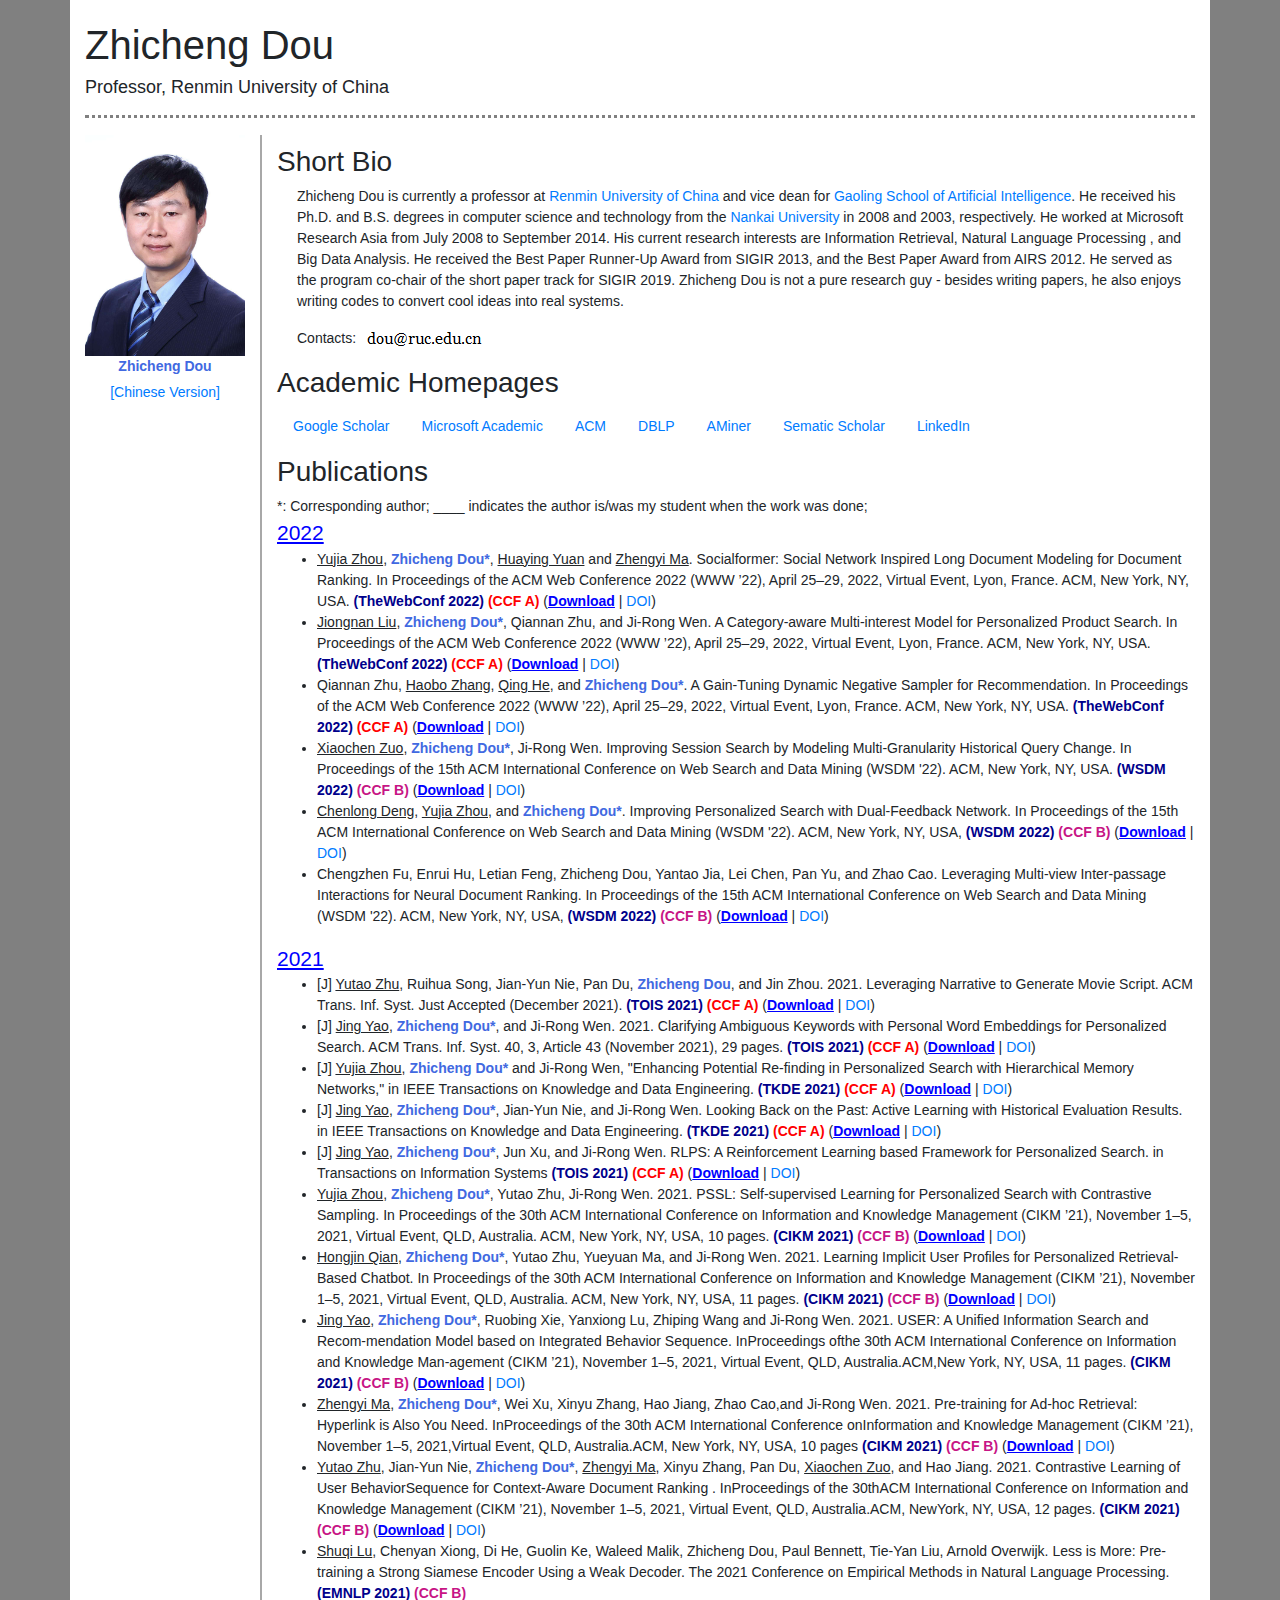
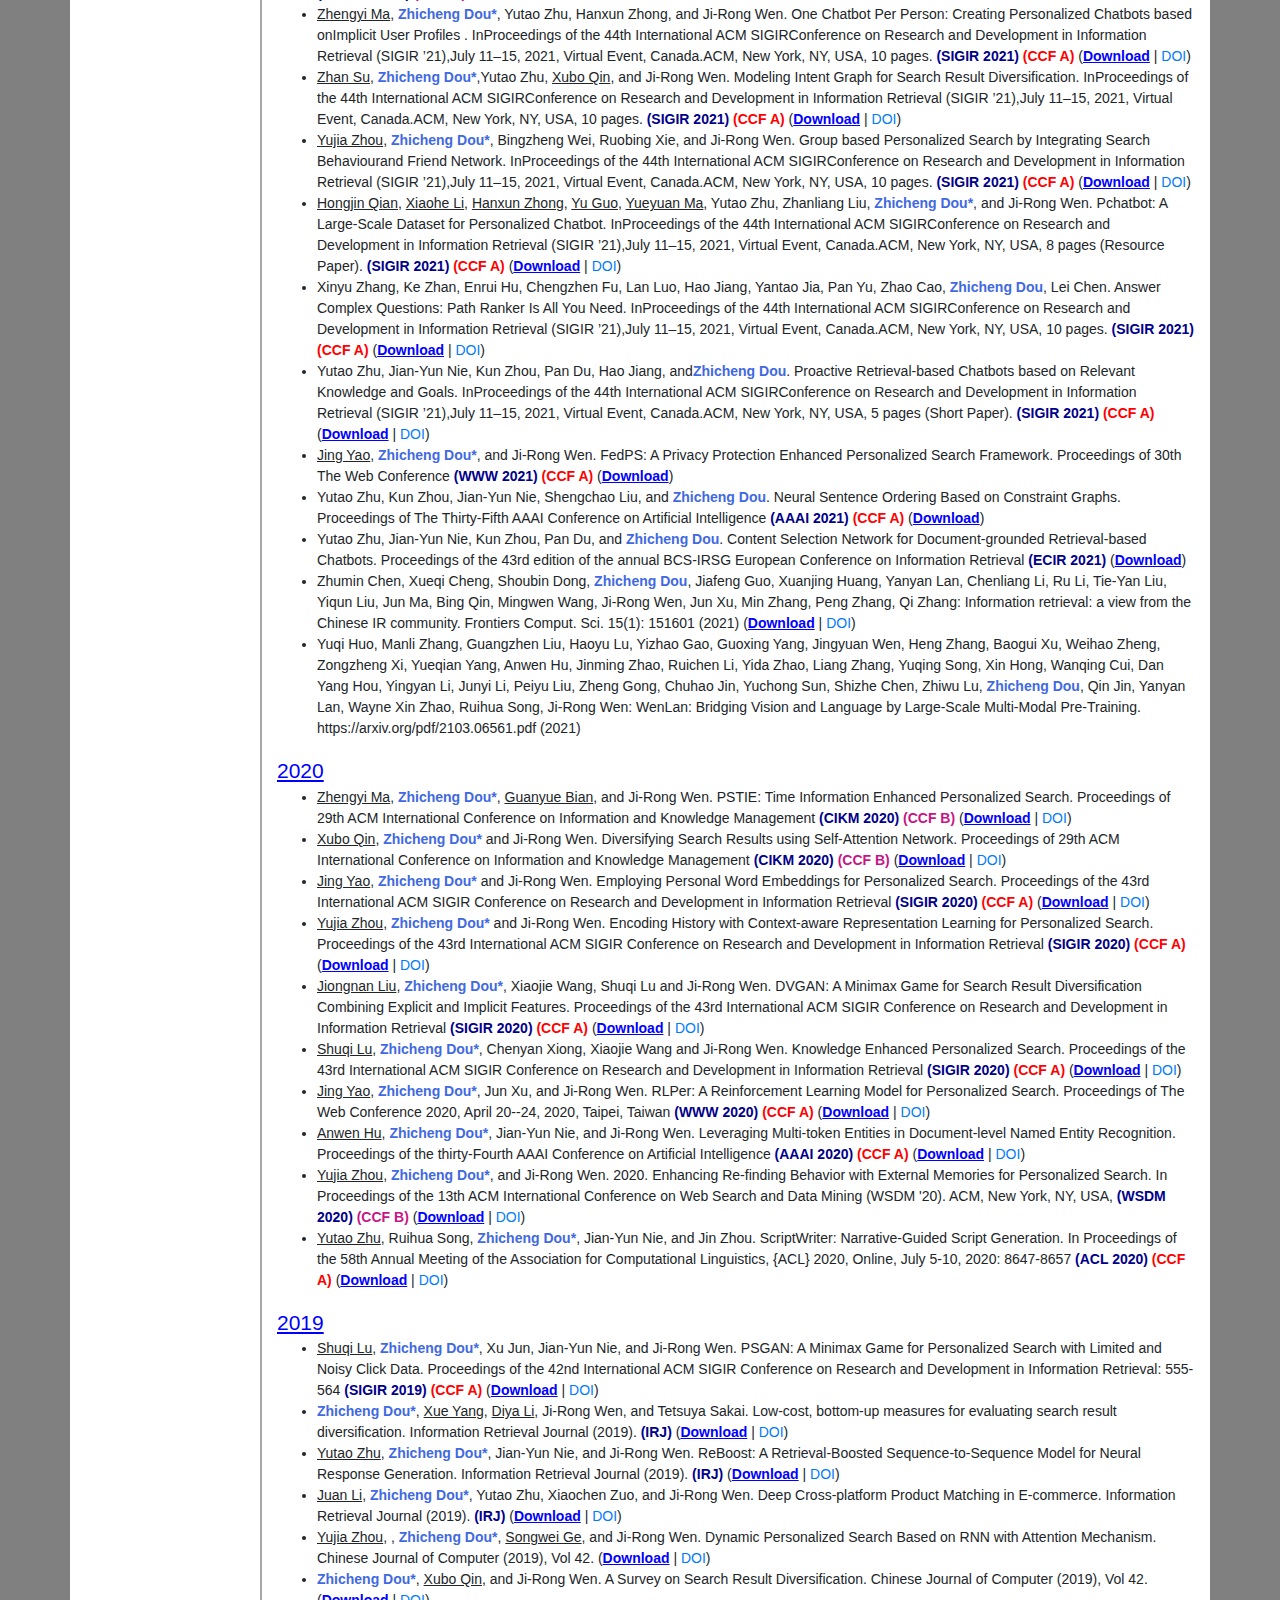
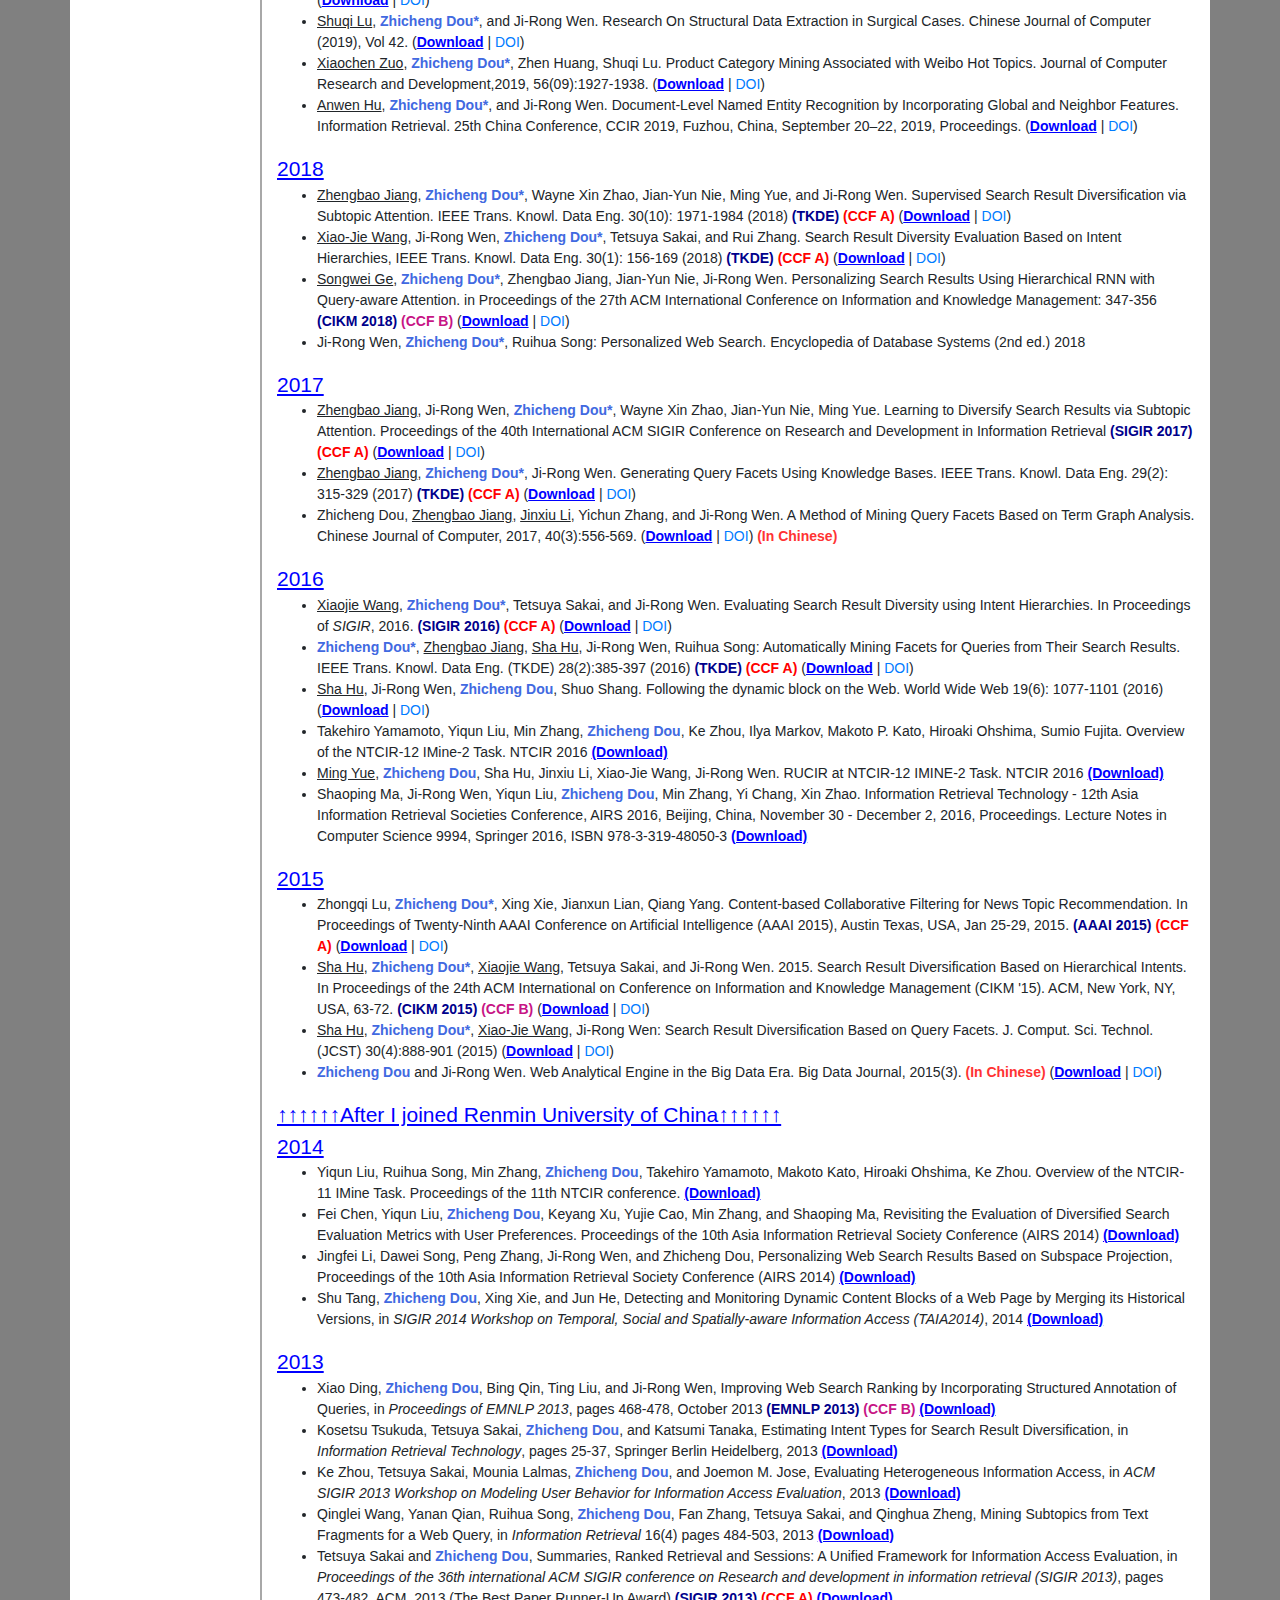
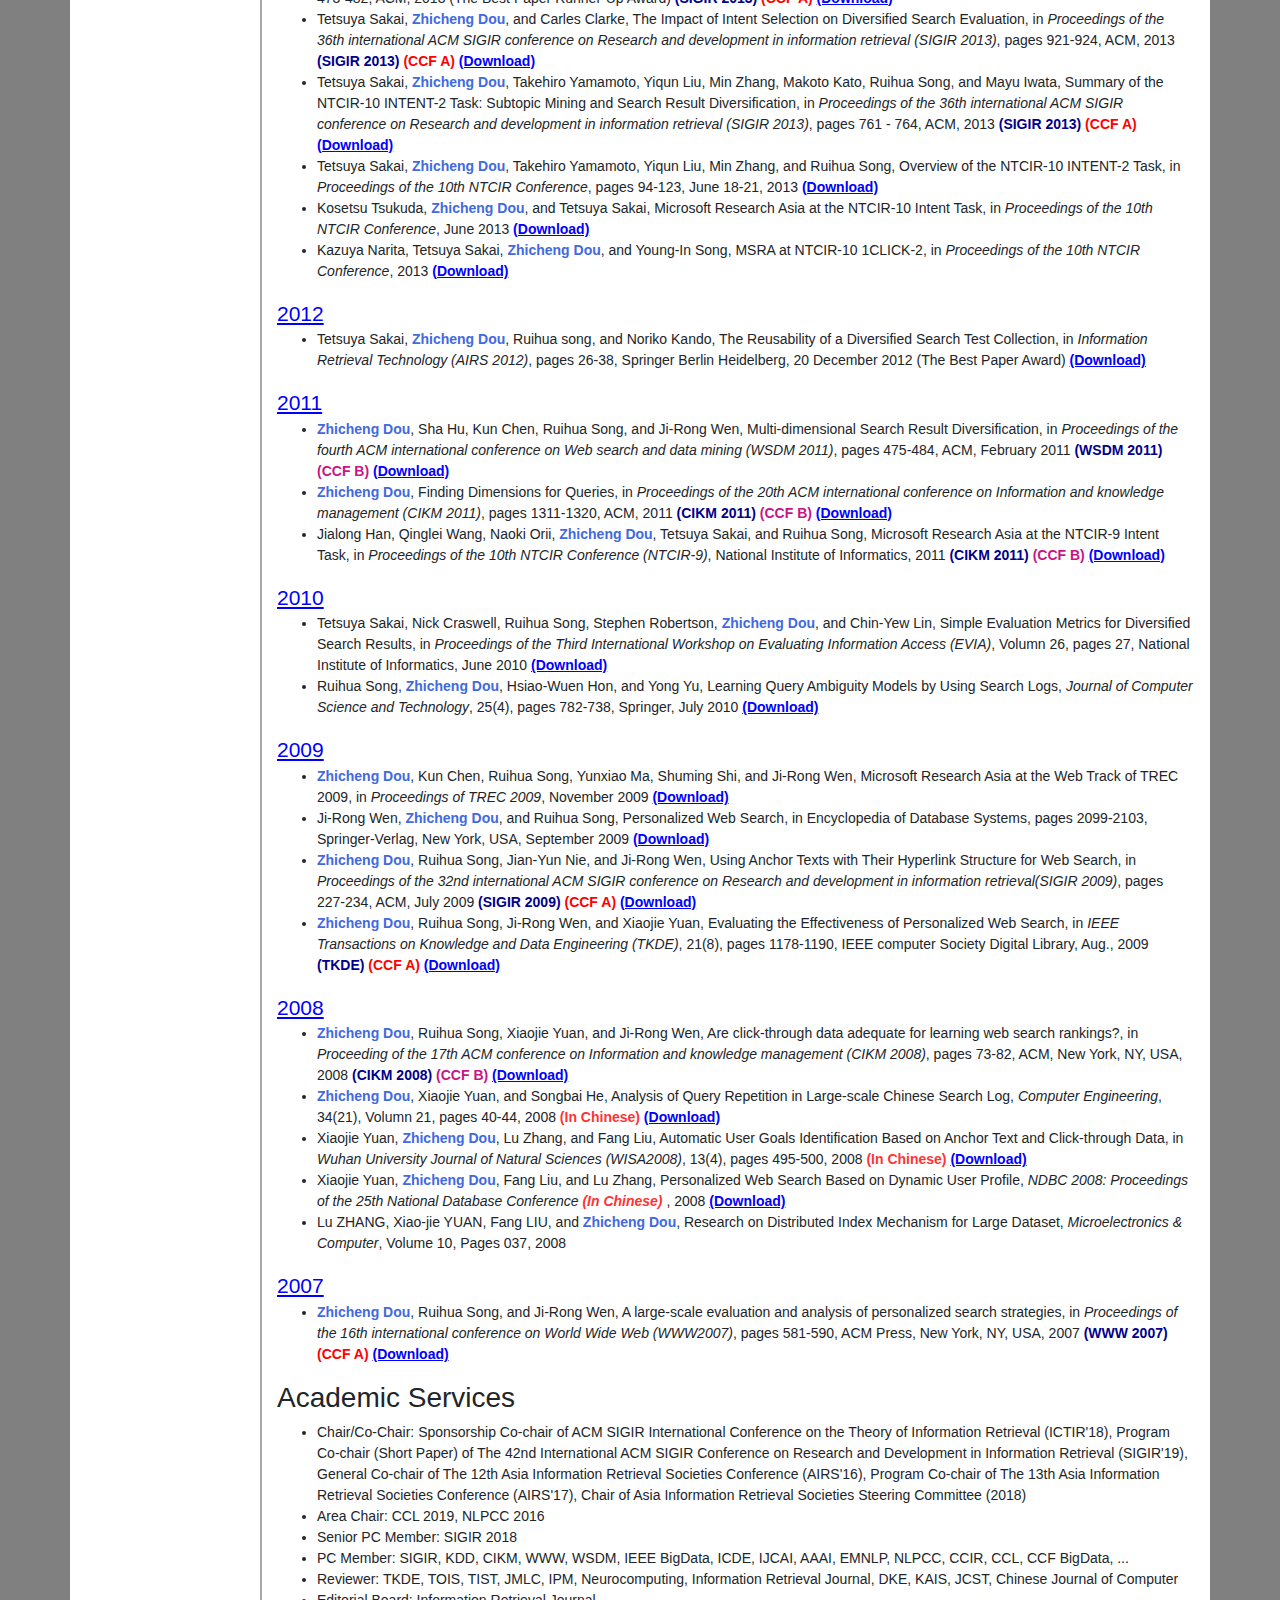
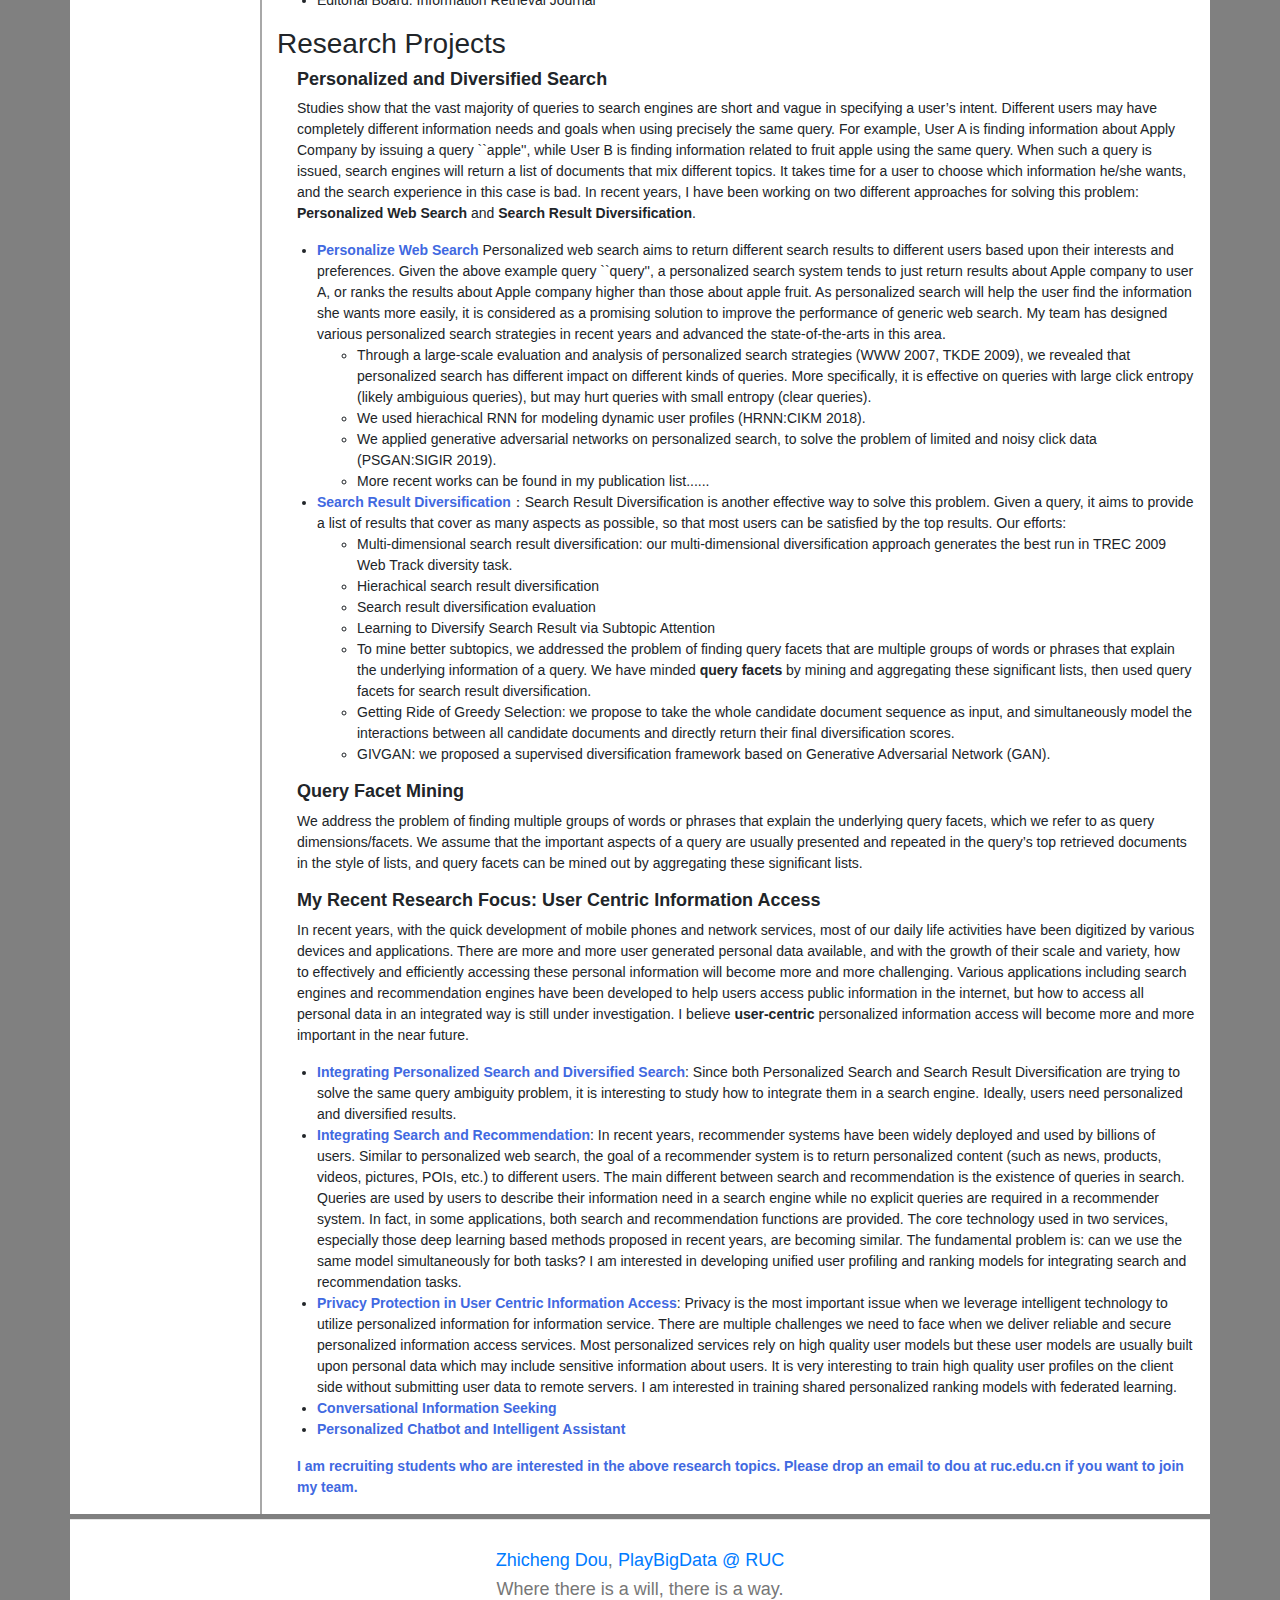
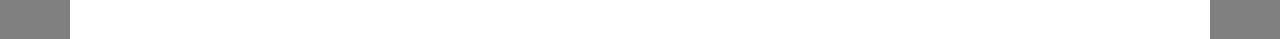
<file: index.html>
<!DOCTYPE html>

<html xmlns="http://www.w3.org/1999/xhtml">
<head>
    <meta http-equiv="Content-Type" content="text/html; charset=utf-8" />
    <title>
	Zhicheng Dou - Homepage
    </title>
    <meta charset="utf-8" />
    <meta http-equiv="X-UA-Compatible" content="IE=edge" />
    <meta name="viewport" content="width=device-width, initial-scale=1" />
    <meta name="description" content="Zhicheng Dou - Professor at Renmin University of China" />
    <meta name="author" content="Zhicheng Dou" />
    <meta name="keywords" content="Zhicheng Dou" />
    <meta property="og:image" name="og:image" content="images/dou.jpg" />
    <meta property="og:title" name="og:title" content="Zhicheng Dou" />
    
    <script src="Scripts/jquery-1.10.2.min.js"></script>
    <link href="Content/jquery-ui-1.11.2.custom/jquery-ui.css" rel="stylesheet" />
    <link rel="stylesheet" href="Content/bootstrap/css/bootstrap.min.css" />
    <script src="Content/bootstrap/js/bootstrap.min.js" ></script>    
    <script src="Scripts/ie10-viewport-bug-workaround.js"></script>
    
    <link href="Content/Site.css" rel="stylesheet" />
    
    <style>
        .main_info p {
            margin-left: 20px;
        }

        h4.topic {
            margin-left: 20px;
            font-weight: bold;
        }

        body {
            background-color: gray;
        }

        #main {
            background-color: white;
        }

        h3{
            margin-top:10px;
        }

    </style>
</head>
<body role="document">    
   

        
        
        

    <div class="container" id='main'>
        <div class="page-header">
            <span>&nbsp;</span>
            <h1>Zhicheng Dou</h1>
            <h4>Professor, Renmin University of China</h4>
        </div>
        <hr style="border-top:dotted; height:1px;" />
        <div class="row justify-content-center">
            <div class="col-8 col-sm-2" style="text-align: center">
                <img src='zhicheng_dou_2021.jpg' class="img-fluid" />
                <div class="highlight ">Zhicheng Dou</div>                
                <div style="margin-top:5px">
                    <a href="dou_cn.html">[Chinese Version]</a>
                </div>
            </div>
            <div class="col-sm-10 main_info" style="border-left: 2px solid #a8a8a8">
                <h3>Short Bio</h3>
                <p>
                    Zhicheng Dou is currently a professor at <a href="http://www.ruc.edu.cn">Renmin University of China</a> and vice dean for <a href="http://ai.ruc.edu.cn/english/index.htm">Gaoling School of Artificial Intelligence</a>. 
                    He received his Ph.D. and B.S. degrees in computer science and technology from the 
                    <a href="http://www.nankai.edu.cn">Nankai University</a> in 2008 and 2003, respectively. 
                    He worked at Microsoft Research Asia from July 2008 to September 2014. 
                    His current research interests are Information Retrieval, Natural Language Processing , and Big Data Analysis.  
                    He received the Best Paper Runner-Up Award from SIGIR 2013, and the Best Paper Award from AIRS 2012.
                    He served as the program co-chair of the short paper track for SIGIR 2019.  
                    Zhicheng Dou is not a pure research guy - 
                    besides writing papers, he also enjoys writing codes to convert cool ideas into real systems.
                </p>
                <p>
                   Contacts:
                    <img src="images/dou_email.png" title="Zhicheng Dou's email address" />                
                </p>

                <!--<a href="http://ai.ruc.edu.cn">Gaoling School of Artificial Intelligence</a>-->
                <h3>Academic Homepages
                </h3>
                <ul class="nav">
                    <li class="nav-item"><a class="nav-link" href="http://scholar.google.com/citations?user=ChCjAAwAAAAJ&hl=en&oi=ao">Google Scholar</a></li>
                    <li class="nav-item"><a class="nav-link" href="https://academic.microsoft.com/author/2330149811">Microsoft Academic</a></li>
                    <li class="nav-item"><a class="nav-link" href="https://dl.acm.org/profile/81329488529">ACM</a></li>
                    <li class="nav-item"><a class="nav-link" href="https://dblp.org/pid/18/5740.html">DBLP</a></li>
                    <li class="nav-item"><a class="nav-link" href="http://aminer.cn/profile/zhicheng-dou/56cb18bec35f4f3c6565fa6c">AMiner</a></li>
                    <li class="nav-item"><a class="nav-link" href="https://www.semanticscholar.org/author/Zhicheng-Dou/1897235">Sematic Scholar</a></li>
                    <li class="nav-item"><a class="nav-link" href="https://www.linkedin.com/in/douzc">LinkedIn</a></li>
                </ul>

                <h3>Publications</h3>
                <div id="MainContent_Publication_divInfo">
*: Corresponding author;  ____ indicates the author is/was my student when the work was done;
</div>
<div class="year">2022</div>
<ul>







<li> <u>Yujia Zhou</u>, <span class="highlight">Zhicheng Dou*</span>, <u>Huaying Yuan</u> and <u>Zhengyi Ma</u>. 
Socialformer: Social Network Inspired Long Document Modeling for Document Ranking.
In Proceedings of the ACM Web Conference 2022 (WWW ’22), April 25–29, 2022, Virtual Event, Lyon, France. ACM, New York, NY, USA.
<span class="short_name"> (TheWebConf 2022) </span> <span class='ccfa'>(CCF A)</span>
        (<a href="publication/2022_WWW_Socialformer.pdf" class="download">Download</a> |
         <a href="https://doi.org/10.1145/3485447.3511962">DOI</a>)
</li>


<li> <u>Jiongnan Liu</u>, <span class="highlight">Zhicheng Dou*</span>, Qiannan Zhu, and Ji-Rong Wen. 
A Category-aware Multi-interest Model for Personalized Product Search.
In Proceedings of the ACM Web Conference 2022 (WWW ’22), April 25–29, 2022, Virtual Event, Lyon, France. ACM, New York, NY, USA.
<span class="short_name"> (TheWebConf 2022) </span> <span class='ccfa'>(CCF A)</span>
        (<a href="publication/2022_WWW_Multi_Interest_Product_Search.pdf" class="download">Download</a> |
         <a href="https://doi.org/10.1145/3485447.3511964">DOI</a>)
</li>

<li> Qiannan Zhu, <u>Haobo Zhang</u>, <u>Qing He</u>, and <span class="highlight">Zhicheng Dou*</span>. 
A Gain-Tuning Dynamic Negative Sampler for Recommendation.
In Proceedings of the ACM Web Conference 2022 (WWW ’22), April 25–29, 2022, Virtual Event, Lyon, France. ACM, New York, NY, USA.
<span class="short_name"> (TheWebConf 2022) </span> <span class='ccfa'>(CCF A)</span>
        (<a href="publication/2022_WWW_Negative_Sampler.pdf" class="download">Download</a> |
         <a href="">DOI</a>)
</li>

  <li>
     <u>Xiaochen Zuo</u>, <span class="highlight">Zhicheng Dou*</span>, Ji-Rong Wen.
    Improving Session Search by Modeling Multi-Granularity Historical Query Change.  
    In Proceedings of the 15th ACM International Conference on Web Search and Data Mining (WSDM '22). ACM, New York, NY, USA. 
        <span class="short_name"> (WSDM 2022) </span> <span class='ccfb'>(CCF B)</span>

        (<a href="publication/2022_WSDM_Session_Search.pdf" class="download">Download</a> |
         <a href="https://doi.org/10.1145/3485447.3511964">DOI</a>)

    </li>

<li>

  <u>Chenlong Deng</u>, <u>Yujia Zhou</u>, and <span class="highlight">Zhicheng Dou*</span>.
    Improving Personalized Search with Dual-Feedback Network.
     In Proceedings of the 15th ACM International Conference on Web Search and Data Mining (WSDM '22). ACM, New York, NY, USA, 
        <span class="short_name"> (WSDM 2022) </span> <span class='ccfb'>(CCF B)</span>

(<a href="publication/2022_WSDM_Dual_Feedback.pdf" class="download">Download</a> |
         <a href="https://doi.org/10.1145/3488560.3498447">DOI</a>)
        
    </li>

<li>
Chengzhen Fu, Enrui Hu, Letian Feng, Zhicheng Dou, Yantao Jia, Lei Chen, Pan Yu, and Zhao Cao. 
Leveraging Multi-view Inter-passage Interactions for Neural Document Ranking.
 In Proceedings of the 15th ACM International Conference on Web Search and Data Mining (WSDM '22). ACM, New York, NY, USA, 
        <span class="short_name"> (WSDM 2022) </span> <span class='ccfb'>(CCF B)</span>


(<a href="publication/2022_WSDM_Interpassage.pdf" class="download">Download</a> |
         <a href="https://doi.org/10.1145/3488560.3498412">DOI</a>)

        


    </li>


</ul>

<div class="year">2021</div>
<ul>




<li>
[J] <u>Yutao Zhu</u>, Ruihua Song, Jian-Yun Nie, Pan Du, <span class="highlight">Zhicheng Dou</span>, and Jin Zhou. 2021. 
Leveraging Narrative to Generate Movie Script. 
ACM Trans. Inf. Syst. Just Accepted (December 2021). 

<span class="short_name"> (TOIS 2021) </span> <span class='ccfa'>(CCF A)</span>
(<a href="publication/2021_TOIS_Narrative.pdf" class="download">Download</a> |
         <a href="https://doi.org/10.1145/3507356">DOI</a>)


</li>

<li> 
[J] <u>Jing Yao</u>, <span class="highlight">Zhicheng Dou*</span>, and Ji-Rong Wen. 2021. 
Clarifying Ambiguous Keywords with Personal Word Embeddings for Personalized Search. 
ACM Trans. Inf. Syst. 40, 3, Article 43 (November 2021), 29 pages.
<span class="short_name"> (TOIS 2021) </span> <span class='ccfa'>(CCF A)</span>
(<a href="publication/2021_TOIS_Personal_Emb.pdf" class="download">Download</a> |
         <a href="https://doi.org/10.1145/3470564">DOI</a>)

  
<li>
[J] <u>Yujia Zhou</u>, <span class="highlight">Zhicheng Dou*</span> and Ji-Rong Wen, 
"Enhancing Potential Re-finding in Personalized Search with Hierarchical Memory Networks," 
in IEEE Transactions on Knowledge and Data Engineering.
<span class="short_name"> (TKDE 2021) </span> <span class='ccfa'>(CCF A)</span>

(<a href="publication/2021_TKDE_Refinding.pdf" class="download">Download</a> |
         <a href="https://doi.org/10.1109/TKDE.2021.3126066">DOI</a>)

</li>


  <li>
    [J] <u>Jing Yao</u>, <span class="highlight">Zhicheng Dou*</span>, Jian-Yun Nie, and Ji-Rong Wen.
    Looking Back on the Past: Active Learning with Historical Evaluation Results.
        in IEEE Transactions on Knowledge and Data Engineering. 
  <span class="short_name"> (TKDE 2021) </span> <span class='ccfa'>(CCF A)</span>                
        (<a href="publication/2021_TKDE_ActiveLearning.pdf" class="download">Download</a> | <a href="https://doi.org/10.1109/TKDE.2020.3045816">DOI</a>)
        </li>


      <li>
      [J] <u>Jing Yao</u>, <span class="highlight">Zhicheng Dou*</span>, Jun Xu, and Ji-Rong Wen.
    RLPS: A Reinforcement Learning based Framework for Personalized Search.
        in Transactions on Information Systems
  <span class="short_name"> (TOIS 2021) </span> <span class='ccfa'>(CCF A)</span>                
        (<a href="publication/2021_TOIS_RLPer.pdf" class="download">Download</a> | <a href='https://doi.org/10.1145/3446617'>DOI</a>)
        </li>

    <li>
        <u>Yujia Zhou</u>, <span class="highlight">Zhicheng Dou*</span>, Yutao Zhu, Ji-Rong Wen. 2021. PSSL: Self-supervised
Learning for Personalized Search with Contrastive Sampling.
In Proceedings of the 30th ACM International Conference on Information
and Knowledge Management (CIKM ’21), November 1–5, 2021, Virtual Event,
QLD, Australia. ACM, New York, NY, USA, 10 pages. 
        <span class="short_name"> (CIKM 2021) </span> <span class='ccfb'>(CCF B)</span>
        (<a href="publication/2021_CIKM_PSSL.pdf" class="download">Download</a> | <a href="https://doi.org/10.1145/3459637.3482379">DOI</a>)
    </li>
    <li>

        <u>Hongjin Qian</u>, <span class="highlight">Zhicheng Dou*</span>, Yutao Zhu, Yueyuan Ma, and Ji-Rong Wen.
2021. Learning Implicit User Profiles for Personalized Retrieval-Based Chatbot.
In Proceedings of the 30th ACM International Conference on Information
and Knowledge Management (CIKM ’21), November 1–5, 2021, Virtual
Event, QLD, Australia. ACM, New York, NY, USA, 11 pages. 

         <span class="short_name"> (CIKM 2021) </span> <span class='ccfb'>(CCF B)</span>
        (<a href="publication/2021_CIKM_PChatbot.pdf" class="download">Download</a> | <a href="https://doi.org/10.1145/3459637.3482269">DOI</a>)
    </li>
    <li>
        <u>Jing Yao</u>, <span class="highlight">Zhicheng Dou*</span>, Ruobing Xie, Yanxiong Lu, Zhiping Wang and Ji-Rong Wen. 2021. 
        USER: A Unified Information Search and Recom-mendation Model based on Integrated Behavior Sequence. InProceedings ofthe 30th ACM International Conference on Information and Knowledge Man-agement (CIKM ’21), November 1–5, 2021, Virtual Event, QLD, Australia.ACM,New York, NY, USA, 11 pages.
          <span class="short_name"> (CIKM 2021) </span> <span class='ccfb'>(CCF B)</span>
        (<a href="publication/2021_CIKM_USER.pdf" class="download">Download</a> | <a href="https://doi.org/10.1145/3459637.3482489">DOI</a>)

    </li>
    <li><u>Zhengyi Ma</u>,  <span class="highlight">Zhicheng Dou*</span>, Wei Xu, Xinyu Zhang, Hao Jiang, Zhao Cao,and Ji-Rong Wen. 2021. 
    Pre-training for Ad-hoc Retrieval: Hyperlink is Also You Need. InProceedings of the 30th ACM International Conference onInformation and Knowledge Management (CIKM ’21), November 1–5, 2021,Virtual Event, QLD, Australia.ACM, New York, NY, USA, 10 pages

         <span class="short_name"> (CIKM 2021) </span> <span class='ccfb'>(CCF B)</span>
        (<a href="publication/2021_CIKM_Pretraining.pdf" class="download">Download</a> | <a href="https://doi.org/10.1145/3459637.3482286">DOI</a>)

    </li>
    <li><u>Yutao Zhu</u>, Jian-Yun Nie, <span class="highlight">Zhicheng Dou*</span>, <u>Zhengyi Ma</u>, Xinyu Zhang, Pan Du, <u>Xiaochen Zuo</u>, and Hao Jiang. 2021. 
    Contrastive Learning of User BehaviorSequence for Context-Aware Document Ranking . InProceedings of the 30thACM International Conference on Information and Knowledge Management (CIKM ’21), November 1–5, 2021, Virtual Event, QLD, Australia.ACM, NewYork, NY, USA, 12 pages.
        <span class="short_name"> (CIKM 2021) </span> <span class='ccfb'>(CCF B)</span>
        (<a href="publication/2021_CIKM_CL_for_Session_Search.pdf" class="download">Download</a> | <a href="https://doi.org/10.1145/3459637.3482243">DOI</a>)
    </li>


<li>
<u>Shuqi Lu</u>, Chenyan Xiong, Di He, Guolin Ke, Waleed Malik, Zhicheng Dou, Paul Bennett, Tie-Yan Liu, Arnold Overwijk. 
Less is More: Pre-training a Strong Siamese Encoder Using a Weak Decoder.

The 2021 Conference on Empirical Methods in Natural Language Processing.  <span class="short_name"> (EMNLP 2021) </span> <span class='ccfb'>(CCF B)</span>
</li>

    <li><u>Zhengyi Ma</u>, <span class="highlight">Zhicheng Dou*</span>, Yutao Zhu, Hanxun Zhong, and Ji-Rong Wen. One Chatbot Per Person: Creating Personalized Chatbots based onImplicit User Profiles . InProceedings of the 44th International ACM SIGIRConference on Research and Development in Information Retrieval (SIGIR ’21),July 11–15, 2021, Virtual Event, Canada.ACM, New York, NY, USA, 10 pages.
        <span class="short_name"> (SIGIR 2021) </span> <span class='ccfa'>(CCF A)</span>
        (<a href="publication/2021_SIGIR_PersonalizedChatbots.pdf" class="download">Download</a> | <a href="https://doi.org/10.1145/3404835.3462828">DOI</a>)
</li>

      <li><u>Zhan Su</u>, <span class="highlight">Zhicheng Dou*</span>,Yutao Zhu, <u>Xubo Qin</u>, and Ji-Rong Wen.  Modeling Intent Graph for Search Result Diversification. InProceedings of the 44th International ACM SIGIRConference on Research and Development in Information Retrieval (SIGIR ’21),July 11–15, 2021, Virtual Event, Canada.ACM, New York, NY, USA, 10 pages.
        <span class="short_name"> (SIGIR 2021) </span> <span class='ccfa'>(CCF A)</span>
        (<a href="publication/2021_SIGIR_IntentGraph.pdf" class="download">Download</a> | <a href="https://doi.org/10.1145/3404835.3462872">DOI</a>)
</li>


      <li><u>Yujia Zhou</u>, <span class="highlight">Zhicheng Dou*</span>, Bingzheng Wei, Ruobing Xie, and Ji-Rong Wen.  Group based Personalized Search by Integrating Search Behaviourand Friend Network. InProceedings of the 44th International ACM SIGIRConference on Research and Development in Information Retrieval (SIGIR ’21),July 11–15, 2021, Virtual Event, Canada.ACM, New York, NY, USA, 10 pages.
        <span class="short_name"> (SIGIR 2021) </span> <span class='ccfa'>(CCF A)</span>
        (<a href="publication/2021_SIGIR_FriendGraph.pdf" class="download">Download</a> | <a href="https://doi.org/10.1145/3404835.3462918">DOI</a>)
</li>

     <li><u>Hongjin Qian</u>, <u>Xiaohe Li</u>, <u>Hanxun Zhong</u>, <u>Yu Guo</u>, <u>Yueyuan Ma</u>, Yutao Zhu, Zhanliang Liu, <span class="highlight">Zhicheng Dou*</span>, and Ji-Rong Wen.  Pchatbot: A Large-Scale Dataset for Personalized Chatbot. InProceedings of the 44th International ACM SIGIRConference on Research and Development in Information Retrieval (SIGIR ’21),July 11–15, 2021, Virtual Event, Canada.ACM, New York, NY, USA, 8 pages (Resource Paper).
        <span class="short_name"> (SIGIR 2021) </span> <span class='ccfa'>(CCF A)</span>
        (<a href="publication/2021_SIGIR_Pchatbot.pdf" class="download">Download</a> | <a href="https://doi.org/10.1145/3404835.3463239">DOI</a>)
</li>


       <li>Xinyu Zhang, Ke Zhan, Enrui Hu, Chengzhen Fu, Lan Luo, Hao Jiang, Yantao Jia, Pan Yu, Zhao Cao, <span class="highlight">Zhicheng Dou</span>, Lei Chen. Answer Complex Questions: Path Ranker Is All You Need. InProceedings of the 44th International ACM SIGIRConference on Research and Development in Information Retrieval (SIGIR ’21),July 11–15, 2021, Virtual Event, Canada.ACM, New York, NY, USA, 10 pages.
            
          
        <span class="short_name"> (SIGIR 2021) </span> <span class='ccfa'>(CCF A)</span>  (<a href="publication/2021_SIGIR_Ranker.pdf" class="download">Download</a>   | <a href=" https://doi.org/10.1145/3404835.3462942">DOI</a>)
        
</li>

    <li>Yutao Zhu, Jian-Yun Nie, Kun Zhou, Pan Du, Hao Jiang, and<span class="highlight">Zhicheng Dou</span>.  Proactive Retrieval-based Chatbots based on Relevant
Knowledge and Goals. InProceedings of the 44th International ACM SIGIRConference on Research and Development in Information Retrieval (SIGIR ’21),July 11–15, 2021, Virtual Event, Canada.ACM, New York, NY, USA, 5 pages (Short Paper).
        <span class="short_name"> (SIGIR 2021) </span> <span class='ccfa'>(CCF A)</span>
        (<a href="publication/2021_SIGIR_Proactive_Dialogue_Short.pdf" class="download">Download</a> | <a href="https://doi.org/10.1145/3404835.3463011">DOI</a>)
</li>

 


  




    <li><u>Jing Yao</u>, <span class="highlight">Zhicheng Dou*</span>,  and Ji-Rong Wen. FedPS: A Privacy Protection Enhanced Personalized Search Framework. 
    Proceedings of 30th The Web Conference
     <span class="short_name"> (WWW 2021) </span> <span class='ccfa'>(CCF A)</span>                
        (<a href="publication/2021_WWW_FedPS.pdf" class="download">Download</a>)
    </li>


    <li>Yutao Zhu, Kun Zhou, Jian-Yun Nie, Shengchao Liu, and <span class="highlight">Zhicheng Dou</span>. Neural Sentence Ordering Based on Constraint Graphs.
    Proceedings of The Thirty-Fifth AAAI Conference on Artificial Intelligence 
    <span class="short_name"> (AAAI 2021) </span> <span class='ccfa'>(CCF A)</span>        
        (<a href="publication/2021_AAAI_SentenceOrdering.pdf" class="download">Download</a>)
        

    </li>

    <li>Yutao Zhu, Jian-Yun Nie, Kun Zhou, Pan Du, and <span class="highlight">Zhicheng Dou</span>. Content Selection Network for Document-grounded Retrieval-based Chatbots.
    Proceedings of  the 43rd edition of the annual BCS-IRSG European Conference on Information Retrieval
    <span class="short_name"> (ECIR 2021) </span>        
        (<a href="publication/2021_ECIR_DocChatbot.pdf" class="download">Download</a>)
    </li>

    <li>	Zhumin Chen, Xueqi Cheng, Shoubin Dong, <span class="highlight">Zhicheng Dou</span>, Jiafeng Guo, Xuanjing Huang, Yanyan Lan, Chenliang Li, Ru Li, Tie-Yan Liu, Yiqun Liu, Jun Ma, Bing Qin, Mingwen Wang, Ji-Rong Wen, Jun Xu, Min Zhang, Peng Zhang, Qi Zhang:
Information retrieval: a view from the Chinese IR community. Frontiers Comput. Sci. 15(1): 151601 (2021)
        (<a href="publication/chinese_ir_trends.pdf" class="download">Download</a> | <a href='https://doi.org/10.1007/s11704-020-9159-0'>DOI</a>)
    </li>

    <li>Yuqi Huo, Manli Zhang, Guangzhen Liu, Haoyu Lu, Yizhao Gao, Guoxing Yang, Jingyuan Wen, Heng Zhang, Baogui Xu, Weihao Zheng, Zongzheng Xi, Yueqian Yang, Anwen Hu, Jinming Zhao, Ruichen Li, Yida Zhao, Liang Zhang, Yuqing Song, Xin Hong, Wanqing Cui, Dan Yang Hou, Yingyan Li, Junyi Li, Peiyu Liu, Zheng Gong, Chuhao Jin, Yuchong Sun, Shizhe Chen, Zhiwu Lu, <span class="highlight">Zhicheng Dou</span>, Qin Jin, Yanyan Lan, Wayne Xin Zhao, Ruihua Song, Ji-Rong Wen:
WenLan: Bridging Vision and Language by Large-Scale Multi-Modal Pre-Training. https://arxiv.org/pdf/2103.06561.pdf (2021) </li>




</ul>

<div class="year">2020</div>
<ul>
<li><u>Zhengyi Ma</u>, <span class="highlight">Zhicheng Dou*</span>, <u>Guanyue Bian</u>, and Ji-Rong Wen. PSTIE: Time Information Enhanced Personalized Search. 
Proceedings of 29th ACM International Conference on Information and Knowledge Management
 <span class="short_name"> (CIKM 2020) </span> <span class='ccfb'>(CCF B)</span>
        (<a href="publication/2020_CIKM_PS_Time.pdf" class="download">Download</a> | <a href='https://doi.org/10.1145/3340531.3411877'>DOI</a>)
</li>

<li><u>Xubo Qin</u>, <span class="highlight">Zhicheng Dou*</span> and Ji-Rong Wen. Diversifying Search Results using Self-Attention Network. 
Proceedings of 29th ACM International Conference on Information and Knowledge Management
 <span class="short_name"> (CIKM 2020) </span> <span class='ccfb'>(CCF B)</span>
        (<a href="publication/2020_CIKM_DIV_SelfAttn.pdf" class="download">Download</a> | <a href='https://doi.org/10.1145/3340531.3411914'>DOI</a>)
</li>

<li><u>Jing Yao</u>, <span class="highlight">Zhicheng Dou*</span> and Ji-Rong Wen. Employing Personal Word Embeddings for Personalized Search. 
Proceedings of the 43rd International ACM SIGIR Conference on Research and Development in Information Retrieval
 <span class="short_name"> (SIGIR 2020) </span> <span class='ccfa'>(CCF A)</span>
        (<a href="publication/2020_sigir_personal_embedding.pdf" class="download">Download</a> | <a href="https://doi.org/10.1145/3397271.3401153">DOI</a>)
</li>
<li><u>Yujia Zhou</u>, <span class="highlight">Zhicheng Dou*</span> and Ji-Rong Wen. 
Encoding History with Context-aware Representation Learning for Personalized Search.
Proceedings of the 43rd International ACM SIGIR Conference on Research and Development in Information Retrieval
 <span class="short_name"> (SIGIR 2020) </span> <span class='ccfa'>(CCF A)</span>
        (<a href="publication/2020_sigir_context_ps.pdf" class="download">Download</a> | <a href="https://doi.org/10.1145/3397271.3401175">DOI</a>)
</li>
<li><u>Jiongnan Liu</u>, <span class="highlight">Zhicheng Dou*</span>, Xiaojie Wang, Shuqi Lu and Ji-Rong Wen. 
DVGAN: A Minimax Game for Search Result Diversification Combining Explicit and Implicit Features.
Proceedings of the 43rd International ACM SIGIR Conference on Research and Development in Information Retrieval
 <span class="short_name"> (SIGIR 2020) </span> <span class='ccfa'>(CCF A)</span>
 
 (<a href="publication/2020_sigir_divgan.pdf" class="download">Download</a> | <a href="https://doi.org/10.1145/3397271.3401084">DOI</a>)
      
</li>
<li>
<u>Shuqi Lu</u>, <span class="highlight">Zhicheng Dou*</span>, Chenyan Xiong, Xiaojie Wang and Ji-Rong Wen.
	Knowledge Enhanced Personalized Search.
    Proceedings of the 43rd International ACM SIGIR Conference on Research and Development in Information Retrieval
 <span class="short_name"> (SIGIR 2020) </span> <span class='ccfa'>(CCF A)</span>
       (<a href="publication/2020_sigir_knowledge_ps.pdf" class="download">Download</a> | <a href="https://doi.org/10.1145/3397271.3401089">DOI</a>)
</li>


<li>
<u>Jing Yao</u>, <span class="highlight">Zhicheng Dou*</span>, Jun Xu, and Ji-Rong Wen. 
RLPer: A Reinforcement Learning Model for Personalized Search.  

Proceedings of The Web Conference 2020, April 20--24, 2020, Taipei, Taiwan <span class="short_name"> (WWW 2020) </span> <span class='ccfa'>(CCF A)</span>
(<a href="publication/2020_WWW_RLPer.pdf" class="download">Download</a> | <a href="https://doi.org/10.1145/3366423.3380294">DOI</a>)
</li>

<li>
<u>Anwen Hu</u>, <span class="highlight">Zhicheng Dou*</span>, Jian-Yun Nie, and Ji-Rong Wen. Leveraging Multi-token Entities in Document-level Named Entity Recognition.  

Proceedings of the thirty-Fourth AAAI Conference on Artificial Intelligence
<span class="short_name"> (AAAI 2020) </span> <span class='ccfa'>(CCF A)</span>
(<a href="publication/2020_aaai_ner.pdf" class="download">Download</a> | <a href="https://doi.org/10.1609/aaai.v34i05.6304">DOI</a>)
</li>


    <li><u>Yujia Zhou</u>, <span class="highlight">Zhicheng Dou*</span>, and Ji-Rong Wen. 2020. Enhancing Re-finding Behavior with External Memories for Personalized Search. 
        In Proceedings of the 13th ACM International Conference on Web Search and Data Mining (WSDM '20). ACM, New York, NY, USA, 
        <span class="short_name"> (WSDM 2020) </span> <span class='ccfb'>(CCF B)</span>
        (<a href="publication/2020_wsdm_memory_ps.pdf" class="download">Download</a> | <a href='https://doi.org/10.1145/3336191.3371794'>DOI</a>)
        
</li>

<li>
	<u>Yutao Zhu</u>, Ruihua Song, <span class="highlight">Zhicheng Dou*</span>, Jian-Yun Nie, and Jin Zhou. ScriptWriter: Narrative-Guided Script Generation. In Proceedings of the 58th Annual Meeting of the Association for Computational
               Linguistics, {ACL} 2020, Online, July 5-10, 2020: 8647-8657 <span class="short_name"> (ACL 2020) </span> <span class='ccfa'>(CCF A)</span>
(<a href="publication/2020_acl_scriptwriter.pdf" class="download">Download</a> | <a href="http://doi.org/10.18653/v1/2020.acl-main.765">DOI</a>)

</ul>

<div class="year">2019</div>
<ul>
 
    <li><u>Shuqi Lu</u>, <span class="highlight">Zhicheng Dou*</span>, Xu Jun, Jian-Yun Nie, and Ji-Rong Wen.  PSGAN: A Minimax Game for Personalized Search with Limited and Noisy Click Data.  
        Proceedings of the 42nd International ACM SIGIR Conference on Research and Development in Information Retrieval: 555-564 <span class="short_name"> (SIGIR 2019) </span> <span class='ccfa'>(CCF A)</span>
        (<a href="publication/2019_sigir_psgan.pdf" class="download">Download</a> | <a href="https://doi.org/10.1145/3331184.3331218">DOI</a>)
    </li> 

    <li>
        <span class="highlight">Zhicheng Dou*</span>, <u>Xue Yang</u>, <u>Diya Li</u>, Ji-Rong Wen, and Tetsuya Sakai. Low-cost, bottom-up measures for evaluating search result diversification. Information Retrieval Journal (2019).   <span class="short_name"> (IRJ)</span> 
           (<a href="publication/2019_IRJ_Low-costBottom-up.pdf" class="download">Download</a> | <a href="https://doi.org/10.1007/s10791-019-09356-x">DOI</a>)
    </li>
        <li>
       <u>Yutao Zhu</u>, <span class="highlight">Zhicheng Dou*</span>, Jian-Yun Nie, and Ji-Rong Wen.  ReBoost: A Retrieval-Boosted Sequence-to-Sequence Model for Neural Response Generation. Information Retrieval Journal (2019).   <span class="short_name"> (IRJ)</span> 
           (<a href="publication/2019_IR_Journal_ReBoost_aam.pdf" class="download">Download</a> | <a href="https://doi.org/10.1007/s10791-019-09364-x">DOI</a>)
    </li>

    <li>
       <u>Juan Li</u>, <span class="highlight">Zhicheng Dou*</span>,  Yutao Zhu, Xiaochen Zuo, and Ji-Rong Wen.  Deep Cross-platform Product Matching in E-commerce. Information Retrieval Journal (2019). <span class="short_name"> (IRJ)</span> 
           (<a href="publication/2019_IRJ_productmatching_aam.pdf" class="download">Download</a> | <a href="https://doi.org/10.1007/s10791-019-09360-1">DOI</a>)
    </li>

    <li> <u>Yujia Zhou</u>,  , <span class="highlight">Zhicheng Dou*</span>, <u>Songwei Ge</u>, and Ji-Rong Wen. Dynamic Personalized Search Based on RNN with Attention Mechanism. Chinese Journal of Computer (2019), Vol 42.
      (<a href="publication/2019_Yujia_DynaProf.pdf" class="download">Download</a> | <a href="https://doi.org/10.11897/SP.J.1016.2020.00812">DOI</a>)
    </li>

    <li> <span class="highlight">Zhicheng Dou*</span>, <u>Xubo Qin</u>, and Ji-Rong Wen. A Survey on Search Result Diversification. Chinese Journal of Computer (2019), Vol 42.
      (<a href="publication/2019_JC_Survey.pdf" class="download">Download</a> | <a href="https://doi.org/10.11897/SP.J.1016.2019.02591">DOI</a>)
    </li>

   <li><u>Shuqi Lu</u>, <span class="highlight">Zhicheng Dou*</span>, and Ji-Rong Wen. Research On Structural Data Extraction in Surgical Cases. Chinese Journal of Computer (2019), Vol 42.
      (<a href="publication/2019_JC_Surgical.pdf" class="download">Download</a> | <a href="https://doi.org/10.11897/SP.J.1016.2019.02754">DOI</a>)
    </li>

   <li><u>Xiaochen Zuo</u>, <span class="highlight">Zhicheng Dou*</span>, Zhen Huang, Shuqi Lu. Product Category Mining Associated with Weibo Hot Topics. Journal of Computer Research and Development,2019, 56(09):1927-1938. (<a href="publication/2019_WeiboJD.pdf" class="download">Download</a> | <a href="https://doi.org/10.7544/issn1000-1239.2019.20180723">DOI</a>)
    </li>    

    <li><u>Anwen Hu</u>, <span class="highlight">Zhicheng Dou*</span>,  and Ji-Rong Wen. Document-Level Named Entity Recognition by Incorporating Global
and Neighbor Features. Information Retrieval. 25th China Conference, CCIR 2019, Fuzhou, China, September 20–22, 2019, Proceedings.
      (<a href="publication/2019_CCIR19_NER.pdf" class="download">Download</a> | <a href="https://doi.org/10.1007/978-3-030-31624-2_7">DOI</a>)

</ul>
<div class="year">2018</div>

<ul>
    <li><u>Zhengbao Jiang</u>,  <span class="highlight">Zhicheng Dou*</span>, Wayne Xin Zhao, Jian-Yun Nie, Ming Yue, and Ji-Rong Wen. 
        Supervised Search Result Diversification via Subtopic Attention. IEEE Trans. Knowl. Data Eng. 30(10): 1971-1984 (2018)
        <span class="short_name"> (TKDE) </span> <span class='ccfa'>(CCF A)</span>
       (<a href="publication/2018_TKDE_DSSA.pdf" class="download">Download</a> | <a href="https://doi.org/10.1109/TKDE.2018.2810873">DOI</a>)

    </li>
    <li><u>Xiao-Jie Wang</u>, Ji-Rong Wen, <span class="highlight">Zhicheng Dou*</span>, Tetsuya Sakai, and Rui Zhang. 
        Search Result Diversity Evaluation Based on Intent Hierarchies, IEEE Trans. Knowl. Data Eng. 30(1): 156-169 (2018)
        <span class="short_name"> (TKDE) </span> <span class='ccfa'>(CCF A)</span> 
        (<a href="publication/2018_TKDE_HieEval.pdf" class="download">Download</a> | <a href="https://doi.org/10.1109/TKDE.2017.2729559">DOI</a>)
    </li>
    <li><u>Songwei Ge</u>, <span class="highlight">Zhicheng Dou*</span>, Zhengbao Jiang, Jian-Yun Nie, Ji-Rong Wen.
        Personalizing Search Results Using Hierarchical RNN with Query-aware Attention. 
        in Proceedings of the 27th ACM International Conference on Information and Knowledge Management: 347-356 
        <span class="short_name"> (CIKM 2018) </span> <span class='ccfb'>(CCF B)</span>  
        (<a href="publication/2018_CIKM_HRNN.pdf" class="download">Download</a> | <a href="https://doi.org/10.1145/3269206.3271728">DOI</a>)
    </li>
    <li>Ji-Rong Wen, <span class="highlight">Zhicheng Dou*</span>, Ruihua Song: Personalized Web Search. Encyclopedia of Database Systems (2nd ed.) 2018</li>
</ul>

<div class="year">2017</div>
<ul>
    <li>
    <u>Zhengbao Jiang</u>, Ji-Rong Wen, <span class="highlight">Zhicheng Dou*</span>, Wayne Xin Zhao, Jian-Yun Nie, Ming Yue. 
        Learning to Diversify Search Results via Subtopic Attention.  
        Proceedings of the 40th International ACM SIGIR Conference on Research and Development in Information Retrieval  
        <span class="short_name"> (SIGIR 2017) </span>  <span class='ccfa'>(CCF A)</span>  
        (<a href="publication/2017_SIGIR_DSSA.pdf" class="download">Download</a> | <a href="https://doi.org/10.1145/3077136.3080805">DOI</a>)
        </li>
    <li><u>Zhengbao Jiang</u>, <span class="highlight">Zhicheng Dou*</span>, Ji-Rong Wen.
Generating Query Facets Using Knowledge Bases. IEEE Trans. Knowl. Data Eng. 29(2): 315-329 (2017) 
        <span class="short_name"> (TKDE) </span> <span class='ccfa'>(CCF A)</span> 
        (<a href="publication/2017_TKDE_FacetKB.pdf" class="download">Download</a> | <a href="https://doi.org/10.1109/TKDE.2016.2623782">DOI</a>)
</li>
    <li>Zhicheng Dou, <u>Zhengbao Jiang</u>, <u>Jinxiu Li</u>, Yichun Zhang, and Ji-Rong Wen.  
        A Method of Mining Query Facets Based on Term Graph Analysis. Chinese Journal of Computer, 2017, 40(3):556-569. 
        (<a href="publication/2017_Xuebao_TermGraph.pdf" class="download">Download</a> | <a href="https://doi.org/10.11897/SP.J.1016.2017.00556">DOI</a>) <span class="chinese">(In Chinese)</span>

    </li>
</ul>

<div class="year">2016</div>
    <ul>
        <li><u>Xiaojie Wang</u>, <span class="highlight">Zhicheng Dou*</span>, Tetsuya Sakai, and Ji-Rong Wen. Evaluating Search Result Diversity using Intent Hierarchies. In Proceedings of <em>SIGIR</em>, 2016.  <span class="short_name"> (SIGIR 2016) </span> <span class='ccfa'>(CCF A)</span> 
            (<a href="publication/2016_SIGIR_HieIntentEval.pdf" class="download">Download</a> | <a href="https://doi.org/10.1145/2911451.2911497">DOI</a>)
        </li>
        <li><span class="highlight">Zhicheng Dou*</span>, <u>Zhengbao Jiang</u>, <u>Sha Hu</u>, Ji-Rong Wen, Ruihua Song: Automatically Mining Facets for Queries from Their Search Results. IEEE Trans. Knowl. Data Eng. (TKDE) 28(2):385-397 (2016)  <span class="short_name"> (TKDE) </span> <span class='ccfa'>(CCF A)</span> 
            (<a href="publication/2016_TKDE_FacetMining.pdf" class="download">Download</a> | <a href="https://doi.org/10.1109/TKDE.2015.2475735">DOI</a>)
        </li>
        <li><u>Sha Hu</u>, Ji-Rong Wen, <span class="highlight">Zhicheng Dou</span>, Shuo Shang. Following the dynamic block on the Web. World Wide Web 19(6): 1077-1101 (2016)  
            (<a href="publication/2016_WWWJ_FollowBlock.pdf" class="download">Download</a> | <a href="https://doi.org/10.1007/s11280-015-0374-9">DOI</a>)

        </li>
        <li>Takehiro Yamamoto, Yiqun Liu, Min Zhang, <span class="highlight">Zhicheng Dou</span>, Ke Zhou, Ilya Markov, Makoto P. Kato, Hiroaki Ohshima, Sumio Fujita. Overview of the NTCIR-12 IMine-2 Task. NTCIR 2016  <a href="publication/2016_NTCIR_IMine2Overview.pdf" class="download">(Download)</a></li>   
        <li><u>Ming Yue</u>, <span class="highlight">Zhicheng Dou</span>, Sha Hu, Jinxiu Li, Xiao-Jie Wang, Ji-Rong Wen. RUCIR at NTCIR-12 IMINE-2 Task. NTCIR 2016  <a href="publication/2016_NTCIR_IMine2Overview.pdf" class="download">(Download)</a></li>
        <li>Shaoping Ma, Ji-Rong Wen, Yiqun Liu, <span class="highlight">Zhicheng Dou</span>, Min Zhang, Yi Chang, Xin Zhao.
Information Retrieval Technology - 12th Asia Information Retrieval Societies Conference, AIRS 2016, Beijing, China, November 30 - December 2, 2016, Proceedings. Lecture Notes in Computer Science 9994, Springer 2016, ISBN 978-3-319-48050-3 <a href="publication/2016_AIRS 2016 Preface.pdf" class="download">(Download)</a></li>
    </ul>
        <div class="year">2015</div>
        <ul>
            <li>Zhongqi Lu, <span class="highlight">Zhicheng Dou*</span>, Xing Xie, Jianxun Lian, Qiang Yang. Content-based Collaborative Filtering for News Topic Recommendation. In Proceedings of Twenty-Ninth AAAI Conference on Artificial Intelligence (AAAI 2015), Austin Texas, USA, Jan 25-29, 2015. <span class="short_name"> (AAAI 2015) </span> <span class='ccfa'>(CCF A)</span>
                (<a href="publication/2015_AAAI_Filtering.pdf" class="download">Download</a> | <a href="https://dl.acm.org/doi/10.5555/2887007.2887038">DOI</a>)
            </li>
            <li><u>Sha Hu</u>, <span class="highlight">Zhicheng Dou*</span>, <u>Xiaojie Wang</u>, Tetsuya Sakai, and Ji-Rong Wen. 2015. Search Result Diversification Based on Hierarchical Intents. In Proceedings of the 24th ACM International on Conference on Information and Knowledge Management (CIKM '15). ACM, New York, NY, USA, 63-72. <span class="short_name"> (CIKM 2015) </span> <span class='ccfb'>(CCF B)</span>  
                (<a href="publication/2015_CIKM_DivByHieIntent.pdf" class="download">Download</a> | <a href="https://doi.org/10.1145/2806416.2806455">DOI</a>)</li>
            <li><u>Sha Hu</u>, <span class="highlight">Zhicheng Dou*</span>, <u>Xiao-Jie Wang</u>, Ji-Rong Wen: Search Result Diversification Based on Query Facets. J. Comput. Sci. Technol. (JCST) 30(4):888-901 (2015)   
                (<a href="publication/2015_JCST_DivByFacet.pdf" class="download">Download</a> | <a href="https://doi.org/10.1007/s11390-015-1567-5">DOI</a>) </li>         
            <li><span class="highlight">Zhicheng Dou</span> and Ji-Rong Wen. Web Analytical Engine in the Big Data Era. Big Data Journal, 2015(3).  <span class="chinese">(In Chinese)</span> 
                (<a href="publication/2015_BigData_AnalysisEngine.pdf" class="download">Download</a> | <a href="http://dx.chinadoi.cn/10.11959/j.issn.2096-0271.2015027">DOI</a>)</li> 
        </ul>

<div class="year">&#8593;&#8593;&#8593;&#8593;&#8593;&#8593;After I joined Renmin University of China&#8593;&#8593;&#8593;&#8593;&#8593;&#8593;</div>

        <div class="year">2014</div>
        <ul>
            <li>Yiqun Liu, Ruihua Song, Min Zhang, <span class="highlight">Zhicheng Dou</span>, Takehiro Yamamoto, Makoto Kato, Hiroaki Ohshima, Ke Zhou. Overview of the NTCIR-11 IMine Task. Proceedings of the 11th NTCIR conference.  <a href="publication/2014_NTCIR11-OV-IMINE-LiuY.pdf" class="download">(Download)</a></li>
            <li>Fei Chen, Yiqun Liu, <span class="highlight">Zhicheng Dou</span>, Keyang Xu, Yujie Cao, Min Zhang, and Shaoping Ma, Revisiting the Evaluation of Diversified Search Evaluation Metrics with User Preferences. Proceedings of the 10th Asia Information Retrieval Society Conference (AIRS 2014)  <a href="publication/2014_AIRS_RevisitingEval.pdf" class="download">(Download)</a></li>
            <li>Jingfei Li, Dawei Song, Peng Zhang, Ji-Rong Wen, and Zhicheng Dou, Personalizing Web Search Results Based on Subspace Projection, Proceedings of the 10th Asia Information Retrieval Society Conference (AIRS 2014)  <a href="publication/2014_AIRS_PerSubspaceProjection.pdf" class="download">(Download)</a> </li>
            <li>Shu Tang, <span class="highlight">Zhicheng Dou</span>, Xing Xie, and Jun He, 
Detecting and Monitoring Dynamic Content Blocks of a Web Page by Merging its Historical Versions, in <i>SIGIR 2014 Workshop on Temporal, Social and Spatially-aware Information Access (TAIA2014)</i>, 2014  <a href="publication/2014_Workshop_Detecting_Shu.pdf" class="download">(Download)</a> </li>  
        </ul>
        <div class="year">2013</div>
        <ul>
            <li>Xiao Ding, <span class="highlight">Zhicheng Dou</span>, Bing Qin, Ting Liu, and  Ji-Rong Wen, Improving Web Search Ranking by Incorporating Structured Annotation of Queries, in <i>Proceedings of EMNLP 2013</i>, pages 468-478, October 2013 <span class="short_name"> (EMNLP 2013) </span>  <span class='ccfb'>(CCF B)</span>  <a href="publication/2013_EMNLP_StucturedAnnotation.pdf" class="download">(Download)</a> </li>
            <li>Kosetsu Tsukuda, Tetsuya Sakai, <span class="highlight">Zhicheng Dou</span>, and  Katsumi Tanaka, Estimating Intent Types for Search Result Diversification, in <i>Information Retrieval Technology</i>, pages 25-37, Springer Berlin Heidelberg, 2013 <a href="publication/2013_IRJ_IntentTypesForDiversification.pdf" class="download">(Download)</a> </li>
            <li>Ke Zhou, Tetsuya Sakai, Mounia Lalmas, <span class="highlight">Zhicheng Dou</span>, and  Joemon M. Jose, Evaluating Heterogeneous Information Access, in <i>ACM SIGIR 2013 Workshop on Modeling User Behavior for Information Access Evaluation</i>, 2013 <a href="publication/2013_Position_EvaluatingHetero.pdf" class="download">(Download)</a></li>
            <li>Qinglei Wang, Yanan Qian, Ruihua Song, <span class="highlight">Zhicheng Dou</span>, Fan Zhang,  Tetsuya Sakai, and Qinghua Zheng, Mining Subtopics from Text Fragments for a Web Query, in <i>Information Retrieval</i> 16(4) pages 484-503, 2013  <a href="publication/2013_IRJ_MiningSubtopicsFromTextFragments.pdf" class="download">(Download)</a></li>
            <li>Tetsuya Sakai and  <span class="highlight">Zhicheng Dou</span>, Summaries, Ranked Retrieval and Sessions: A Unified Framework for Information Access Evaluation, in <i>Proceedings of the 36th international ACM SIGIR conference on Research and development in information retrieval (SIGIR 2013)</i>, pages 473-482, ACM, 2013 <span class="highlight2">(The Best Paper Runner-Up Award)</span> <span class="short_name"> (SIGIR 2013) </span>  <span class='ccfa'>(CCF A)</span>  <a href="publication/2013_SIGIR_UMeasure.pdf" class="download">(Download)</a></li>
            <li>Tetsuya Sakai, <span class="highlight">Zhicheng Dou</span>, and  Carles Clarke, The Impact of Intent Selection on Diversified Search Evaluation, in <i>Proceedings of the 36th international ACM SIGIR conference on Research and development in information retrieval (SIGIR 2013)</i>, pages 921-924, ACM, 2013 <span class="short_name"> (SIGIR 2013) </span> <span class='ccfa'>(CCF A)</span>    <a href="publication/2013_SIGIR_ImpactOfIntent.pdf" class="download">(Download)</a></li>
            <li>Tetsuya Sakai, <span class="highlight">Zhicheng Dou</span>, Takehiro Yamamoto, Yiqun Liu, Min Zhang, Makoto Kato, Ruihua Song, and  Mayu Iwata, Summary of the NTCIR-10 INTENT-2 Task: Subtopic Mining and Search Result Diversification, in <i>Proceedings of the 36th international ACM SIGIR conference on Research and development in information retrieval (SIGIR 2013)</i>, pages 761 - 764, ACM, 2013 <span class="short_name"> (SIGIR 2013) </span> <span class='ccfa'>(CCF A)</span>   <a href="publication/2013_SIGIR_Intent2.pdf" class="download">(Download)</a></li>
            <li>Tetsuya Sakai, <span class="highlight">Zhicheng Dou</span>, Takehiro Yamamoto, Yiqun Liu, Min Zhang, and Ruihua Song, Overview of the NTCIR-10 INTENT-2 Task, in <i>Proceedings of the 10th NTCIR Conference</i>, pages 94-123, June 18-21, 2013   <a href="publication/2013_NTCIR10-OV-INTENT-SakaiT.pdf" class="download">(Download)</a></li>
            <li>Kosetsu Tsukuda, <span class="highlight">Zhicheng Dou</span>, and Tetsuya Sakai, Microsoft Research Asia at the NTCIR-10 Intent Task, in <i>Proceedings of the 10th NTCIR Conference</i>, June 2013   <a href="publication/2013_NTCIR10-INTENT-TsukudaK.pdf" class="download">(Download)</a></li>
            <li>Kazuya Narita, Tetsuya Sakai, <span class="highlight">Zhicheng Dou</span>, and Young-In Song, MSRA at NTCIR-10 1CLICK-2, in <i>Proceedings of the 10th NTCIR Conference</i>, 2013  <a href="publication/2013-NTCIR10-1CLICK-KazuyaN.pdf" class="download">(Download)</a></li>
        </ul>
        <div class="year">2012</div>
        <ul>
            <li>Tetsuya Sakai, <span class="highlight">Zhicheng Dou</span>, Ruihua song, and  Noriko Kando, The Reusability of a Diversified Search Test Collection, in <i>Information Retrieval Technology (AIRS 2012)</i>, pages 26-38, Springer Berlin Heidelberg, 20 December 2012 <span class="highlight2">(The Best Paper Award)</span> <a href="publication/2012_IRJ_AIRS_ResuabilityOfCollection.pdf" class="download">(Download)</a></li>
        </ul>
        <div class="year">2011</div>
        <ul>
            <li><span class="highlight">Zhicheng Dou</span>, Sha Hu, Kun Chen, Ruihua Song, and  Ji-Rong Wen, Multi-dimensional Search Result Diversification, in <i>Proceedings of the fourth ACM international conference on Web search and data mining (WSDM 2011)</i>, pages 475-484, ACM, February 2011 <span class="short_name"> (WSDM 2011) </span> <span class='ccfb'>(CCF B)</span>  <a href="publication/2011_WSDM_Diversification.pdf" class="download">(Download)</a></li>
            <li><span class="highlight">Zhicheng Dou</span>, Finding Dimensions for Queries, in <i>Proceedings of the 20th ACM international conference on Information and knowledge management (CIKM 2011)</i>, pages 1311-1320, ACM, 2011 <span class="short_name"> (CIKM 2011) </span> <span class='ccfb'>(CCF B)</span>   <a href="publication/2011_CIKM_QDimension.pdf" class="download">(Download)</a></li>
            <li>Jialong Han, Qinglei Wang, Naoki Orii, <span class="highlight">Zhicheng Dou</span>, Tetsuya Sakai, and  Ruihua Song, Microsoft Research Asia at the NTCIR-9 Intent Task, in <i>Proceedings of the 10th NTCIR Conference (NTCIR-9)</i>, National Institute of Informatics, 2011 <span class="short_name"> (CIKM 2011) </span> <span class='ccfb'>(CCF B)</span>   <a href="publication/2011-NTCIR9-INTENT-HanJ.pdf" class="download">(Download)</a></li>
        </ul>
        <div class="year">2010</div>
        <ul>
            <li>Tetsuya Sakai, Nick Craswell, Ruihua Song, Stephen Robertson, <span class="highlight">Zhicheng Dou</span>, and  Chin-Yew Lin, Simple Evaluation Metrics for Diversified Search Results, in <i>Proceedings of the Third International Workshop on Evaluating Information Access (EVIA)</i>, Volumn 26, pages 27, National Institute of Informatics, June 2010  <a href="publication/2010-EVIA2010-SakaiT.pdf" class="download">(Download)</a></li>
            <li>Ruihua Song, <span class="highlight">Zhicheng Dou</span>, Hsiao-Wuen Hon, and Yong Yu, Learning Query Ambiguity Models by Using Search Logs, <i>Journal of Computer Science and Technology</i>, 25(4), pages 782-738, Springer, July 2010  <a href="publication/2010_JCST_Ambiguity.pdf" class="download">(Download)</a></li>
        </ul>
        <div class="year">2009</div>
        <ul>
            <li><span class="highlight">Zhicheng Dou</span>, Kun Chen, Ruihua Song, Yunxiao Ma, Shuming Shi, and Ji-Rong Wen, Microsoft Research Asia at the Web Track of TREC 2009, in <i>Proceedings of TREC 2009</i>, November 2009   <a href="publication/2009_TREC_microsoft-asia.WEB.pdf" class="download">(Download)</a></li>
            <li>Ji-Rong Wen, <span class="highlight">Zhicheng Dou</span>, and  Ruihua Song, Personalized Web Search, in Encyclopedia of Database Systems, pages 2099-2103, Springer-Verlag, New York, USA, September 2009  <a href="publication/2009_Encyclose_PersonalizedSearch.pdf" class="download">(Download)</a></li>
            <li><span class="highlight">Zhicheng Dou</span>, Ruihua Song, Jian-Yun Nie, and  Ji-Rong Wen, Using Anchor Texts with Their Hyperlink Structure for Web Search, in <i>Proceedings of the 32nd international ACM SIGIR conference on Research and development in information retrieval(SIGIR 2009)</i>, pages 227-234, ACM, July 2009 <span class="short_name"> (SIGIR 2009) </span> <span class='ccfa'>(CCF A)</span> <a href="publication/2009_SIGIR_Anchor.pdf" class="download">(Download)</a></li>
            <li><span class="highlight">Zhicheng Dou</span>, Ruihua Song, Ji-Rong Wen, and  Xiaojie Yuan, Evaluating the Effectiveness of Personalized Web Search, in <i>IEEE Transactions on Knowledge and Data Engineering (TKDE)</i>, 21(8), pages 1178-1190, IEEE computer Society Digital Library, Aug., 2009 <span class="short_name"> (TKDE) </span> <span class='ccfa'>(CCF A)</span>  <a href="publication/2009_tkde_final_getPDF.pdf" class="download">(Download)</a></li>

        </ul>
        <div class="year">2008</div>
        <ul>
            <li><span class="highlight">Zhicheng Dou</span>, Ruihua Song, Xiaojie Yuan, and  Ji-Rong Wen, Are click-through data adequate for learning web search rankings?, in <i>Proceeding of the 17th ACM conference on Information and knowledge management (CIKM 2008)</i>, pages 73-82, ACM, New York, NY, USA, 2008 <span class="short_name"> (CIKM 2008) </span> <span class='ccfb'>(CCF B)</span>  <a href="publication/2008_CIKM_ClickRanking.pdf" class="download">(Download)</a></li>          
            <li><span class="highlight">Zhicheng Dou</span>, Xiaojie Yuan, and Songbai He, Analysis of Query Repetition in Large-scale Chinese Search Log, <i>Computer Engineering</i>, 34(21), Volumn 21, pages 40-44, 2008 <span class="chinese">(In Chinese)</span> <a href="publication/2008_ComputerEngineering_LogAnalysis.pdf" class="download">(Download)</a></li>

            <li>Xiaojie Yuan, <span class="highlight">Zhicheng Dou</span>, Lu Zhang, and  Fang Liu, Automatic User Goals Identification Based on Anchor Text and Click-through Data, in <i>Wuhan University Journal of Natural Sciences (WISA2008)</i>, 13(4), pages 495-500, 2008 <span class="chinese">(In Chinese)</span>  <a href="publication/2008_WuHan_GoalIdentification.pdf" class="download">(Download)</a></li>
            <li>Xiaojie Yuan, <span class="highlight">Zhicheng Dou</span>, Fang Liu, and  Lu Zhang, Personalized Web Search Based on Dynamic User Profile, <i>NDBC 2008: Proceedings of the 25th National Database Conference <span class="chinese">(In Chinese)</span> </i>, 2008  <a href="publication/2008_NDBC_DynamicPersonalization.pdf" class="download">(Download)</a></li>
           
            <li>Lu ZHANG, Xiao-jie YUAN, Fang LIU, and <span class="highlight">Zhicheng Dou</span>, 
Research on Distributed Index Mechanism for Large Dataset, <i>Microelectronics & Computer</i>, Volume 10, Pages 037, 2008</li>
        </ul>
        <div class="year">2007</div>
        <ul>
            <li><span class="highlight">Zhicheng Dou</span>, Ruihua Song, and  Ji-Rong Wen, A large-scale evaluation and analysis of personalized search strategies, in <i>Proceedings of the 16th international conference on World Wide Web (WWW2007)</i>, pages 581-590, ACM Press, New York, NY, USA, 2007 <span class="short_name"> (WWW 2007) </span> <span class='ccfa'>(CCF A)</span>   <a href="publication/2007_WWW_Personalization.pdf" class="download">(Download)</a></li>
        </ul>



                <h3>Academic Services</h3>
                <ul>
                    <li>Chair/Co-Chair:
                        Sponsorship Co-chair of ACM SIGIR International Conference on the Theory of Information Retrieval (ICTIR'18), 
                        Program Co-chair (Short Paper) of  The 42nd International ACM SIGIR Conference on Research and Development in Information Retrieval (SIGIR'19), 
                        General Co-chair of The 12th Asia Information Retrieval Societies Conference (AIRS'16),  
                        Program Co-chair  of  The 13th Asia Information Retrieval Societies Conference (AIRS'17),  
                        Chair of Asia Information Retrieval Societies Steering Committee (2018)
                    </li>
                    <li>Area Chair: CCL 2019, NLPCC 2016</li>
                    <li>Senior PC Member: SIGIR 2018</li>
                    <li>PC Member: SIGIR, KDD, CIKM, WWW, WSDM, IEEE BigData, ICDE, IJCAI, AAAI, EMNLP, NLPCC, CCIR, CCL, CCF BigData, ...</li>
                    <li>Reviewer: TKDE, TOIS, TIST, JMLC, IPM,  Neurocomputing, Information Retrieval Journal, DKE, KAIS, JCST, Chinese Journal of Computer</li>
                    <li>Editorial Board: Information Retrieval Journal </li>
                </ul>
                <h3>Research Projects</h3>

                <h4 class="topic">Personalized and Diversified Search</h4>
                <p>
                    Studies show that the vast majority of queries to search engines are short and vague in specifying a user’s intent. 
           Different users may have completely different information needs and goals when using precisely the same query. 
           For example, User A is finding information about Apply Company by issuing a query ``apple'', 
           while User B is finding information related to fruit apple using the same query. 
           When such a query is issued, search engines will return a list of documents that mix different topics. 
           It takes time for a user to choose which information he/she wants, and the search experience in this case is bad. 
           In recent years, I have been working on two different approaches for solving this problem: <b>Personalized Web Search</b>
                    and <b>Search Result Diversification</b>.

                </p>
                <ul>
                    <li><span class='highlight'>Personalize Web Search</span>
                        Personalized web search aims to return different search results to different users based upon their interests and preferences. Given the above example query ``query'', a personalized search system tends to just return results about Apple company to user A, or ranks the results about Apple company higher than those about apple fruit. As personalized search will help the user find the information she wants more easily, it is considered as a promising solution to improve the performance of generic web search. My team has designed various personalized search strategies in recent years and advanced the state-of-the-arts in this area.
            <ul>
                <li>Through a large-scale evaluation and analysis of personalized search strategies (WWW 2007, TKDE 2009), we revealed that personalized search has different impact on different kinds of queries. More specifically, it is effective on queries with large click entropy (likely ambiguious queries), but may hurt queries with small entropy (clear queries). </li>
                <li>We used hierachical RNN for modeling dynamic user profiles (HRNN:CIKM 2018). </li>
                <li>We applied generative adversarial networks on personalized search, to solve the problem of limited and noisy click data (PSGAN:SIGIR 2019).</li>
                <li>More recent works can be found in my publication list......</li>
            </ul>

                    </li>
                    <li><span class='highlight'>Search Result Diversification</span>：Search Result Diversification is another effective way to solve this problem. Given a query, it aims to provide a list of results that cover as many aspects as possible, so that most users can be satisfied by the top results.
                Our efforts:
            <ul>
                <li>Multi-dimensional search result diversification: our multi-dimensional diversification approach generates the best run in TREC 2009 Web Track diversity task. </li>
                <li>Hierachical search result diversification </li>
                <li>Search result diversification evaluation </li>
                <li>Learning to Diversify Search Result via Subtopic Attention</li>
                <li>To mine better subtopics, we addressed the problem of finding query facets that are multiple groups of words or phrases that explain the underlying information of a query. We have minded <b>query facets</b> by mining and aggregating these significant lists, then used query facets for search result diversification.</li>
                <li>Getting Ride of Greedy Selection: we propose to take the whole candidate document sequence as input, and simultaneously model the interactions between all candidate documents and directly return their final diversification scores. </li>
                <li>GIVGAN: we proposed a supervised diversification framework based on Generative Adversarial Network (GAN).</li>
               
            </ul>
                    </li>
                </ul>


                <h4 class="topic">Query Facet Mining </h4>
                <p>
                    We address the problem of finding multiple groups of words
or phrases that explain the underlying query facets, which
we refer to as query dimensions/facets. We assume that the important aspects of a query are usually presented and repeated in
the query’s top retrieved documents in the style of lists, and
query facets can be mined out by aggregating these significant lists.
                </p>
               


                <h4 class="topic">My Recent Research Focus: User Centric Information Access</h4>
                <p>
                    In recent years, with the quick development of mobile phones and network services, most of our daily life activities have been digitized by various devices and applications. There are more and more user generated personal data available, and with the growth of their scale and variety, how to effectively and efficiently accessing these personal information will become more and more challenging. Various applications including search engines and recommendation engines have been developed to help users access public information in the internet, but how to access all personal data in an integrated way is still under investigation. I believe <b>user-centric</b> personalized information access will become more and more important in the near future.               
                    </p>
                    <ul>
                        <li><span class='highlight'>Integrating Personalized Search and Diversified Search</span>:
                            Since both Personalized Search and Search Result Diversification are trying to solve the same query ambiguity problem, it is interesting to study how to integrate them in a search engine. Ideally, users need personalized and diversified results. 
                            </li>
                        <li><span class='highlight'>Integrating Search and Recommendation</span>:
In recent years, recommender systems have been widely deployed and used by billions of users. Similar to personalized web search, the goal of a recommender system is to return personalized content (such as news, products, videos, pictures, POIs, etc.) to different users. The main different between search and recommendation is the existence of queries in search. Queries are used by users to describe their information need in a search engine while no explicit queries are required in a recommender system. In fact, in some applications, both search and recommendation functions are provided. The core technology used in two services, especially those deep learning based methods proposed in recent years, are becoming similar. The fundamental problem is: can we use the same model simultaneously for both tasks? I am interested in developing unified user profiling and ranking models for integrating search and recommendation tasks.
    </li>
                        <li><span class='highlight'>Privacy Protection in User Centric Information Access</span>:
Privacy is the most important issue when we leverage intelligent technology to utilize personalized information for information service. There are multiple challenges we need to face when we deliver reliable and secure personalized information access services. Most personalized services rely on high quality user models but these user models are usually built upon personal data which may include sensitive information about users. It is very interesting to train high quality user profiles on the client side without submitting user data to remote servers. I am interested in training shared personalized ranking models with federated learning. 
                        </li>
                        <li><span class='highlight'>Conversational Information Seeking</span></li>
                        <li><span class='highlight'>Personalized Chatbot and Intelligent Assistant</span></li>
                    </ul>
                <p>
                    <span class='highlight'>I am recruiting students who are interested in the above research topics. Please drop an email to dou at ruc.edu.cn if you want to join my team.</span>
                </p>

                
                

                
            </div>
        </div>

    </div>

        
<footer class="footer">   
<!--
    <div class="container text-center">
         <a href="Images/playbigdata.jpg">
                        <img src="Images/playbigdata.jpg" style="height:120px" title="Play Big Data @Wechat" /></a>
    </div>
--> 
        <div class="container">
            <p class="text-center h4"><a href="http://playbigdata.ruc.edu.cn/dou"> Zhicheng Dou</a>, <a href="http://playbigdata.ruc.edu.cn">PlayBigData @ RUC</a></p>            
            <p class="h4 text-center">Where there is a will, there is a way.</p>
        </div>
</footer>


</body>
</html>
</file>
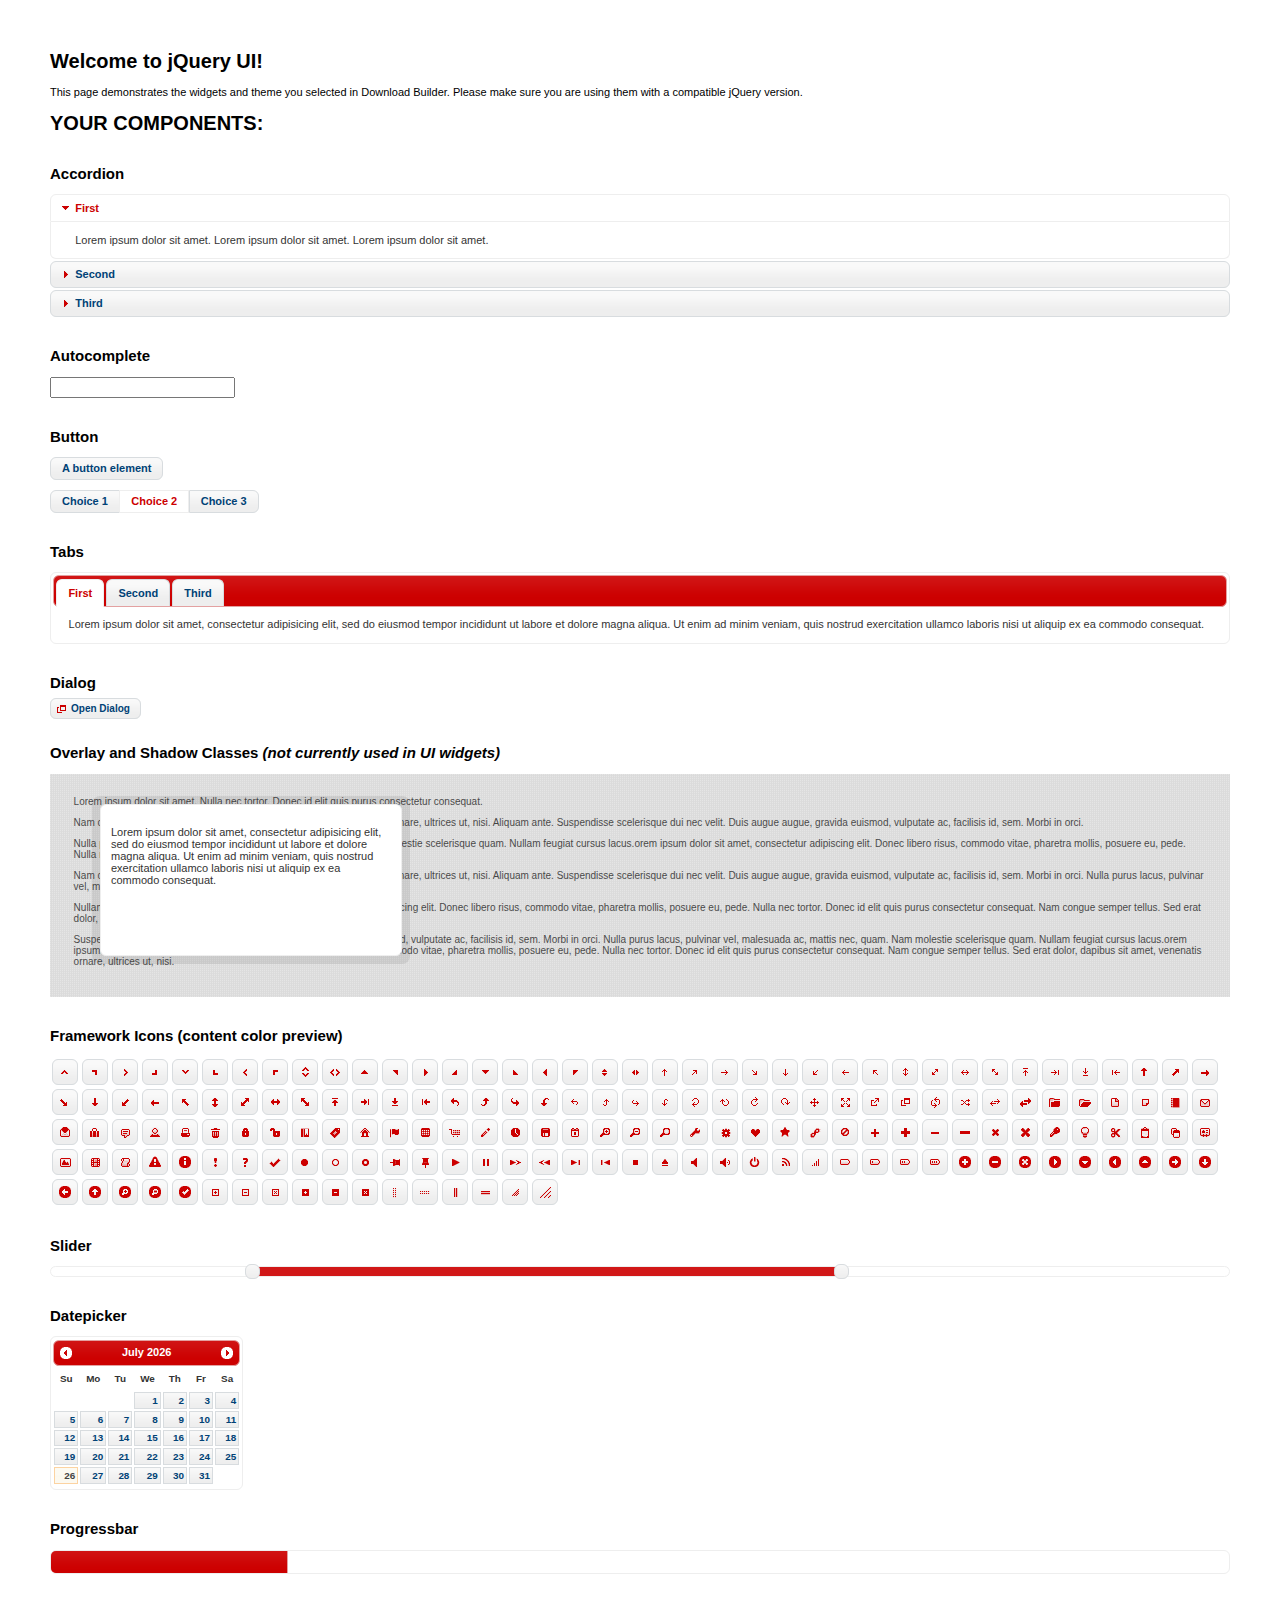
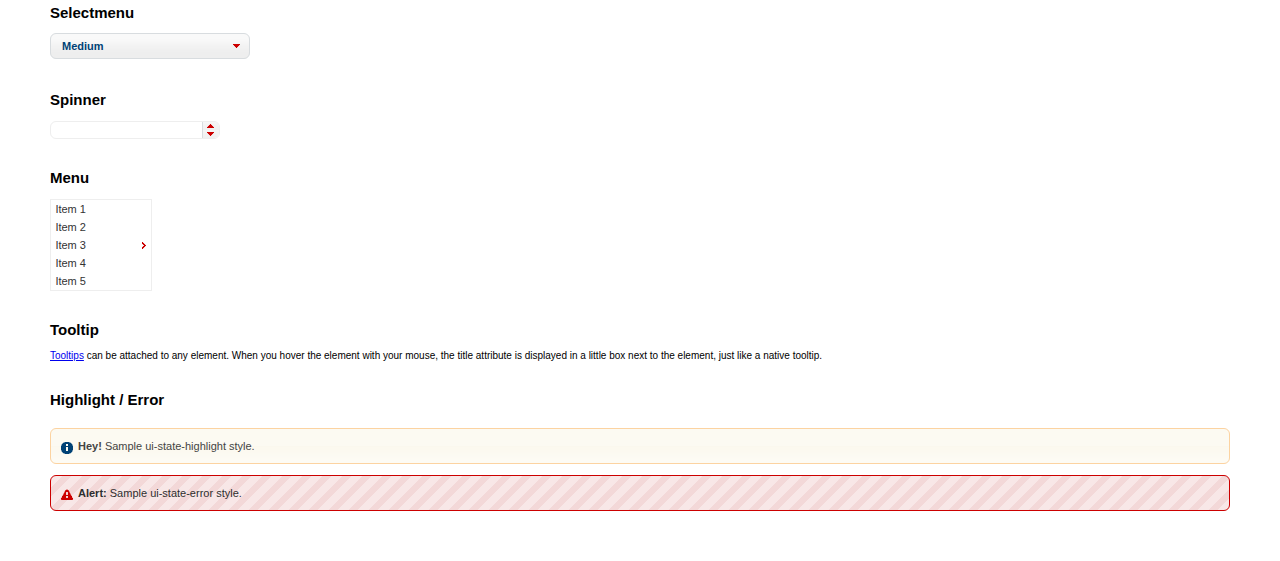
<file: Content/jquery-ui-1.11.2.custom/index.html>
<!doctype html>
<html lang="us">
<head>
	<meta charset="utf-8">
	<title>jQuery UI Example Page</title>
	<link href="jquery-ui.css" rel="stylesheet">
	<style>
	body{
		font: 62.5% "Trebuchet MS", sans-serif;
		margin: 50px;
	}
	.demoHeaders {
		margin-top: 2em;
	}
	#dialog-link {
		padding: .4em 1em .4em 20px;
		text-decoration: none;
		position: relative;
	}
	#dialog-link span.ui-icon {
		margin: 0 5px 0 0;
		position: absolute;
		left: .2em;
		top: 50%;
		margin-top: -8px;
	}
	#icons {
		margin: 0;
		padding: 0;
	}
	#icons li {
		margin: 2px;
		position: relative;
		padding: 4px 0;
		cursor: pointer;
		float: left;
		list-style: none;
	}
	#icons span.ui-icon {
		float: left;
		margin: 0 4px;
	}
	.fakewindowcontain .ui-widget-overlay {
		position: absolute;
	}
	select {
		width: 200px;
	}
	</style>
</head>
<body>

<h1>Welcome to jQuery UI!</h1>

<div class="ui-widget">
	<p>This page demonstrates the widgets and theme you selected in Download Builder. Please make sure you are using them with a compatible jQuery version.</p>
</div>

<h1>YOUR COMPONENTS:</h1>


<!-- Accordion -->
<h2 class="demoHeaders">Accordion</h2>
<div id="accordion">
	<h3>First</h3>
	<div>Lorem ipsum dolor sit amet. Lorem ipsum dolor sit amet. Lorem ipsum dolor sit amet.</div>
	<h3>Second</h3>
	<div>Phasellus mattis tincidunt nibh.</div>
	<h3>Third</h3>
	<div>Nam dui erat, auctor a, dignissim quis.</div>
</div>



<!-- Autocomplete -->
<h2 class="demoHeaders">Autocomplete</h2>
<div>
	<input id="autocomplete" title="type &quot;a&quot;">
</div>



<!-- Button -->
<h2 class="demoHeaders">Button</h2>
<button id="button">A button element</button>
<form style="margin-top: 1em;">
	<div id="radioset">
		<input type="radio" id="radio1" name="radio"><label for="radio1">Choice 1</label>
		<input type="radio" id="radio2" name="radio" checked="checked"><label for="radio2">Choice 2</label>
		<input type="radio" id="radio3" name="radio"><label for="radio3">Choice 3</label>
	</div>
</form>



<!-- Tabs -->
<h2 class="demoHeaders">Tabs</h2>
<div id="tabs">
	<ul>
		<li><a href="#tabs-1">First</a></li>
		<li><a href="#tabs-2">Second</a></li>
		<li><a href="#tabs-3">Third</a></li>
	</ul>
	<div id="tabs-1">Lorem ipsum dolor sit amet, consectetur adipisicing elit, sed do eiusmod tempor incididunt ut labore et dolore magna aliqua. Ut enim ad minim veniam, quis nostrud exercitation ullamco laboris nisi ut aliquip ex ea commodo consequat.</div>
	<div id="tabs-2">Phasellus mattis tincidunt nibh. Cras orci urna, blandit id, pretium vel, aliquet ornare, felis. Maecenas scelerisque sem non nisl. Fusce sed lorem in enim dictum bibendum.</div>
	<div id="tabs-3">Nam dui erat, auctor a, dignissim quis, sollicitudin eu, felis. Pellentesque nisi urna, interdum eget, sagittis et, consequat vestibulum, lacus. Mauris porttitor ullamcorper augue.</div>
</div>



<!-- Dialog NOTE: Dialog is not generated by UI in this demo so it can be visually styled in themeroller-->
<h2 class="demoHeaders">Dialog</h2>
<p><a href="#" id="dialog-link" class="ui-state-default ui-corner-all"><span class="ui-icon ui-icon-newwin"></span>Open Dialog</a></p>

<h2 class="demoHeaders">Overlay and Shadow Classes <em>(not currently used in UI widgets)</em></h2>
<div style="position: relative; width: 96%; height: 200px; padding:1% 2%; overflow:hidden;" class="fakewindowcontain">
	<p>Lorem ipsum dolor sit amet,  Nulla nec tortor. Donec id elit quis purus consectetur consequat. </p><p>Nam congue semper tellus. Sed erat dolor, dapibus sit amet, venenatis ornare, ultrices ut, nisi. Aliquam ante. Suspendisse scelerisque dui nec velit. Duis augue augue, gravida euismod, vulputate ac, facilisis id, sem. Morbi in orci. </p><p>Nulla purus lacus, pulvinar vel, malesuada ac, mattis nec, quam. Nam molestie scelerisque quam. Nullam feugiat cursus lacus.orem ipsum dolor sit amet, consectetur adipiscing elit. Donec libero risus, commodo vitae, pharetra mollis, posuere eu, pede. Nulla nec tortor. Donec id elit quis purus consectetur consequat. </p><p>Nam congue semper tellus. Sed erat dolor, dapibus sit amet, venenatis ornare, ultrices ut, nisi. Aliquam ante. Suspendisse scelerisque dui nec velit. Duis augue augue, gravida euismod, vulputate ac, facilisis id, sem. Morbi in orci. Nulla purus lacus, pulvinar vel, malesuada ac, mattis nec, quam. Nam molestie scelerisque quam. </p><p>Nullam feugiat cursus lacus.orem ipsum dolor sit amet, consectetur adipiscing elit. Donec libero risus, commodo vitae, pharetra mollis, posuere eu, pede. Nulla nec tortor. Donec id elit quis purus consectetur consequat. Nam congue semper tellus. Sed erat dolor, dapibus sit amet, venenatis ornare, ultrices ut, nisi. Aliquam ante. </p><p>Suspendisse scelerisque dui nec velit. Duis augue augue, gravida euismod, vulputate ac, facilisis id, sem. Morbi in orci. Nulla purus lacus, pulvinar vel, malesuada ac, mattis nec, quam. Nam molestie scelerisque quam. Nullam feugiat cursus lacus.orem ipsum dolor sit amet, consectetur adipiscing elit. Donec libero risus, commodo vitae, pharetra mollis, posuere eu, pede. Nulla nec tortor. Donec id elit quis purus consectetur consequat. Nam congue semper tellus. Sed erat dolor, dapibus sit amet, venenatis ornare, ultrices ut, nisi. </p>

	<!-- ui-dialog -->
	<div class="ui-overlay"><div class="ui-widget-overlay"></div><div class="ui-widget-shadow ui-corner-all" style="width: 302px; height: 152px; position: absolute; left: 50px; top: 30px;"></div></div>
	<div style="position: absolute; width: 280px; height: 130px;left: 50px; top: 30px; padding: 10px;" class="ui-widget ui-widget-content ui-corner-all">
		<div class="ui-dialog-content ui-widget-content" style="background: none; border: 0;">
			<p>Lorem ipsum dolor sit amet, consectetur adipisicing elit, sed do eiusmod tempor incididunt ut labore et dolore magna aliqua. Ut enim ad minim veniam, quis nostrud exercitation ullamco laboris nisi ut aliquip ex ea commodo consequat.</p>
		</div>
	</div>

</div>

<!-- ui-dialog -->
<div id="dialog" title="Dialog Title">
	<p>Lorem ipsum dolor sit amet, consectetur adipisicing elit, sed do eiusmod tempor incididunt ut labore et dolore magna aliqua. Ut enim ad minim veniam, quis nostrud exercitation ullamco laboris nisi ut aliquip ex ea commodo consequat.</p>
</div>



<h2 class="demoHeaders">Framework Icons (content color preview)</h2>
<ul id="icons" class="ui-widget ui-helper-clearfix">
	<li class="ui-state-default ui-corner-all" title=".ui-icon-carat-1-n"><span class="ui-icon ui-icon-carat-1-n"></span></li>
	<li class="ui-state-default ui-corner-all" title=".ui-icon-carat-1-ne"><span class="ui-icon ui-icon-carat-1-ne"></span></li>
	<li class="ui-state-default ui-corner-all" title=".ui-icon-carat-1-e"><span class="ui-icon ui-icon-carat-1-e"></span></li>
	<li class="ui-state-default ui-corner-all" title=".ui-icon-carat-1-se"><span class="ui-icon ui-icon-carat-1-se"></span></li>
	<li class="ui-state-default ui-corner-all" title=".ui-icon-carat-1-s"><span class="ui-icon ui-icon-carat-1-s"></span></li>
	<li class="ui-state-default ui-corner-all" title=".ui-icon-carat-1-sw"><span class="ui-icon ui-icon-carat-1-sw"></span></li>
	<li class="ui-state-default ui-corner-all" title=".ui-icon-carat-1-w"><span class="ui-icon ui-icon-carat-1-w"></span></li>
	<li class="ui-state-default ui-corner-all" title=".ui-icon-carat-1-nw"><span class="ui-icon ui-icon-carat-1-nw"></span></li>
	<li class="ui-state-default ui-corner-all" title=".ui-icon-carat-2-n-s"><span class="ui-icon ui-icon-carat-2-n-s"></span></li>
	<li class="ui-state-default ui-corner-all" title=".ui-icon-carat-2-e-w"><span class="ui-icon ui-icon-carat-2-e-w"></span></li>
	<li class="ui-state-default ui-corner-all" title=".ui-icon-triangle-1-n"><span class="ui-icon ui-icon-triangle-1-n"></span></li>
	<li class="ui-state-default ui-corner-all" title=".ui-icon-triangle-1-ne"><span class="ui-icon ui-icon-triangle-1-ne"></span></li>
	<li class="ui-state-default ui-corner-all" title=".ui-icon-triangle-1-e"><span class="ui-icon ui-icon-triangle-1-e"></span></li>
	<li class="ui-state-default ui-corner-all" title=".ui-icon-triangle-1-se"><span class="ui-icon ui-icon-triangle-1-se"></span></li>
	<li class="ui-state-default ui-corner-all" title=".ui-icon-triangle-1-s"><span class="ui-icon ui-icon-triangle-1-s"></span></li>
	<li class="ui-state-default ui-corner-all" title=".ui-icon-triangle-1-sw"><span class="ui-icon ui-icon-triangle-1-sw"></span></li>
	<li class="ui-state-default ui-corner-all" title=".ui-icon-triangle-1-w"><span class="ui-icon ui-icon-triangle-1-w"></span></li>
	<li class="ui-state-default ui-corner-all" title=".ui-icon-triangle-1-nw"><span class="ui-icon ui-icon-triangle-1-nw"></span></li>
	<li class="ui-state-default ui-corner-all" title=".ui-icon-triangle-2-n-s"><span class="ui-icon ui-icon-triangle-2-n-s"></span></li>
	<li class="ui-state-default ui-corner-all" title=".ui-icon-triangle-2-e-w"><span class="ui-icon ui-icon-triangle-2-e-w"></span></li>
	<li class="ui-state-default ui-corner-all" title=".ui-icon-arrow-1-n"><span class="ui-icon ui-icon-arrow-1-n"></span></li>
	<li class="ui-state-default ui-corner-all" title=".ui-icon-arrow-1-ne"><span class="ui-icon ui-icon-arrow-1-ne"></span></li>
	<li class="ui-state-default ui-corner-all" title=".ui-icon-arrow-1-e"><span class="ui-icon ui-icon-arrow-1-e"></span></li>
	<li class="ui-state-default ui-corner-all" title=".ui-icon-arrow-1-se"><span class="ui-icon ui-icon-arrow-1-se"></span></li>
	<li class="ui-state-default ui-corner-all" title=".ui-icon-arrow-1-s"><span class="ui-icon ui-icon-arrow-1-s"></span></li>
	<li class="ui-state-default ui-corner-all" title=".ui-icon-arrow-1-sw"><span class="ui-icon ui-icon-arrow-1-sw"></span></li>
	<li class="ui-state-default ui-corner-all" title=".ui-icon-arrow-1-w"><span class="ui-icon ui-icon-arrow-1-w"></span></li>
	<li class="ui-state-default ui-corner-all" title=".ui-icon-arrow-1-nw"><span class="ui-icon ui-icon-arrow-1-nw"></span></li>
	<li class="ui-state-default ui-corner-all" title=".ui-icon-arrow-2-n-s"><span class="ui-icon ui-icon-arrow-2-n-s"></span></li>
	<li class="ui-state-default ui-corner-all" title=".ui-icon-arrow-2-ne-sw"><span class="ui-icon ui-icon-arrow-2-ne-sw"></span></li>
	<li class="ui-state-default ui-corner-all" title=".ui-icon-arrow-2-e-w"><span class="ui-icon ui-icon-arrow-2-e-w"></span></li>
	<li class="ui-state-default ui-corner-all" title=".ui-icon-arrow-2-se-nw"><span class="ui-icon ui-icon-arrow-2-se-nw"></span></li>
	<li class="ui-state-default ui-corner-all" title=".ui-icon-arrowstop-1-n"><span class="ui-icon ui-icon-arrowstop-1-n"></span></li>
	<li class="ui-state-default ui-corner-all" title=".ui-icon-arrowstop-1-e"><span class="ui-icon ui-icon-arrowstop-1-e"></span></li>
	<li class="ui-state-default ui-corner-all" title=".ui-icon-arrowstop-1-s"><span class="ui-icon ui-icon-arrowstop-1-s"></span></li>
	<li class="ui-state-default ui-corner-all" title=".ui-icon-arrowstop-1-w"><span class="ui-icon ui-icon-arrowstop-1-w"></span></li>
	<li class="ui-state-default ui-corner-all" title=".ui-icon-arrowthick-1-n"><span class="ui-icon ui-icon-arrowthick-1-n"></span></li>
	<li class="ui-state-default ui-corner-all" title=".ui-icon-arrowthick-1-ne"><span class="ui-icon ui-icon-arrowthick-1-ne"></span></li>
	<li class="ui-state-default ui-corner-all" title=".ui-icon-arrowthick-1-e"><span class="ui-icon ui-icon-arrowthick-1-e"></span></li>
	<li class="ui-state-default ui-corner-all" title=".ui-icon-arrowthick-1-se"><span class="ui-icon ui-icon-arrowthick-1-se"></span></li>
	<li class="ui-state-default ui-corner-all" title=".ui-icon-arrowthick-1-s"><span class="ui-icon ui-icon-arrowthick-1-s"></span></li>
	<li class="ui-state-default ui-corner-all" title=".ui-icon-arrowthick-1-sw"><span class="ui-icon ui-icon-arrowthick-1-sw"></span></li>
	<li class="ui-state-default ui-corner-all" title=".ui-icon-arrowthick-1-w"><span class="ui-icon ui-icon-arrowthick-1-w"></span></li>
	<li class="ui-state-default ui-corner-all" title=".ui-icon-arrowthick-1-nw"><span class="ui-icon ui-icon-arrowthick-1-nw"></span></li>
	<li class="ui-state-default ui-corner-all" title=".ui-icon-arrowthick-2-n-s"><span class="ui-icon ui-icon-arrowthick-2-n-s"></span></li>
	<li class="ui-state-default ui-corner-all" title=".ui-icon-arrowthick-2-ne-sw"><span class="ui-icon ui-icon-arrowthick-2-ne-sw"></span></li>
	<li class="ui-state-default ui-corner-all" title=".ui-icon-arrowthick-2-e-w"><span class="ui-icon ui-icon-arrowthick-2-e-w"></span></li>
	<li class="ui-state-default ui-corner-all" title=".ui-icon-arrowthick-2-se-nw"><span class="ui-icon ui-icon-arrowthick-2-se-nw"></span></li>
	<li class="ui-state-default ui-corner-all" title=".ui-icon-arrowthickstop-1-n"><span class="ui-icon ui-icon-arrowthickstop-1-n"></span></li>
	<li class="ui-state-default ui-corner-all" title=".ui-icon-arrowthickstop-1-e"><span class="ui-icon ui-icon-arrowthickstop-1-e"></span></li>
	<li class="ui-state-default ui-corner-all" title=".ui-icon-arrowthickstop-1-s"><span class="ui-icon ui-icon-arrowthickstop-1-s"></span></li>
	<li class="ui-state-default ui-corner-all" title=".ui-icon-arrowthickstop-1-w"><span class="ui-icon ui-icon-arrowthickstop-1-w"></span></li>
	<li class="ui-state-default ui-corner-all" title=".ui-icon-arrowreturnthick-1-w"><span class="ui-icon ui-icon-arrowreturnthick-1-w"></span></li>
	<li class="ui-state-default ui-corner-all" title=".ui-icon-arrowreturnthick-1-n"><span class="ui-icon ui-icon-arrowreturnthick-1-n"></span></li>
	<li class="ui-state-default ui-corner-all" title=".ui-icon-arrowreturnthick-1-e"><span class="ui-icon ui-icon-arrowreturnthick-1-e"></span></li>
	<li class="ui-state-default ui-corner-all" title=".ui-icon-arrowreturnthick-1-s"><span class="ui-icon ui-icon-arrowreturnthick-1-s"></span></li>
	<li class="ui-state-default ui-corner-all" title=".ui-icon-arrowreturn-1-w"><span class="ui-icon ui-icon-arrowreturn-1-w"></span></li>
	<li class="ui-state-default ui-corner-all" title=".ui-icon-arrowreturn-1-n"><span class="ui-icon ui-icon-arrowreturn-1-n"></span></li>
	<li class="ui-state-default ui-corner-all" title=".ui-icon-arrowreturn-1-e"><span class="ui-icon ui-icon-arrowreturn-1-e"></span></li>
	<li class="ui-state-default ui-corner-all" title=".ui-icon-arrowreturn-1-s"><span class="ui-icon ui-icon-arrowreturn-1-s"></span></li>
	<li class="ui-state-default ui-corner-all" title=".ui-icon-arrowrefresh-1-w"><span class="ui-icon ui-icon-arrowrefresh-1-w"></span></li>
	<li class="ui-state-default ui-corner-all" title=".ui-icon-arrowrefresh-1-n"><span class="ui-icon ui-icon-arrowrefresh-1-n"></span></li>
	<li class="ui-state-default ui-corner-all" title=".ui-icon-arrowrefresh-1-e"><span class="ui-icon ui-icon-arrowrefresh-1-e"></span></li>
	<li class="ui-state-default ui-corner-all" title=".ui-icon-arrowrefresh-1-s"><span class="ui-icon ui-icon-arrowrefresh-1-s"></span></li>
	<li class="ui-state-default ui-corner-all" title=".ui-icon-arrow-4"><span class="ui-icon ui-icon-arrow-4"></span></li>
	<li class="ui-state-default ui-corner-all" title=".ui-icon-arrow-4-diag"><span class="ui-icon ui-icon-arrow-4-diag"></span></li>
	<li class="ui-state-default ui-corner-all" title=".ui-icon-extlink"><span class="ui-icon ui-icon-extlink"></span></li>
	<li class="ui-state-default ui-corner-all" title=".ui-icon-newwin"><span class="ui-icon ui-icon-newwin"></span></li>
	<li class="ui-state-default ui-corner-all" title=".ui-icon-refresh"><span class="ui-icon ui-icon-refresh"></span></li>
	<li class="ui-state-default ui-corner-all" title=".ui-icon-shuffle"><span class="ui-icon ui-icon-shuffle"></span></li>
	<li class="ui-state-default ui-corner-all" title=".ui-icon-transfer-e-w"><span class="ui-icon ui-icon-transfer-e-w"></span></li>
	<li class="ui-state-default ui-corner-all" title=".ui-icon-transferthick-e-w"><span class="ui-icon ui-icon-transferthick-e-w"></span></li>
	<li class="ui-state-default ui-corner-all" title=".ui-icon-folder-collapsed"><span class="ui-icon ui-icon-folder-collapsed"></span></li>
	<li class="ui-state-default ui-corner-all" title=".ui-icon-folder-open"><span class="ui-icon ui-icon-folder-open"></span></li>
	<li class="ui-state-default ui-corner-all" title=".ui-icon-document"><span class="ui-icon ui-icon-document"></span></li>
	<li class="ui-state-default ui-corner-all" title=".ui-icon-document-b"><span class="ui-icon ui-icon-document-b"></span></li>
	<li class="ui-state-default ui-corner-all" title=".ui-icon-note"><span class="ui-icon ui-icon-note"></span></li>
	<li class="ui-state-default ui-corner-all" title=".ui-icon-mail-closed"><span class="ui-icon ui-icon-mail-closed"></span></li>
	<li class="ui-state-default ui-corner-all" title=".ui-icon-mail-open"><span class="ui-icon ui-icon-mail-open"></span></li>
	<li class="ui-state-default ui-corner-all" title=".ui-icon-suitcase"><span class="ui-icon ui-icon-suitcase"></span></li>
	<li class="ui-state-default ui-corner-all" title=".ui-icon-comment"><span class="ui-icon ui-icon-comment"></span></li>
	<li class="ui-state-default ui-corner-all" title=".ui-icon-person"><span class="ui-icon ui-icon-person"></span></li>
	<li class="ui-state-default ui-corner-all" title=".ui-icon-print"><span class="ui-icon ui-icon-print"></span></li>
	<li class="ui-state-default ui-corner-all" title=".ui-icon-trash"><span class="ui-icon ui-icon-trash"></span></li>
	<li class="ui-state-default ui-corner-all" title=".ui-icon-locked"><span class="ui-icon ui-icon-locked"></span></li>
	<li class="ui-state-default ui-corner-all" title=".ui-icon-unlocked"><span class="ui-icon ui-icon-unlocked"></span></li>
	<li class="ui-state-default ui-corner-all" title=".ui-icon-bookmark"><span class="ui-icon ui-icon-bookmark"></span></li>
	<li class="ui-state-default ui-corner-all" title=".ui-icon-tag"><span class="ui-icon ui-icon-tag"></span></li>
	<li class="ui-state-default ui-corner-all" title=".ui-icon-home"><span class="ui-icon ui-icon-home"></span></li>
	<li class="ui-state-default ui-corner-all" title=".ui-icon-flag"><span class="ui-icon ui-icon-flag"></span></li>
	<li class="ui-state-default ui-corner-all" title=".ui-icon-calculator"><span class="ui-icon ui-icon-calculator"></span></li>
	<li class="ui-state-default ui-corner-all" title=".ui-icon-cart"><span class="ui-icon ui-icon-cart"></span></li>
	<li class="ui-state-default ui-corner-all" title=".ui-icon-pencil"><span class="ui-icon ui-icon-pencil"></span></li>
	<li class="ui-state-default ui-corner-all" title=".ui-icon-clock"><span class="ui-icon ui-icon-clock"></span></li>
	<li class="ui-state-default ui-corner-all" title=".ui-icon-disk"><span class="ui-icon ui-icon-disk"></span></li>
	<li class="ui-state-default ui-corner-all" title=".ui-icon-calendar"><span class="ui-icon ui-icon-calendar"></span></li>
	<li class="ui-state-default ui-corner-all" title=".ui-icon-zoomin"><span class="ui-icon ui-icon-zoomin"></span></li>
	<li class="ui-state-default ui-corner-all" title=".ui-icon-zoomout"><span class="ui-icon ui-icon-zoomout"></span></li>
	<li class="ui-state-default ui-corner-all" title=".ui-icon-search"><span class="ui-icon ui-icon-search"></span></li>
	<li class="ui-state-default ui-corner-all" title=".ui-icon-wrench"><span class="ui-icon ui-icon-wrench"></span></li>
	<li class="ui-state-default ui-corner-all" title=".ui-icon-gear"><span class="ui-icon ui-icon-gear"></span></li>
	<li class="ui-state-default ui-corner-all" title=".ui-icon-heart"><span class="ui-icon ui-icon-heart"></span></li>
	<li class="ui-state-default ui-corner-all" title=".ui-icon-star"><span class="ui-icon ui-icon-star"></span></li>
	<li class="ui-state-default ui-corner-all" title=".ui-icon-link"><span class="ui-icon ui-icon-link"></span></li>
	<li class="ui-state-default ui-corner-all" title=".ui-icon-cancel"><span class="ui-icon ui-icon-cancel"></span></li>
	<li class="ui-state-default ui-corner-all" title=".ui-icon-plus"><span class="ui-icon ui-icon-plus"></span></li>
	<li class="ui-state-default ui-corner-all" title=".ui-icon-plusthick"><span class="ui-icon ui-icon-plusthick"></span></li>
	<li class="ui-state-default ui-corner-all" title=".ui-icon-minus"><span class="ui-icon ui-icon-minus"></span></li>
	<li class="ui-state-default ui-corner-all" title=".ui-icon-minusthick"><span class="ui-icon ui-icon-minusthick"></span></li>
	<li class="ui-state-default ui-corner-all" title=".ui-icon-close"><span class="ui-icon ui-icon-close"></span></li>
	<li class="ui-state-default ui-corner-all" title=".ui-icon-closethick"><span class="ui-icon ui-icon-closethick"></span></li>
	<li class="ui-state-default ui-corner-all" title=".ui-icon-key"><span class="ui-icon ui-icon-key"></span></li>
	<li class="ui-state-default ui-corner-all" title=".ui-icon-lightbulb"><span class="ui-icon ui-icon-lightbulb"></span></li>
	<li class="ui-state-default ui-corner-all" title=".ui-icon-scissors"><span class="ui-icon ui-icon-scissors"></span></li>
	<li class="ui-state-default ui-corner-all" title=".ui-icon-clipboard"><span class="ui-icon ui-icon-clipboard"></span></li>
	<li class="ui-state-default ui-corner-all" title=".ui-icon-copy"><span class="ui-icon ui-icon-copy"></span></li>
	<li class="ui-state-default ui-corner-all" title=".ui-icon-contact"><span class="ui-icon ui-icon-contact"></span></li>
	<li class="ui-state-default ui-corner-all" title=".ui-icon-image"><span class="ui-icon ui-icon-image"></span></li>
	<li class="ui-state-default ui-corner-all" title=".ui-icon-video"><span class="ui-icon ui-icon-video"></span></li>
	<li class="ui-state-default ui-corner-all" title=".ui-icon-script"><span class="ui-icon ui-icon-script"></span></li>
	<li class="ui-state-default ui-corner-all" title=".ui-icon-alert"><span class="ui-icon ui-icon-alert"></span></li>
	<li class="ui-state-default ui-corner-all" title=".ui-icon-info"><span class="ui-icon ui-icon-info"></span></li>
	<li class="ui-state-default ui-corner-all" title=".ui-icon-notice"><span class="ui-icon ui-icon-notice"></span></li>
	<li class="ui-state-default ui-corner-all" title=".ui-icon-help"><span class="ui-icon ui-icon-help"></span></li>
	<li class="ui-state-default ui-corner-all" title=".ui-icon-check"><span class="ui-icon ui-icon-check"></span></li>
	<li class="ui-state-default ui-corner-all" title=".ui-icon-bullet"><span class="ui-icon ui-icon-bullet"></span></li>
	<li class="ui-state-default ui-corner-all" title=".ui-icon-radio-off"><span class="ui-icon ui-icon-radio-off"></span></li>
	<li class="ui-state-default ui-corner-all" title=".ui-icon-radio-on"><span class="ui-icon ui-icon-radio-on"></span></li>
	<li class="ui-state-default ui-corner-all" title=".ui-icon-pin-w"><span class="ui-icon ui-icon-pin-w"></span></li>
	<li class="ui-state-default ui-corner-all" title=".ui-icon-pin-s"><span class="ui-icon ui-icon-pin-s"></span></li>
	<li class="ui-state-default ui-corner-all" title=".ui-icon-play"><span class="ui-icon ui-icon-play"></span></li>
	<li class="ui-state-default ui-corner-all" title=".ui-icon-pause"><span class="ui-icon ui-icon-pause"></span></li>
	<li class="ui-state-default ui-corner-all" title=".ui-icon-seek-next"><span class="ui-icon ui-icon-seek-next"></span></li>
	<li class="ui-state-default ui-corner-all" title=".ui-icon-seek-prev"><span class="ui-icon ui-icon-seek-prev"></span></li>
	<li class="ui-state-default ui-corner-all" title=".ui-icon-seek-end"><span class="ui-icon ui-icon-seek-end"></span></li>
	<li class="ui-state-default ui-corner-all" title=".ui-icon-seek-first"><span class="ui-icon ui-icon-seek-first"></span></li>
	<li class="ui-state-default ui-corner-all" title=".ui-icon-stop"><span class="ui-icon ui-icon-stop"></span></li>
	<li class="ui-state-default ui-corner-all" title=".ui-icon-eject"><span class="ui-icon ui-icon-eject"></span></li>
	<li class="ui-state-default ui-corner-all" title=".ui-icon-volume-off"><span class="ui-icon ui-icon-volume-off"></span></li>
	<li class="ui-state-default ui-corner-all" title=".ui-icon-volume-on"><span class="ui-icon ui-icon-volume-on"></span></li>
	<li class="ui-state-default ui-corner-all" title=".ui-icon-power"><span class="ui-icon ui-icon-power"></span></li>
	<li class="ui-state-default ui-corner-all" title=".ui-icon-signal-diag"><span class="ui-icon ui-icon-signal-diag"></span></li>
	<li class="ui-state-default ui-corner-all" title=".ui-icon-signal"><span class="ui-icon ui-icon-signal"></span></li>
	<li class="ui-state-default ui-corner-all" title=".ui-icon-battery-0"><span class="ui-icon ui-icon-battery-0"></span></li>
	<li class="ui-state-default ui-corner-all" title=".ui-icon-battery-1"><span class="ui-icon ui-icon-battery-1"></span></li>
	<li class="ui-state-default ui-corner-all" title=".ui-icon-battery-2"><span class="ui-icon ui-icon-battery-2"></span></li>
	<li class="ui-state-default ui-corner-all" title=".ui-icon-battery-3"><span class="ui-icon ui-icon-battery-3"></span></li>
	<li class="ui-state-default ui-corner-all" title=".ui-icon-circle-plus"><span class="ui-icon ui-icon-circle-plus"></span></li>
	<li class="ui-state-default ui-corner-all" title=".ui-icon-circle-minus"><span class="ui-icon ui-icon-circle-minus"></span></li>
	<li class="ui-state-default ui-corner-all" title=".ui-icon-circle-close"><span class="ui-icon ui-icon-circle-close"></span></li>
	<li class="ui-state-default ui-corner-all" title=".ui-icon-circle-triangle-e"><span class="ui-icon ui-icon-circle-triangle-e"></span></li>
	<li class="ui-state-default ui-corner-all" title=".ui-icon-circle-triangle-s"><span class="ui-icon ui-icon-circle-triangle-s"></span></li>
	<li class="ui-state-default ui-corner-all" title=".ui-icon-circle-triangle-w"><span class="ui-icon ui-icon-circle-triangle-w"></span></li>
	<li class="ui-state-default ui-corner-all" title=".ui-icon-circle-triangle-n"><span class="ui-icon ui-icon-circle-triangle-n"></span></li>
	<li class="ui-state-default ui-corner-all" title=".ui-icon-circle-arrow-e"><span class="ui-icon ui-icon-circle-arrow-e"></span></li>
	<li class="ui-state-default ui-corner-all" title=".ui-icon-circle-arrow-s"><span class="ui-icon ui-icon-circle-arrow-s"></span></li>
	<li class="ui-state-default ui-corner-all" title=".ui-icon-circle-arrow-w"><span class="ui-icon ui-icon-circle-arrow-w"></span></li>
	<li class="ui-state-default ui-corner-all" title=".ui-icon-circle-arrow-n"><span class="ui-icon ui-icon-circle-arrow-n"></span></li>
	<li class="ui-state-default ui-corner-all" title=".ui-icon-circle-zoomin"><span class="ui-icon ui-icon-circle-zoomin"></span></li>
	<li class="ui-state-default ui-corner-all" title=".ui-icon-circle-zoomout"><span class="ui-icon ui-icon-circle-zoomout"></span></li>
	<li class="ui-state-default ui-corner-all" title=".ui-icon-circle-check"><span class="ui-icon ui-icon-circle-check"></span></li>
	<li class="ui-state-default ui-corner-all" title=".ui-icon-circlesmall-plus"><span class="ui-icon ui-icon-circlesmall-plus"></span></li>
	<li class="ui-state-default ui-corner-all" title=".ui-icon-circlesmall-minus"><span class="ui-icon ui-icon-circlesmall-minus"></span></li>
	<li class="ui-state-default ui-corner-all" title=".ui-icon-circlesmall-close"><span class="ui-icon ui-icon-circlesmall-close"></span></li>
	<li class="ui-state-default ui-corner-all" title=".ui-icon-squaresmall-plus"><span class="ui-icon ui-icon-squaresmall-plus"></span></li>
	<li class="ui-state-default ui-corner-all" title=".ui-icon-squaresmall-minus"><span class="ui-icon ui-icon-squaresmall-minus"></span></li>
	<li class="ui-state-default ui-corner-all" title=".ui-icon-squaresmall-close"><span class="ui-icon ui-icon-squaresmall-close"></span></li>
	<li class="ui-state-default ui-corner-all" title=".ui-icon-grip-dotted-vertical"><span class="ui-icon ui-icon-grip-dotted-vertical"></span></li>
	<li class="ui-state-default ui-corner-all" title=".ui-icon-grip-dotted-horizontal"><span class="ui-icon ui-icon-grip-dotted-horizontal"></span></li>
	<li class="ui-state-default ui-corner-all" title=".ui-icon-grip-solid-vertical"><span class="ui-icon ui-icon-grip-solid-vertical"></span></li>
	<li class="ui-state-default ui-corner-all" title=".ui-icon-grip-solid-horizontal"><span class="ui-icon ui-icon-grip-solid-horizontal"></span></li>
	<li class="ui-state-default ui-corner-all" title=".ui-icon-gripsmall-diagonal-se"><span class="ui-icon ui-icon-gripsmall-diagonal-se"></span></li>
	<li class="ui-state-default ui-corner-all" title=".ui-icon-grip-diagonal-se"><span class="ui-icon ui-icon-grip-diagonal-se"></span></li>
</ul>


<!-- Slider -->
<h2 class="demoHeaders">Slider</h2>
<div id="slider"></div>



<!-- Datepicker -->
<h2 class="demoHeaders">Datepicker</h2>
<div id="datepicker"></div>



<!-- Progressbar -->
<h2 class="demoHeaders">Progressbar</h2>
<div id="progressbar"></div>



<!-- Progressbar -->
<h2 class="demoHeaders">Selectmenu</h2>
<select id="selectmenu">
	<option>Slower</option>
	<option>Slow</option>
	<option selected="selected">Medium</option>
	<option>Fast</option>
	<option>Faster</option>
</select>



<!-- Spinner -->
<h2 class="demoHeaders">Spinner</h2>
<input id="spinner">



<!-- Menu -->
<h2 class="demoHeaders">Menu</h2>
<ul style="width:100px;" id="menu">
	<li>Item 1</li>
	<li>Item 2</li>
	<li>Item 3
		<ul>
			<li>Item 3-1</li>
			<li>Item 3-2</li>
			<li>Item 3-3</li>
			<li>Item 3-4</li>
			<li>Item 3-5</li>
		</ul>
	</li>
	<li>Item 4</li>
	<li>Item 5</li>
</ul>



<!-- Tooltip -->
<h2 class="demoHeaders">Tooltip</h2>
<p id="tooltip">
	<a href="#" title="That&apos;s what this widget is">Tooltips</a> can be attached to any element. When you hover
the element with your mouse, the title attribute is displayed in a little box next to the element, just like a native tooltip.
</p>


<!-- Highlight / Error -->
<h2 class="demoHeaders">Highlight / Error</h2>
<div class="ui-widget">
	<div class="ui-state-highlight ui-corner-all" style="margin-top: 20px; padding: 0 .7em;">
		<p><span class="ui-icon ui-icon-info" style="float: left; margin-right: .3em;"></span>
		<strong>Hey!</strong> Sample ui-state-highlight style.</p>
	</div>
</div>
<br>
<div class="ui-widget">
	<div class="ui-state-error ui-corner-all" style="padding: 0 .7em;">
		<p><span class="ui-icon ui-icon-alert" style="float: left; margin-right: .3em;"></span>
		<strong>Alert:</strong> Sample ui-state-error style.</p>
	</div>
</div>

<script src="external/jquery/jquery.js"></script>
<script src="jquery-ui.js"></script>
<script>

$( "#accordion" ).accordion();



var availableTags = [
	"ActionScript",
	"AppleScript",
	"Asp",
	"BASIC",
	"C",
	"C++",
	"Clojure",
	"COBOL",
	"ColdFusion",
	"Erlang",
	"Fortran",
	"Groovy",
	"Haskell",
	"Java",
	"JavaScript",
	"Lisp",
	"Perl",
	"PHP",
	"Python",
	"Ruby",
	"Scala",
	"Scheme"
];
$( "#autocomplete" ).autocomplete({
	source: availableTags
});



$( "#button" ).button();
$( "#radioset" ).buttonset();



$( "#tabs" ).tabs();



$( "#dialog" ).dialog({
	autoOpen: false,
	width: 400,
	buttons: [
		{
			text: "Ok",
			click: function() {
				$( this ).dialog( "close" );
			}
		},
		{
			text: "Cancel",
			click: function() {
				$( this ).dialog( "close" );
			}
		}
	]
});

// Link to open the dialog
$( "#dialog-link" ).click(function( event ) {
	$( "#dialog" ).dialog( "open" );
	event.preventDefault();
});



$( "#datepicker" ).datepicker({
	inline: true
});



$( "#slider" ).slider({
	range: true,
	values: [ 17, 67 ]
});



$( "#progressbar" ).progressbar({
	value: 20
});



$( "#spinner" ).spinner();



$( "#menu" ).menu();



$( "#tooltip" ).tooltip();



$( "#selectmenu" ).selectmenu();


// Hover states on the static widgets
$( "#dialog-link, #icons li" ).hover(
	function() {
		$( this ).addClass( "ui-state-hover" );
	},
	function() {
		$( this ).removeClass( "ui-state-hover" );
	}
);
</script>
</body>
</html>
</file>
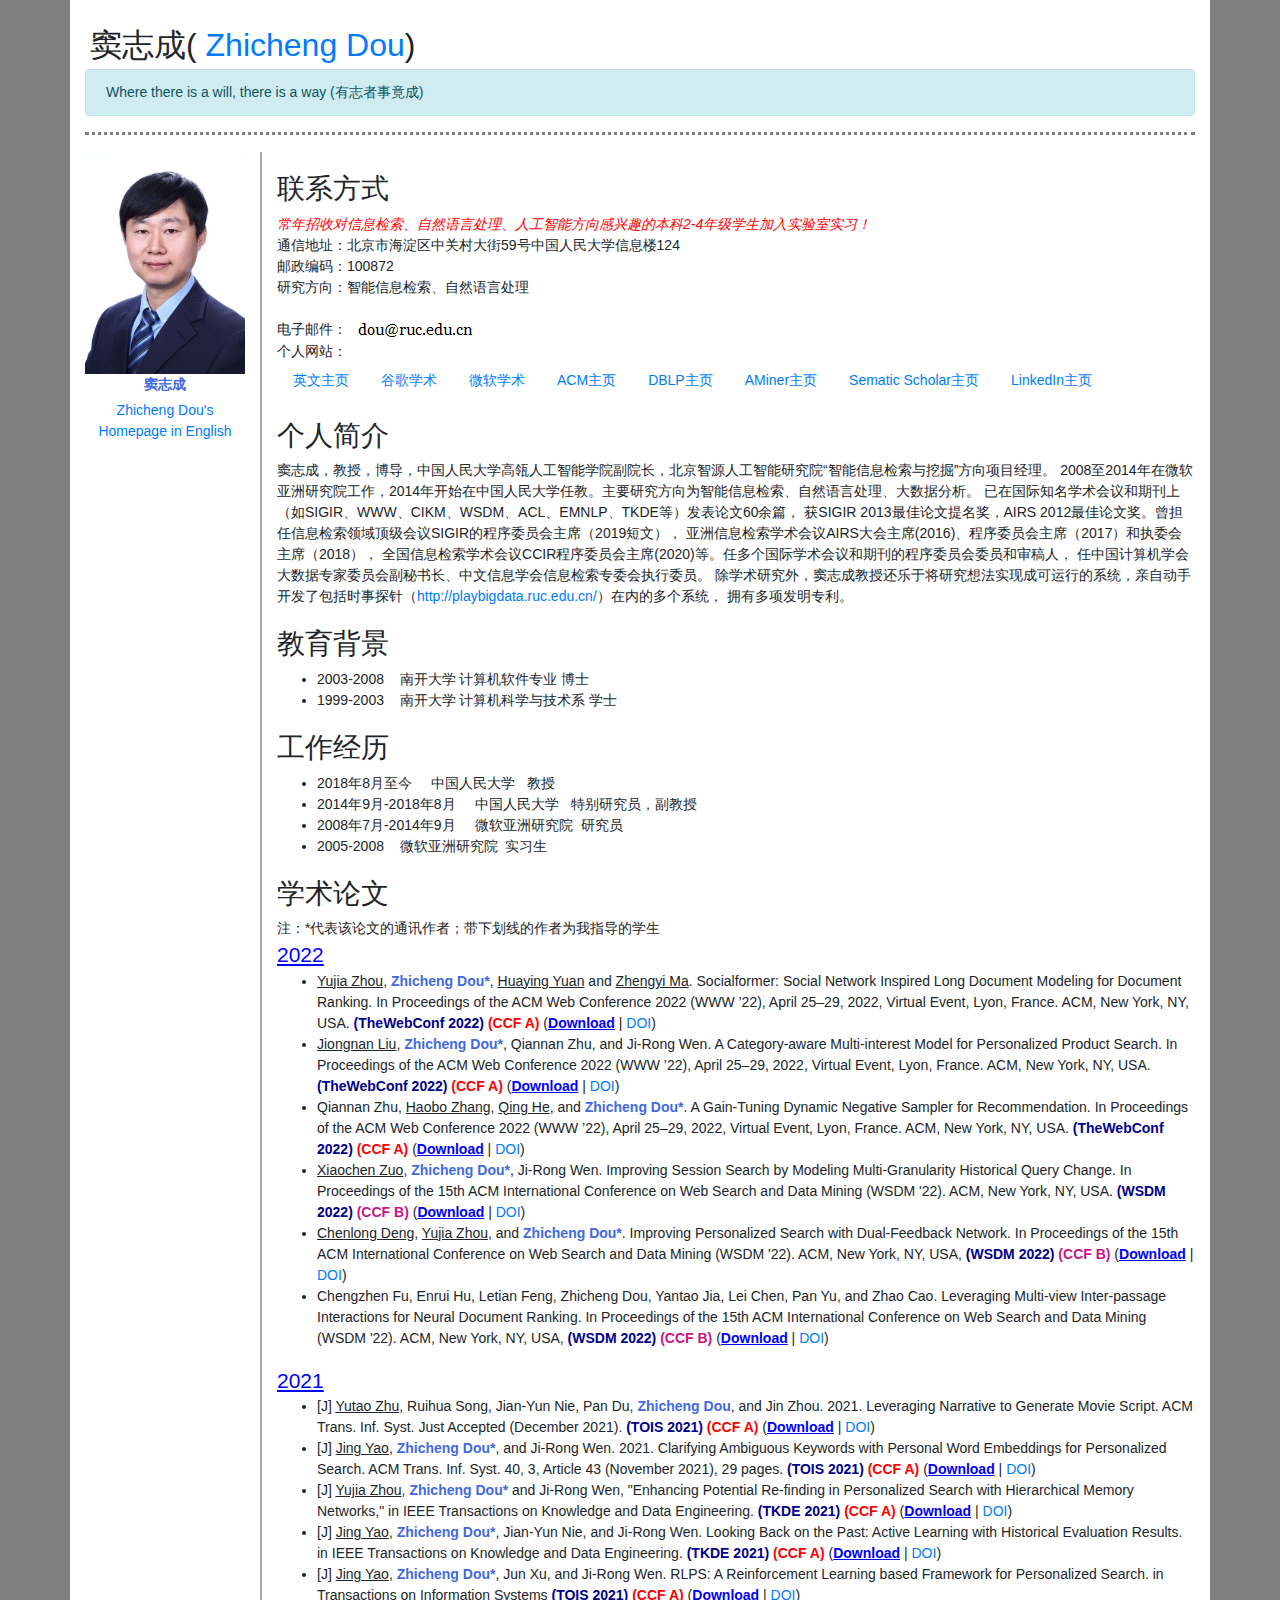
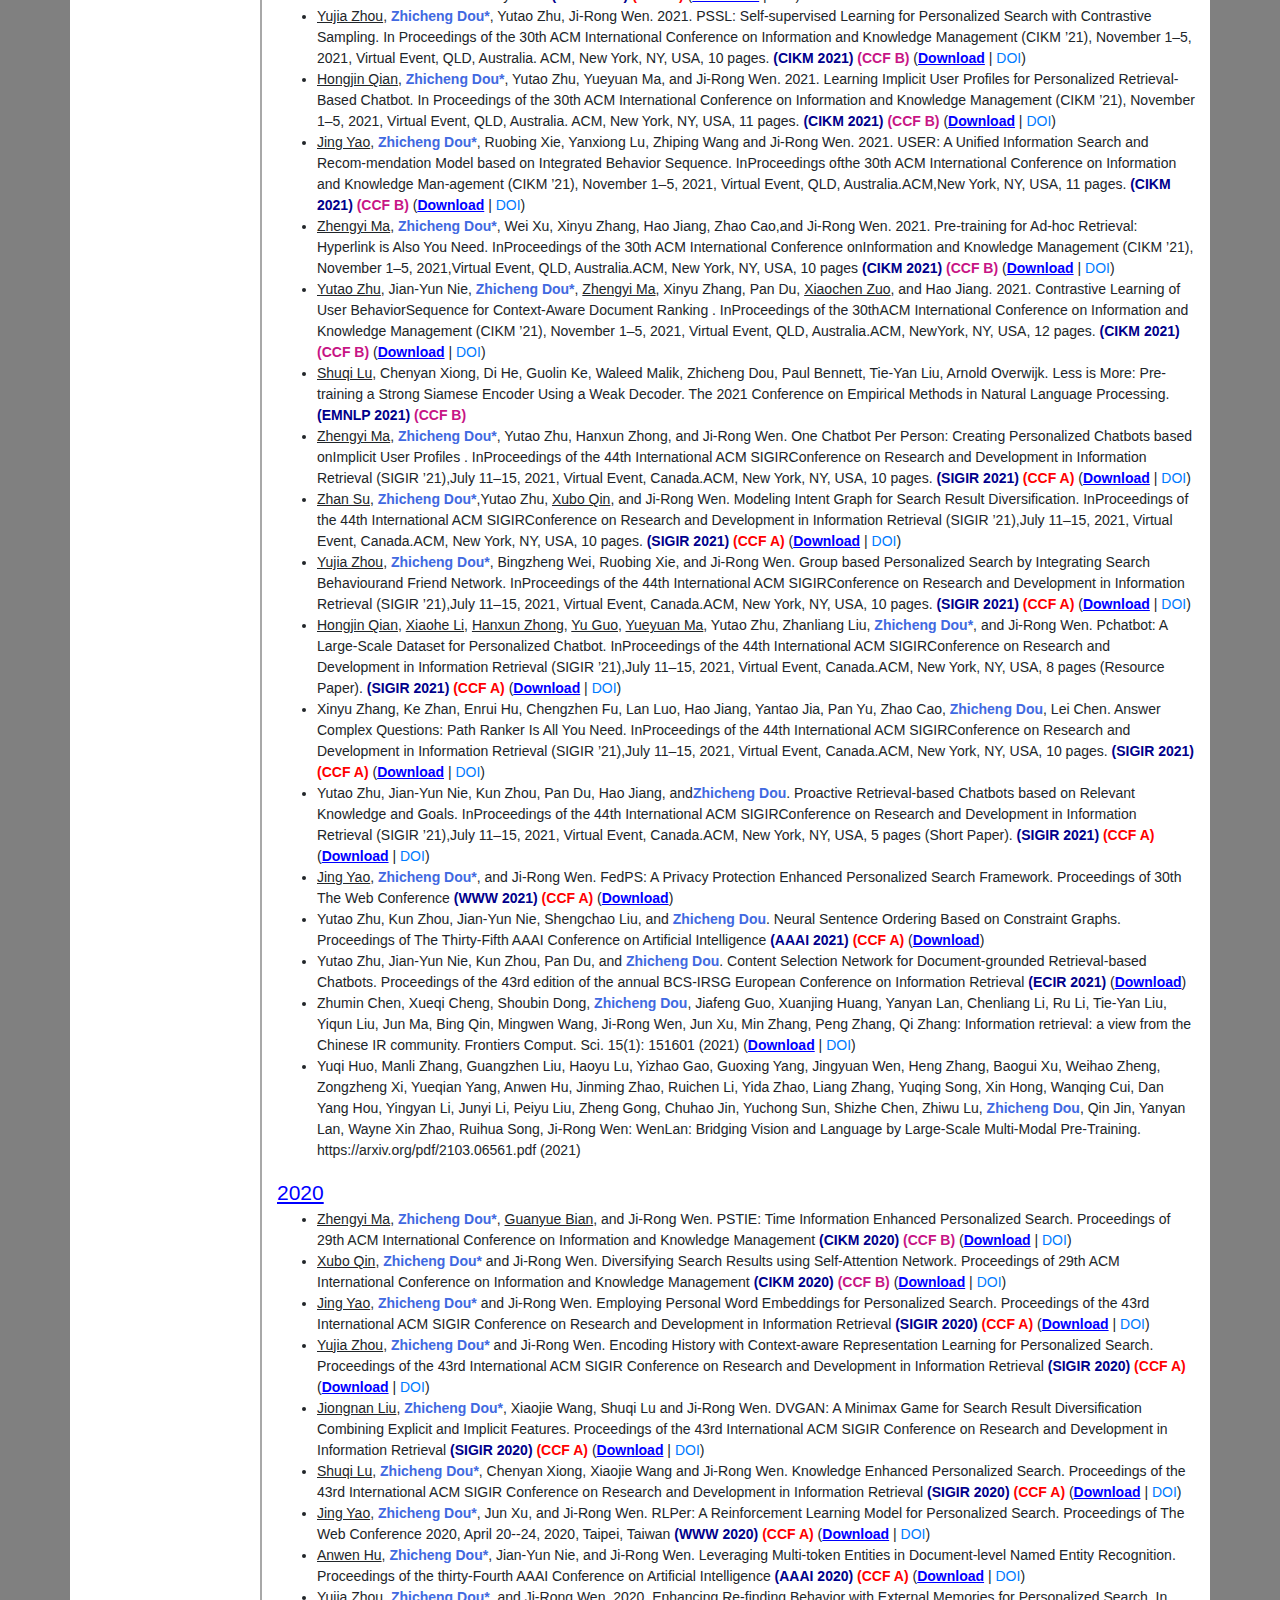
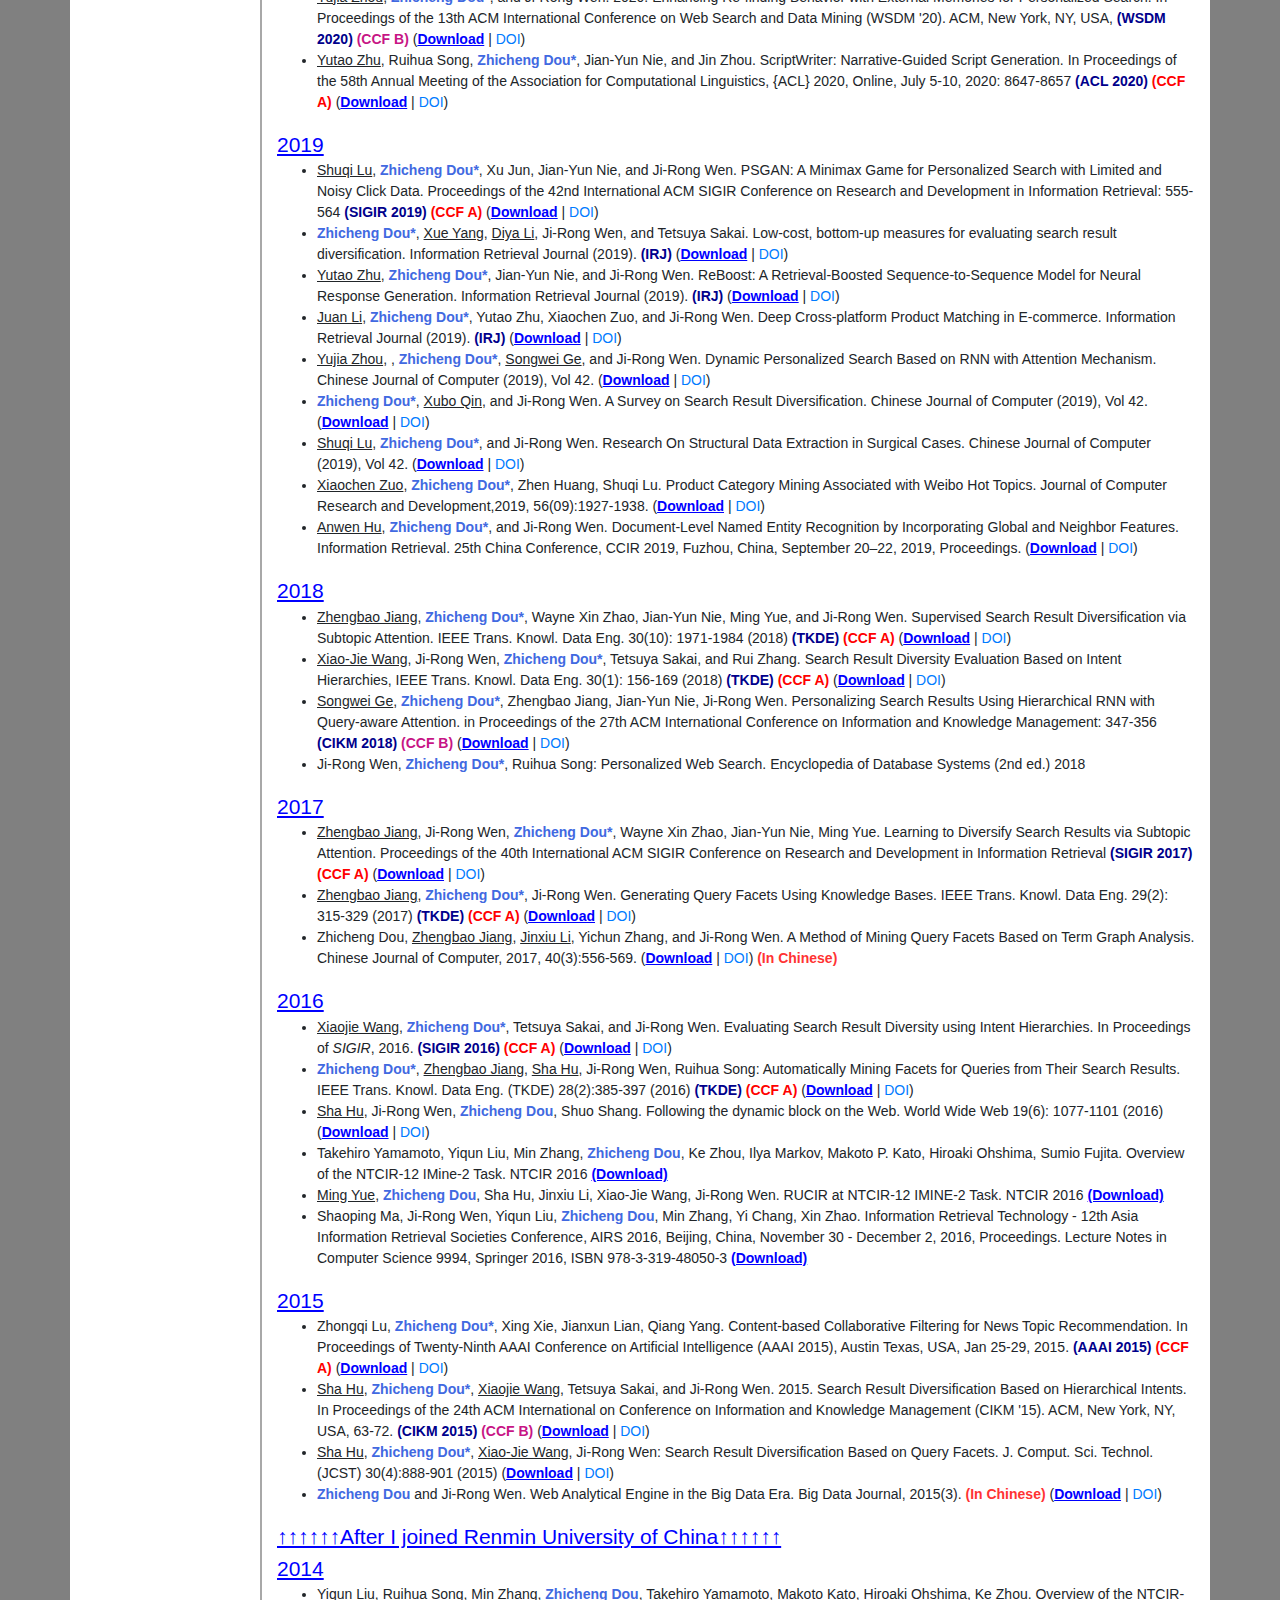
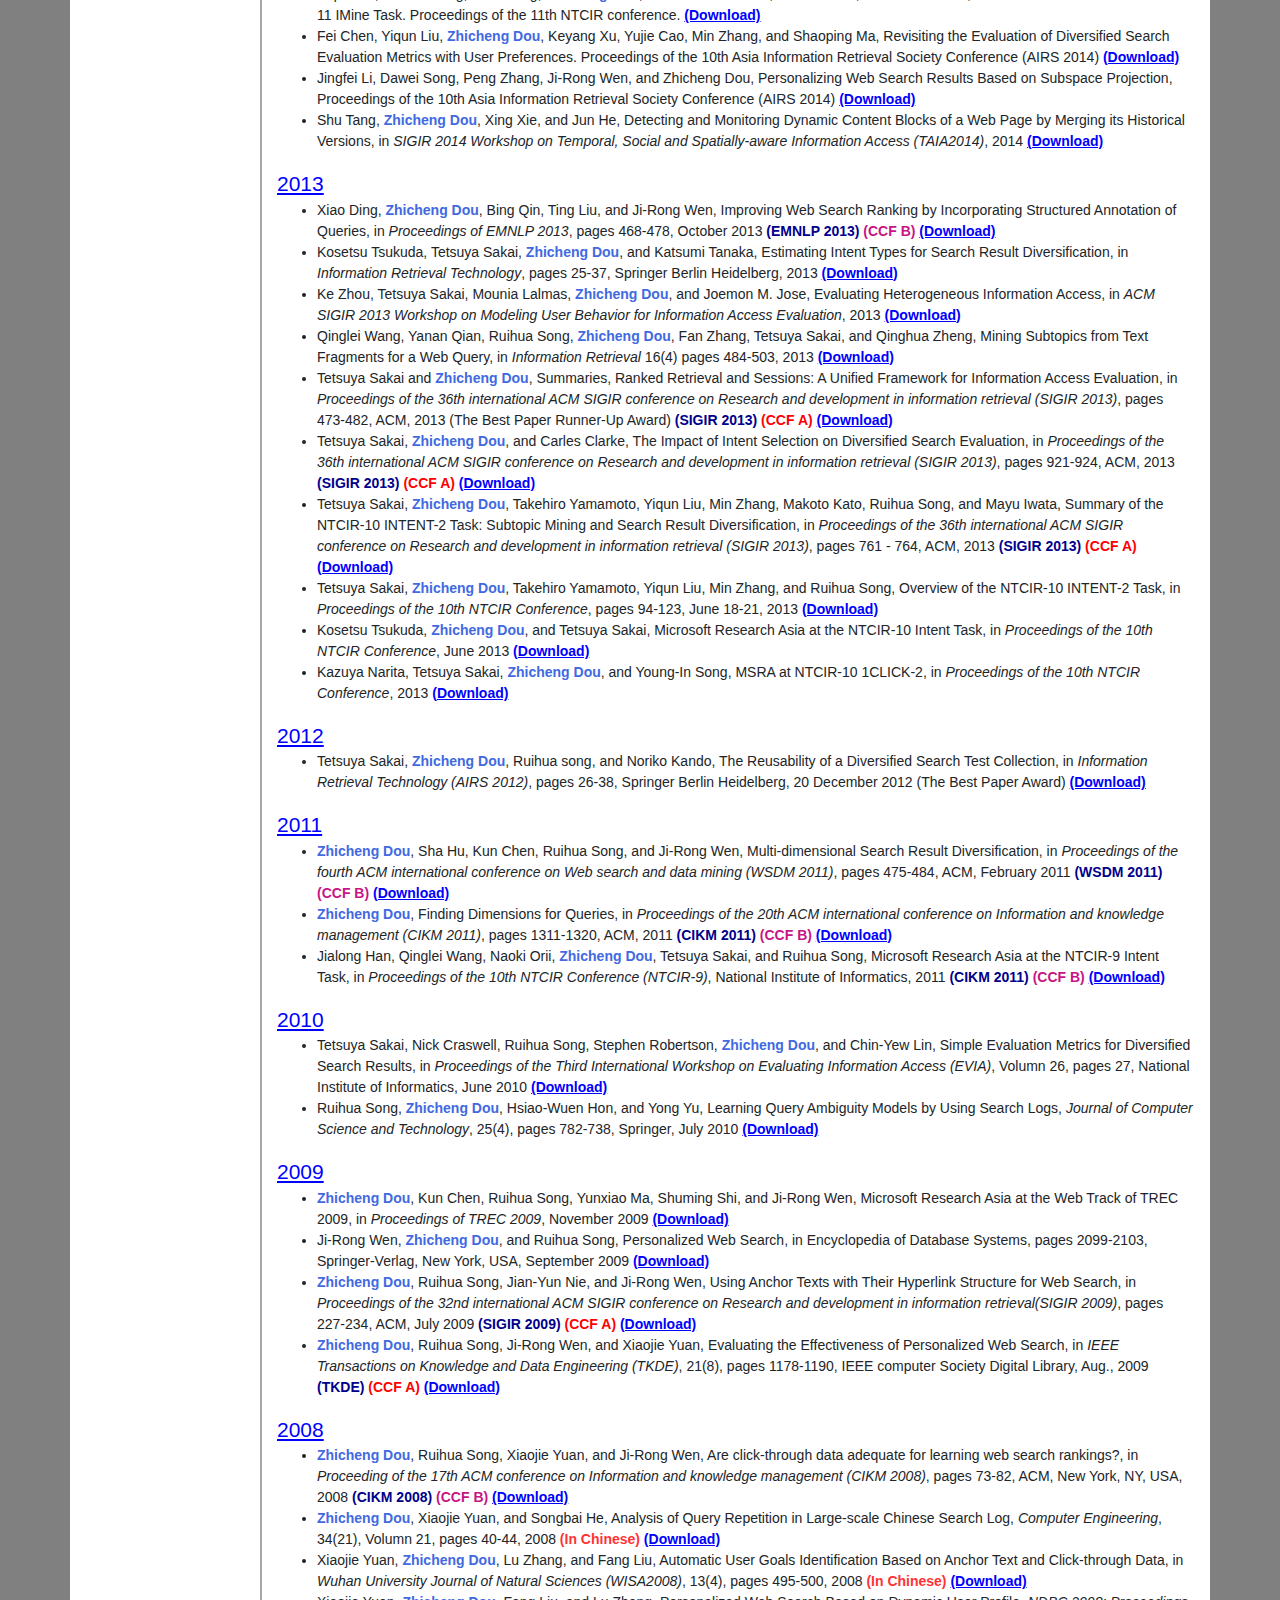
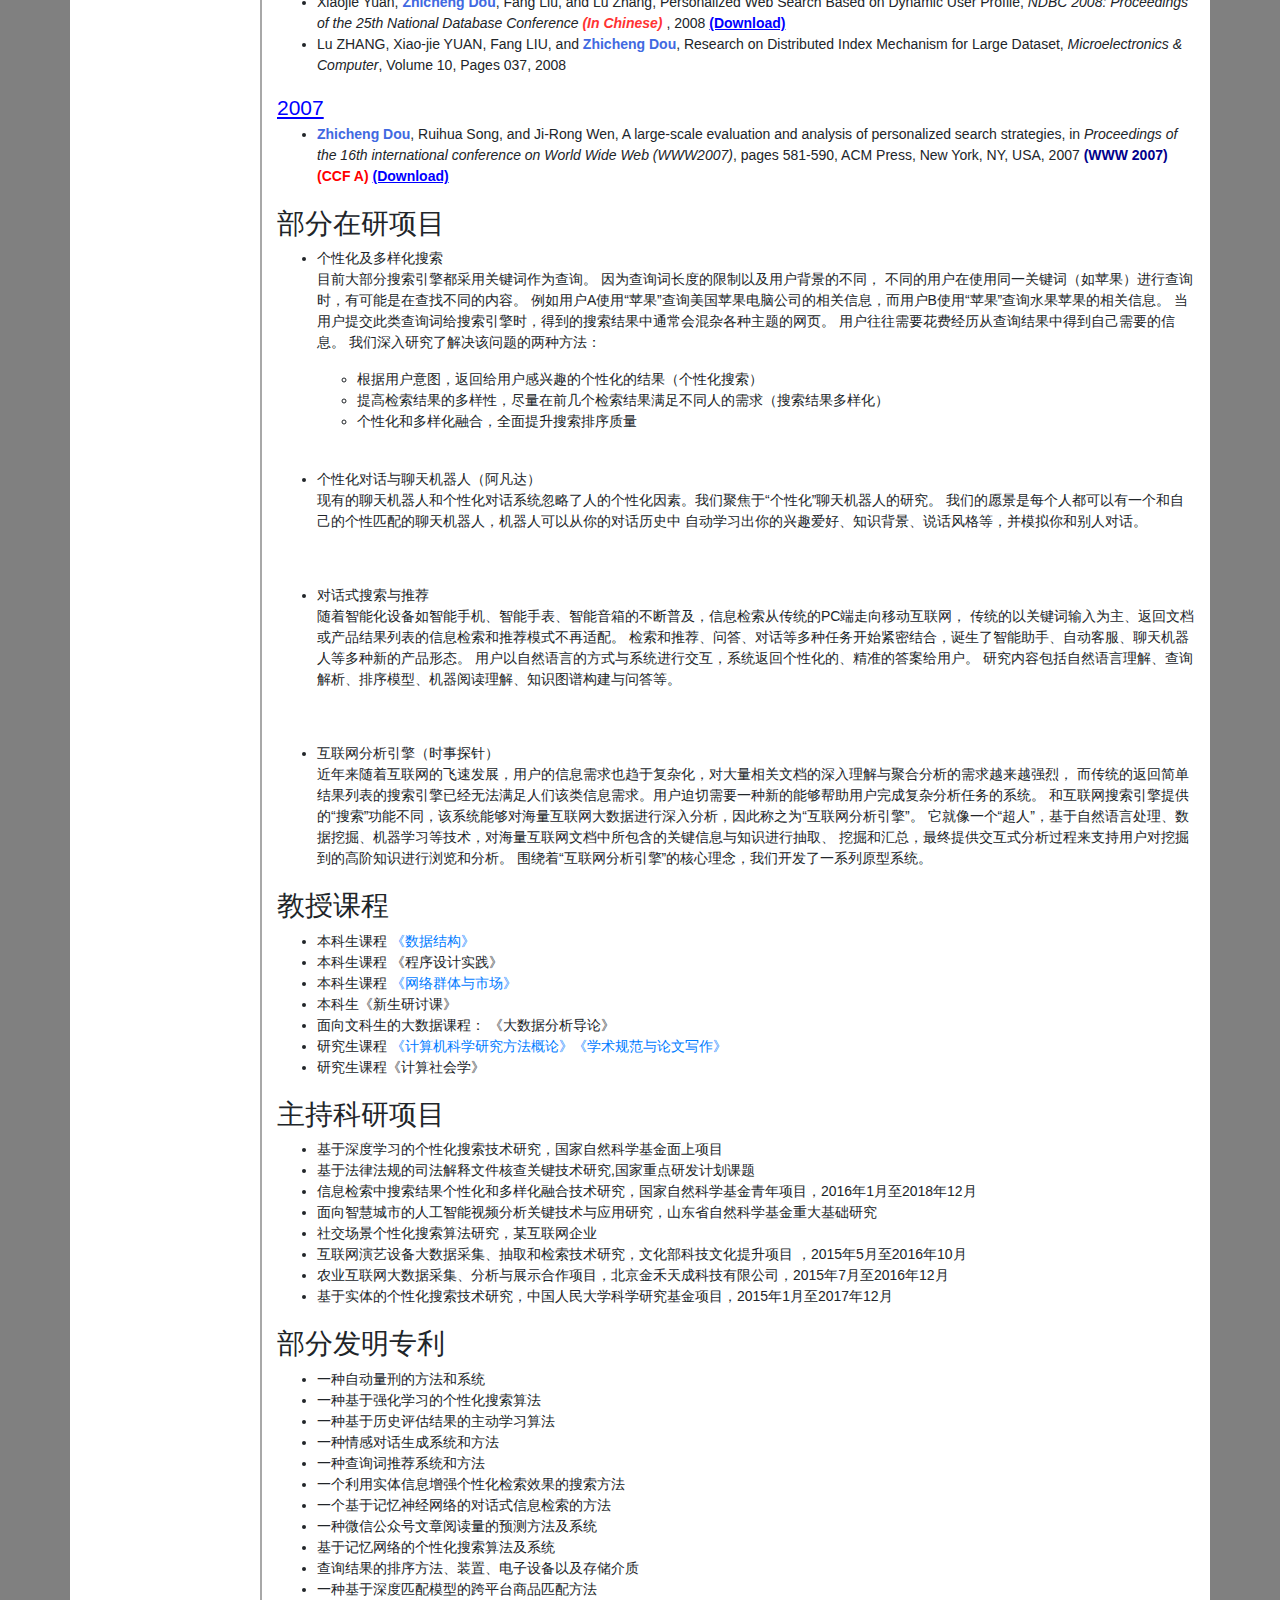
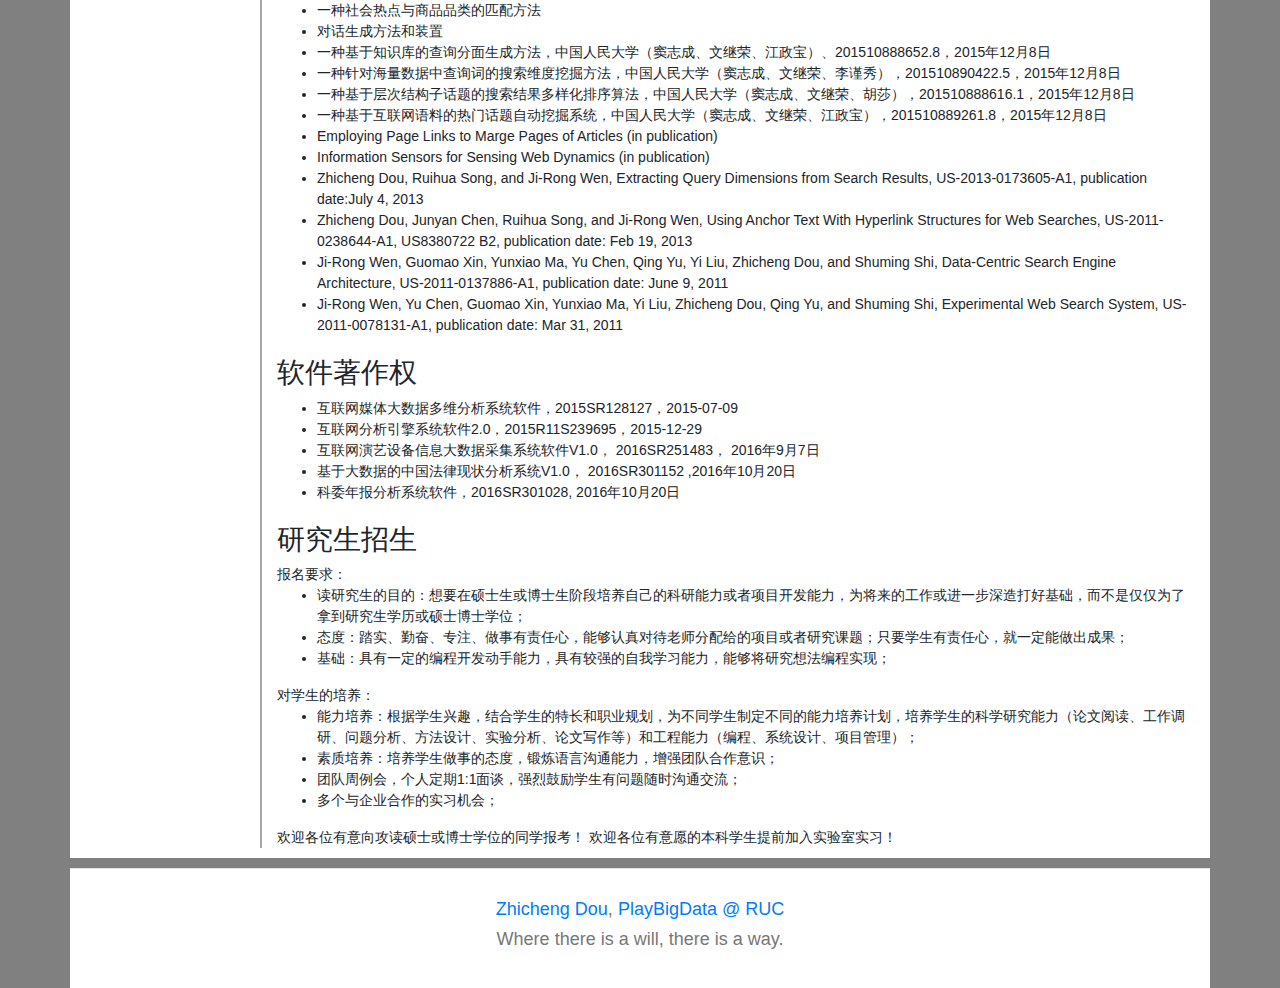
<file: dou_cn.html>
<!DOCTYPE html>

<html xmlns="http://www.w3.org/1999/xhtml">
<head>
    <meta http-equiv="Content-Type" content="text/html; charset=utf-8" />
    <title>
	窦志成的个人主页
    </title>
    <meta charset="utf-8" />
    <meta http-equiv="X-UA-Compatible" content="IE=edge" />
    <meta name="viewport" content="width=device-width, initial-scale=1" />
    <meta name="description" content="Zhicheng Dou - Professor at Renmin University of China" />
    <meta name="author" content="Zhicheng Dou" />
    <meta name="keywords" content="Zhicheng Dou" />
    <meta property="og:image" name="og:image" content="Images/dou.jpg" />
    <meta property="og:title" name="og:title" content="Zhicheng Dou" />
        
    <script src="Scripts/jquery-1.10.2.min.js"></script>
    <link href="Content/jquery-ui-1.11.2.custom/jquery-ui.css" rel="stylesheet" />
    <link rel="stylesheet" href="Content/bootstrap/css/bootstrap.min.css" />
    <script src="Content/bootstrap/js/bootstrap.min.js" ></script>    
    <script src="Scripts/ie10-viewport-bug-workaround.js"></script>
    
    <link href="Content/Site.css" rel="stylesheet" /> 

    <style>
        body {
            background-color: gray;
            font-family: Arial, Georgia, "Microsoft YaHei", "Helvetica Neue", Helvetica, Arial, sans-serif,'Segoe UI';

        }    

        #main {
            background-color: white;
            margin-bottom:10px;
            padding-bottom:10px;
        }
        
        h2{
            margin:5px;
        }

            h3{
            margin-top:20px;
        }

    </style>
</head>
<body role="document">       
    <div class="container" id="main">
        <span>&nbsp;</span>
        <h2>窦志成(<a href="./"> Zhicheng Dou</a>)      
        </h2>

        <div class=" alert alert-info">
            Where there is a will, there is a way (有<span class="auto-style1">志</span>者事竟<span class="auto-style1">成</span>)
        </div>

        <hr style="border-top:dotted; height:1px;" />
        <div class="row  justify-content-center">

            <div class="col-8 col-sm-2" style="text-align: center">

                <img title="Zhicheng Dou's Photo"  class="img-fluid"  alt="Zhicheng Dou's Photo" src="zhicheng_dou_2021.jpg" />
                 <div class="highlight ">窦志成</div>
                
                <div style="margin-top:5px">
                    <a href="./">Zhicheng Dou's Homepage in English</a>
                </div>
            </div>
            <div class="col-sm-10  main_info" style="border-left: 2px solid #a8a8a8">
                <h3>联系方式</h3>
                <div style="font-style:italic; color:red;">常年招收对信息检索、自然语言处理、人工智能方向感兴趣的本科2-4年级学生加入实验室实习！</div>
                <div>通信地址：北京市海淀区中关村大街59号中国人民大学信息楼124</div>
                <div>邮政编码：100872</div>
                <div>研究方向：智能信息检索、自然语言处理</div>
                <div>&nbsp;</div>
                <div>
                    电子邮件： <img src="images/dou_email.png" title="Zhicheng Dou's email address" />
                </div>
                <div>个人网站：</div>
                <ul class="nav">
                    <li class="nav-item"><a class="nav-link" href="http://playbigdata.ruc.edu.cn/dou">英文主页</a></li>
                    <li class="nav-item"><a class="nav-link" href="http://scholar.google.com/citations?user=ChCjAAwAAAAJ&hl=en&oi=ao">谷歌学术</a></li>
                    <li class="nav-item"><a class="nav-link" href="https://academic.microsoft.com/author/2330149811">微软学术</a></li>
                    <li class="nav-item"><a class="nav-link" href="https://dl.acm.org/profile/81329488529">ACM主页</a></li>
                    <li class="nav-item"><a class="nav-link" href="https://dblp.org/pid/18/5740.html">DBLP主页</a></li>
                    <li class="nav-item"><a class="nav-link" href="http://aminer.cn/profile/zhicheng-dou/56cb18bec35f4f3c6565fa6c">AMiner主页</a></li>
                    <li class="nav-item"><a class="nav-link" href="https://www.semanticscholar.org/author/Zhicheng-Dou/1897235">Sematic Scholar主页</a></li>
                    <li class="nav-item"><a class="nav-link" href="https://www.linkedin.com/in/douzc">LinkedIn主页</a></li>
                </ul>

                <h3>个人简介</h3>

                <div>
                    <p>
                        


窦志成，教授，博导，中国人民大学高瓴人工智能学院副院长，北京智源人工智能研究院“智能信息检索与挖掘”方向项目经理。
2008至2014年在微软亚洲研究院工作，2014年开始在中国人民大学任教。主要研究方向为智能信息检索、自然语言处理、大数据分析。
已在国际知名学术会议和期刊上（如SIGIR、WWW、CIKM、WSDM、ACL、EMNLP、TKDE等）发表论文60余篇，
获SIGIR 2013最佳论文提名奖，AIRS 2012最佳论文奖。曾担任信息检索领域顶级会议SIGIR的程序委员会主席（2019短文），
亚洲信息检索学术会议AIRS大会主席(2016)、程序委员会主席（2017）和执委会主席（2018），
全国信息检索学术会议CCIR程序委员会主席(2020)等。任多个国际学术会议和期刊的程序委员会委员和审稿人，
任中国计算机学会大数据专家委员会副秘书长、中文信息学会信息检索专委会执行委员。
除学术研究外，窦志成教授还乐于将研究想法实现成可运行的系统，亲自动手开发了包括时事探针（<a href="http://playbigdata.ruc.edu.cn/">http://playbigdata.ruc.edu.cn/</a>）在内的多个系统，
拥有多项发明专利。


<!--
担任北京智源人工智能研究院“智能信息检索与挖掘”方向项目经理，
基于大数据文科综合训练国家级虚拟仿真实验教学中心执行主任。
2008至2014年在微软亚洲研究院工作，2014年开始在中国人民大学任教。
主要研究方向为智能信息检索、自然语言处理、大数据分析。
已在国际知名学术会议和期刊上（如SIGIR、WWW、CIKM、WSDM、ACL、EMNLP、TKDE等）发表论文50余篇，
获SIGIR 2013最佳论文提名奖，AIRS 2012最佳论文奖。
曾担任信息检索领域顶级会议SIGIR的程序委员会主席（2019短文），亚洲信息检索学术会议AIRS大会主席(2016)、程序委员会主席（2017）和执委会主席（2018），
全国信息检索学术会议CCIR程序委员会主席(2020)等。任多个国际学术会议和期刊的程序委员会委员和审稿人，
任中国计算机学会大数据专家委员会副秘书长、中文信息学会信息检索专委会执行委员。
除学术研究外，窦志成教授还乐于将研究想法实现成可运行的系统，
亲自动手开发了包括时事探针（http://playbigdata.ruc.edu.cn/）在内的多个系统，拥有多项发明专利。

窦志成博士于2003年和2008年分别获得南开大学计算机学士和博士学位，
2008年博士毕业后就职于微软亚洲研究院，任研究员。
2014年9月份加入中国人民大学，任特别研究员。
主要研究兴趣为信息检索、互联网搜索、数据挖掘，大数据等。 
目前已在国际知名会议和学术期刊上（如SIGIR、WWW、CIKM、WSDM、EMNLP及IEEE TKDE等）发表论文30余篇。 
他于2013年获得国际信息检索大会(SIGIR2013)最佳论文提名奖，2012年获得亚洲信息检索大会(AIRS 2012)最佳论文奖。
担任多个国际学术会议（如SIGIR、WWW、KDD、WSDM、CIKM、EMNLP）的程序委员会成员。 

任亚洲信息检索协会筹划指导委员会(AIRS Steering Committee)主席，中文信息学会信息检索专委会执委委员、中国人工智能学会智能服务专委会委员。
中国中文信息学会青年工作委员会委员 （YSSNLP）、中国计算机学会大数据专家委员会通讯委员。

任AIRS 2016（亚洲信息检索学术会议）联席大会主席，AIRS 2017程序委员会主席，日本国立情报学研究所（NII）信息检索评测会议（NTCIR）Intent-2任务和IMINE任务的组织者之一。
美国ACM学会、IEEE会员，中国计算机学会会员。


<p>
    除研究工作外，窦志成博士乐于将研究想法实现成可运行的系统。
        在亚洲研究院任职期间，他参与了多个项目的开发，
        如<a href="http://playbigdata.ruc.edu.cn/fss3">时事探针</a>、<a href="http://research.microsoft.com/en-us/projects/WebStudio/">WebStudio</a>、
        <a href="http://research.microsoft.com/en-us/projects/projectq/">ProjectQ</a>、
        和 <a href="http://research.microsoft.com/en-us/projects/websensor/">WebSensor</a>等。
        他拥有多项专利，参与研发的多项技术已经成功转化到微软产品中（如必应搜索<a href="http://www.bing.com">Bing</a>和Office）。                    

</p>
-->
                    </p>
                </div>


                <h3>教育背景</h3>
                <ul>
                    <li>2003-2008&nbsp;&nbsp;&nbsp;&nbsp;南开大学 计算机软件专业 博士</li>
                    <li>1999-2003&nbsp;&nbsp;&nbsp;&nbsp;南开大学 计算机科学与技术系 学士</li>
                </ul>


                <h3>工作经历</h3>
                <ul>
                    <li>2018年8月至今 &nbsp;&nbsp;&nbsp;&nbsp;中国人民大学 &nbsp;&nbsp;教授</li>
                    <li>2014年9月-2018年8月 &nbsp;&nbsp;&nbsp;&nbsp;中国人民大学 &nbsp;&nbsp;特别研究员，副教授</li>
                    <li>2008年7月-2014年9月 &nbsp;&nbsp;&nbsp;&nbsp;微软亚洲研究院&nbsp;&nbsp;研究员</li>
                    <li>2005-2008&nbsp;&nbsp;&nbsp;&nbsp;微软亚洲研究院&nbsp;&nbsp;实习生</li>
                </ul>


              

                <h3>学术论文</h3>

                <div id="MainContent_Publication_divInfo">注：*代表该论文的通讯作者；带下划线的作者为我指导的学生</div>
<div class="year">2022</div>
<ul>







<li> <u>Yujia Zhou</u>, <span class="highlight">Zhicheng Dou*</span>, <u>Huaying Yuan</u> and <u>Zhengyi Ma</u>. 
Socialformer: Social Network Inspired Long Document Modeling for Document Ranking.
In Proceedings of the ACM Web Conference 2022 (WWW ’22), April 25–29, 2022, Virtual Event, Lyon, France. ACM, New York, NY, USA.
<span class="short_name"> (TheWebConf 2022) </span> <span class='ccfa'>(CCF A)</span>
        (<a href="publication/2022_WWW_Socialformer.pdf" class="download">Download</a> |
         <a href="https://doi.org/10.1145/3485447.3511962">DOI</a>)
</li>


<li> <u>Jiongnan Liu</u>, <span class="highlight">Zhicheng Dou*</span>, Qiannan Zhu, and Ji-Rong Wen. 
A Category-aware Multi-interest Model for Personalized Product Search.
In Proceedings of the ACM Web Conference 2022 (WWW ’22), April 25–29, 2022, Virtual Event, Lyon, France. ACM, New York, NY, USA.
<span class="short_name"> (TheWebConf 2022) </span> <span class='ccfa'>(CCF A)</span>
        (<a href="publication/2022_WWW_Multi_Interest_Product_Search.pdf" class="download">Download</a> |
         <a href="https://doi.org/10.1145/3485447.3511964">DOI</a>)
</li>

<li> Qiannan Zhu, <u>Haobo Zhang</u>, <u>Qing He</u>, and <span class="highlight">Zhicheng Dou*</span>. 
A Gain-Tuning Dynamic Negative Sampler for Recommendation.
In Proceedings of the ACM Web Conference 2022 (WWW ’22), April 25–29, 2022, Virtual Event, Lyon, France. ACM, New York, NY, USA.
<span class="short_name"> (TheWebConf 2022) </span> <span class='ccfa'>(CCF A)</span>
        (<a href="publication/2022_WWW_Negative_Sampler.pdf" class="download">Download</a> |
         <a href="">DOI</a>)
</li>

  <li>
     <u>Xiaochen Zuo</u>, <span class="highlight">Zhicheng Dou*</span>, Ji-Rong Wen.
    Improving Session Search by Modeling Multi-Granularity Historical Query Change.  
    In Proceedings of the 15th ACM International Conference on Web Search and Data Mining (WSDM '22). ACM, New York, NY, USA. 
        <span class="short_name"> (WSDM 2022) </span> <span class='ccfb'>(CCF B)</span>

        (<a href="publication/2022_WSDM_Session_Search.pdf" class="download">Download</a> |
         <a href="https://doi.org/10.1145/3485447.3511964">DOI</a>)

    </li>

<li>

  <u>Chenlong Deng</u>, <u>Yujia Zhou</u>, and <span class="highlight">Zhicheng Dou*</span>.
    Improving Personalized Search with Dual-Feedback Network.
     In Proceedings of the 15th ACM International Conference on Web Search and Data Mining (WSDM '22). ACM, New York, NY, USA, 
        <span class="short_name"> (WSDM 2022) </span> <span class='ccfb'>(CCF B)</span>

(<a href="publication/2022_WSDM_Dual_Feedback.pdf" class="download">Download</a> |
         <a href="https://doi.org/10.1145/3488560.3498447">DOI</a>)
        
    </li>

<li>
Chengzhen Fu, Enrui Hu, Letian Feng, Zhicheng Dou, Yantao Jia, Lei Chen, Pan Yu, and Zhao Cao. 
Leveraging Multi-view Inter-passage Interactions for Neural Document Ranking.
 In Proceedings of the 15th ACM International Conference on Web Search and Data Mining (WSDM '22). ACM, New York, NY, USA, 
        <span class="short_name"> (WSDM 2022) </span> <span class='ccfb'>(CCF B)</span>


(<a href="publication/2022_WSDM_Interpassage.pdf" class="download">Download</a> |
         <a href="https://doi.org/10.1145/3488560.3498412">DOI</a>)

        


    </li>


</ul>

<div class="year">2021</div>
<ul>




<li>
[J] <u>Yutao Zhu</u>, Ruihua Song, Jian-Yun Nie, Pan Du, <span class="highlight">Zhicheng Dou</span>, and Jin Zhou. 2021. 
Leveraging Narrative to Generate Movie Script. 
ACM Trans. Inf. Syst. Just Accepted (December 2021). 

<span class="short_name"> (TOIS 2021) </span> <span class='ccfa'>(CCF A)</span>
(<a href="publication/2021_TOIS_Narrative.pdf" class="download">Download</a> |
         <a href="https://doi.org/10.1145/3507356">DOI</a>)


</li>

<li> 
[J] <u>Jing Yao</u>, <span class="highlight">Zhicheng Dou*</span>, and Ji-Rong Wen. 2021. 
Clarifying Ambiguous Keywords with Personal Word Embeddings for Personalized Search. 
ACM Trans. Inf. Syst. 40, 3, Article 43 (November 2021), 29 pages.
<span class="short_name"> (TOIS 2021) </span> <span class='ccfa'>(CCF A)</span>
(<a href="publication/2021_TOIS_Personal_Emb.pdf" class="download">Download</a> |
         <a href="https://doi.org/10.1145/3470564">DOI</a>)

  
<li>
[J] <u>Yujia Zhou</u>, <span class="highlight">Zhicheng Dou*</span> and Ji-Rong Wen, 
"Enhancing Potential Re-finding in Personalized Search with Hierarchical Memory Networks," 
in IEEE Transactions on Knowledge and Data Engineering.
<span class="short_name"> (TKDE 2021) </span> <span class='ccfa'>(CCF A)</span>

(<a href="publication/2021_TKDE_Refinding.pdf" class="download">Download</a> |
         <a href="https://doi.org/10.1109/TKDE.2021.3126066">DOI</a>)

</li>


  <li>
    [J] <u>Jing Yao</u>, <span class="highlight">Zhicheng Dou*</span>, Jian-Yun Nie, and Ji-Rong Wen.
    Looking Back on the Past: Active Learning with Historical Evaluation Results.
        in IEEE Transactions on Knowledge and Data Engineering. 
  <span class="short_name"> (TKDE 2021) </span> <span class='ccfa'>(CCF A)</span>                
        (<a href="publication/2021_TKDE_ActiveLearning.pdf" class="download">Download</a> | <a href="https://doi.org/10.1109/TKDE.2020.3045816">DOI</a>)
        </li>


      <li>
      [J] <u>Jing Yao</u>, <span class="highlight">Zhicheng Dou*</span>, Jun Xu, and Ji-Rong Wen.
    RLPS: A Reinforcement Learning based Framework for Personalized Search.
        in Transactions on Information Systems
  <span class="short_name"> (TOIS 2021) </span> <span class='ccfa'>(CCF A)</span>                
        (<a href="publication/2021_TOIS_RLPer.pdf" class="download">Download</a> | <a href='https://doi.org/10.1145/3446617'>DOI</a>)
        </li>

    <li>
        <u>Yujia Zhou</u>, <span class="highlight">Zhicheng Dou*</span>, Yutao Zhu, Ji-Rong Wen. 2021. PSSL: Self-supervised
Learning for Personalized Search with Contrastive Sampling.
In Proceedings of the 30th ACM International Conference on Information
and Knowledge Management (CIKM ’21), November 1–5, 2021, Virtual Event,
QLD, Australia. ACM, New York, NY, USA, 10 pages. 
        <span class="short_name"> (CIKM 2021) </span> <span class='ccfb'>(CCF B)</span>
        (<a href="publication/2021_CIKM_PSSL.pdf" class="download">Download</a> | <a href="https://doi.org/10.1145/3459637.3482379">DOI</a>)
    </li>
    <li>

        <u>Hongjin Qian</u>, <span class="highlight">Zhicheng Dou*</span>, Yutao Zhu, Yueyuan Ma, and Ji-Rong Wen.
2021. Learning Implicit User Profiles for Personalized Retrieval-Based Chatbot.
In Proceedings of the 30th ACM International Conference on Information
and Knowledge Management (CIKM ’21), November 1–5, 2021, Virtual
Event, QLD, Australia. ACM, New York, NY, USA, 11 pages. 

         <span class="short_name"> (CIKM 2021) </span> <span class='ccfb'>(CCF B)</span>
        (<a href="publication/2021_CIKM_PChatbot.pdf" class="download">Download</a> | <a href="https://doi.org/10.1145/3459637.3482269">DOI</a>)
    </li>
    <li>
        <u>Jing Yao</u>, <span class="highlight">Zhicheng Dou*</span>, Ruobing Xie, Yanxiong Lu, Zhiping Wang and Ji-Rong Wen. 2021. 
        USER: A Unified Information Search and Recom-mendation Model based on Integrated Behavior Sequence. InProceedings ofthe 30th ACM International Conference on Information and Knowledge Man-agement (CIKM ’21), November 1–5, 2021, Virtual Event, QLD, Australia.ACM,New York, NY, USA, 11 pages.
          <span class="short_name"> (CIKM 2021) </span> <span class='ccfb'>(CCF B)</span>
        (<a href="publication/2021_CIKM_USER.pdf" class="download">Download</a> | <a href="https://doi.org/10.1145/3459637.3482489">DOI</a>)

    </li>
    <li><u>Zhengyi Ma</u>,  <span class="highlight">Zhicheng Dou*</span>, Wei Xu, Xinyu Zhang, Hao Jiang, Zhao Cao,and Ji-Rong Wen. 2021. 
    Pre-training for Ad-hoc Retrieval: Hyperlink is Also You Need. InProceedings of the 30th ACM International Conference onInformation and Knowledge Management (CIKM ’21), November 1–5, 2021,Virtual Event, QLD, Australia.ACM, New York, NY, USA, 10 pages

         <span class="short_name"> (CIKM 2021) </span> <span class='ccfb'>(CCF B)</span>
        (<a href="publication/2021_CIKM_Pretraining.pdf" class="download">Download</a> | <a href="https://doi.org/10.1145/3459637.3482286">DOI</a>)

    </li>
    <li><u>Yutao Zhu</u>, Jian-Yun Nie, <span class="highlight">Zhicheng Dou*</span>, <u>Zhengyi Ma</u>, Xinyu Zhang, Pan Du, <u>Xiaochen Zuo</u>, and Hao Jiang. 2021. 
    Contrastive Learning of User BehaviorSequence for Context-Aware Document Ranking . InProceedings of the 30thACM International Conference on Information and Knowledge Management (CIKM ’21), November 1–5, 2021, Virtual Event, QLD, Australia.ACM, NewYork, NY, USA, 12 pages.
        <span class="short_name"> (CIKM 2021) </span> <span class='ccfb'>(CCF B)</span>
        (<a href="publication/2021_CIKM_CL_for_Session_Search.pdf" class="download">Download</a> | <a href="https://doi.org/10.1145/3459637.3482243">DOI</a>)
    </li>


<li>
<u>Shuqi Lu</u>, Chenyan Xiong, Di He, Guolin Ke, Waleed Malik, Zhicheng Dou, Paul Bennett, Tie-Yan Liu, Arnold Overwijk. 
Less is More: Pre-training a Strong Siamese Encoder Using a Weak Decoder.

The 2021 Conference on Empirical Methods in Natural Language Processing.  <span class="short_name"> (EMNLP 2021) </span> <span class='ccfb'>(CCF B)</span>
</li>

    <li><u>Zhengyi Ma</u>, <span class="highlight">Zhicheng Dou*</span>, Yutao Zhu, Hanxun Zhong, and Ji-Rong Wen. One Chatbot Per Person: Creating Personalized Chatbots based onImplicit User Profiles . InProceedings of the 44th International ACM SIGIRConference on Research and Development in Information Retrieval (SIGIR ’21),July 11–15, 2021, Virtual Event, Canada.ACM, New York, NY, USA, 10 pages.
        <span class="short_name"> (SIGIR 2021) </span> <span class='ccfa'>(CCF A)</span>
        (<a href="publication/2021_SIGIR_PersonalizedChatbots.pdf" class="download">Download</a> | <a href="https://doi.org/10.1145/3404835.3462828">DOI</a>)
</li>

      <li><u>Zhan Su</u>, <span class="highlight">Zhicheng Dou*</span>,Yutao Zhu, <u>Xubo Qin</u>, and Ji-Rong Wen.  Modeling Intent Graph for Search Result Diversification. InProceedings of the 44th International ACM SIGIRConference on Research and Development in Information Retrieval (SIGIR ’21),July 11–15, 2021, Virtual Event, Canada.ACM, New York, NY, USA, 10 pages.
        <span class="short_name"> (SIGIR 2021) </span> <span class='ccfa'>(CCF A)</span>
        (<a href="publication/2021_SIGIR_IntentGraph.pdf" class="download">Download</a> | <a href="https://doi.org/10.1145/3404835.3462872">DOI</a>)
</li>


      <li><u>Yujia Zhou</u>, <span class="highlight">Zhicheng Dou*</span>, Bingzheng Wei, Ruobing Xie, and Ji-Rong Wen.  Group based Personalized Search by Integrating Search Behaviourand Friend Network. InProceedings of the 44th International ACM SIGIRConference on Research and Development in Information Retrieval (SIGIR ’21),July 11–15, 2021, Virtual Event, Canada.ACM, New York, NY, USA, 10 pages.
        <span class="short_name"> (SIGIR 2021) </span> <span class='ccfa'>(CCF A)</span>
        (<a href="publication/2021_SIGIR_FriendGraph.pdf" class="download">Download</a> | <a href="https://doi.org/10.1145/3404835.3462918">DOI</a>)
</li>

     <li><u>Hongjin Qian</u>, <u>Xiaohe Li</u>, <u>Hanxun Zhong</u>, <u>Yu Guo</u>, <u>Yueyuan Ma</u>, Yutao Zhu, Zhanliang Liu, <span class="highlight">Zhicheng Dou*</span>, and Ji-Rong Wen.  Pchatbot: A Large-Scale Dataset for Personalized Chatbot. InProceedings of the 44th International ACM SIGIRConference on Research and Development in Information Retrieval (SIGIR ’21),July 11–15, 2021, Virtual Event, Canada.ACM, New York, NY, USA, 8 pages (Resource Paper).
        <span class="short_name"> (SIGIR 2021) </span> <span class='ccfa'>(CCF A)</span>
        (<a href="publication/2021_SIGIR_Pchatbot.pdf" class="download">Download</a> | <a href="https://doi.org/10.1145/3404835.3463239">DOI</a>)
</li>


       <li>Xinyu Zhang, Ke Zhan, Enrui Hu, Chengzhen Fu, Lan Luo, Hao Jiang, Yantao Jia, Pan Yu, Zhao Cao, <span class="highlight">Zhicheng Dou</span>, Lei Chen. Answer Complex Questions: Path Ranker Is All You Need. InProceedings of the 44th International ACM SIGIRConference on Research and Development in Information Retrieval (SIGIR ’21),July 11–15, 2021, Virtual Event, Canada.ACM, New York, NY, USA, 10 pages.
            
          
        <span class="short_name"> (SIGIR 2021) </span> <span class='ccfa'>(CCF A)</span>  (<a href="publication/2021_SIGIR_Ranker.pdf" class="download">Download</a>   | <a href=" https://doi.org/10.1145/3404835.3462942">DOI</a>)
        
</li>

    <li>Yutao Zhu, Jian-Yun Nie, Kun Zhou, Pan Du, Hao Jiang, and<span class="highlight">Zhicheng Dou</span>.  Proactive Retrieval-based Chatbots based on Relevant
Knowledge and Goals. InProceedings of the 44th International ACM SIGIRConference on Research and Development in Information Retrieval (SIGIR ’21),July 11–15, 2021, Virtual Event, Canada.ACM, New York, NY, USA, 5 pages (Short Paper).
        <span class="short_name"> (SIGIR 2021) </span> <span class='ccfa'>(CCF A)</span>
        (<a href="publication/2021_SIGIR_Proactive_Dialogue_Short.pdf" class="download">Download</a> | <a href="https://doi.org/10.1145/3404835.3463011">DOI</a>)
</li>

 


  




    <li><u>Jing Yao</u>, <span class="highlight">Zhicheng Dou*</span>,  and Ji-Rong Wen. FedPS: A Privacy Protection Enhanced Personalized Search Framework. 
    Proceedings of 30th The Web Conference
     <span class="short_name"> (WWW 2021) </span> <span class='ccfa'>(CCF A)</span>                
        (<a href="publication/2021_WWW_FedPS.pdf" class="download">Download</a>)
    </li>


    <li>Yutao Zhu, Kun Zhou, Jian-Yun Nie, Shengchao Liu, and <span class="highlight">Zhicheng Dou</span>. Neural Sentence Ordering Based on Constraint Graphs.
    Proceedings of The Thirty-Fifth AAAI Conference on Artificial Intelligence 
    <span class="short_name"> (AAAI 2021) </span> <span class='ccfa'>(CCF A)</span>        
        (<a href="publication/2021_AAAI_SentenceOrdering.pdf" class="download">Download</a>)
        

    </li>

    <li>Yutao Zhu, Jian-Yun Nie, Kun Zhou, Pan Du, and <span class="highlight">Zhicheng Dou</span>. Content Selection Network for Document-grounded Retrieval-based Chatbots.
    Proceedings of  the 43rd edition of the annual BCS-IRSG European Conference on Information Retrieval
    <span class="short_name"> (ECIR 2021) </span>        
        (<a href="publication/2021_ECIR_DocChatbot.pdf" class="download">Download</a>)
    </li>

    <li>	Zhumin Chen, Xueqi Cheng, Shoubin Dong, <span class="highlight">Zhicheng Dou</span>, Jiafeng Guo, Xuanjing Huang, Yanyan Lan, Chenliang Li, Ru Li, Tie-Yan Liu, Yiqun Liu, Jun Ma, Bing Qin, Mingwen Wang, Ji-Rong Wen, Jun Xu, Min Zhang, Peng Zhang, Qi Zhang:
Information retrieval: a view from the Chinese IR community. Frontiers Comput. Sci. 15(1): 151601 (2021)
        (<a href="publication/chinese_ir_trends.pdf" class="download">Download</a> | <a href='https://doi.org/10.1007/s11704-020-9159-0'>DOI</a>)
    </li>

    <li>Yuqi Huo, Manli Zhang, Guangzhen Liu, Haoyu Lu, Yizhao Gao, Guoxing Yang, Jingyuan Wen, Heng Zhang, Baogui Xu, Weihao Zheng, Zongzheng Xi, Yueqian Yang, Anwen Hu, Jinming Zhao, Ruichen Li, Yida Zhao, Liang Zhang, Yuqing Song, Xin Hong, Wanqing Cui, Dan Yang Hou, Yingyan Li, Junyi Li, Peiyu Liu, Zheng Gong, Chuhao Jin, Yuchong Sun, Shizhe Chen, Zhiwu Lu, <span class="highlight">Zhicheng Dou</span>, Qin Jin, Yanyan Lan, Wayne Xin Zhao, Ruihua Song, Ji-Rong Wen:
WenLan: Bridging Vision and Language by Large-Scale Multi-Modal Pre-Training. https://arxiv.org/pdf/2103.06561.pdf (2021) </li>




</ul>

<div class="year">2020</div>
<ul>
<li><u>Zhengyi Ma</u>, <span class="highlight">Zhicheng Dou*</span>, <u>Guanyue Bian</u>, and Ji-Rong Wen. PSTIE: Time Information Enhanced Personalized Search. 
Proceedings of 29th ACM International Conference on Information and Knowledge Management
 <span class="short_name"> (CIKM 2020) </span> <span class='ccfb'>(CCF B)</span>
        (<a href="publication/2020_CIKM_PS_Time.pdf" class="download">Download</a> | <a href='https://doi.org/10.1145/3340531.3411877'>DOI</a>)
</li>

<li><u>Xubo Qin</u>, <span class="highlight">Zhicheng Dou*</span> and Ji-Rong Wen. Diversifying Search Results using Self-Attention Network. 
Proceedings of 29th ACM International Conference on Information and Knowledge Management
 <span class="short_name"> (CIKM 2020) </span> <span class='ccfb'>(CCF B)</span>
        (<a href="publication/2020_CIKM_DIV_SelfAttn.pdf" class="download">Download</a> | <a href='https://doi.org/10.1145/3340531.3411914'>DOI</a>)
</li>

<li><u>Jing Yao</u>, <span class="highlight">Zhicheng Dou*</span> and Ji-Rong Wen. Employing Personal Word Embeddings for Personalized Search. 
Proceedings of the 43rd International ACM SIGIR Conference on Research and Development in Information Retrieval
 <span class="short_name"> (SIGIR 2020) </span> <span class='ccfa'>(CCF A)</span>
        (<a href="publication/2020_sigir_personal_embedding.pdf" class="download">Download</a> | <a href="https://doi.org/10.1145/3397271.3401153">DOI</a>)
</li>
<li><u>Yujia Zhou</u>, <span class="highlight">Zhicheng Dou*</span> and Ji-Rong Wen. 
Encoding History with Context-aware Representation Learning for Personalized Search.
Proceedings of the 43rd International ACM SIGIR Conference on Research and Development in Information Retrieval
 <span class="short_name"> (SIGIR 2020) </span> <span class='ccfa'>(CCF A)</span>
        (<a href="publication/2020_sigir_context_ps.pdf" class="download">Download</a> | <a href="https://doi.org/10.1145/3397271.3401175">DOI</a>)
</li>
<li><u>Jiongnan Liu</u>, <span class="highlight">Zhicheng Dou*</span>, Xiaojie Wang, Shuqi Lu and Ji-Rong Wen. 
DVGAN: A Minimax Game for Search Result Diversification Combining Explicit and Implicit Features.
Proceedings of the 43rd International ACM SIGIR Conference on Research and Development in Information Retrieval
 <span class="short_name"> (SIGIR 2020) </span> <span class='ccfa'>(CCF A)</span>
 
 (<a href="publication/2020_sigir_divgan.pdf" class="download">Download</a> | <a href="https://doi.org/10.1145/3397271.3401084">DOI</a>)
      
</li>
<li>
<u>Shuqi Lu</u>, <span class="highlight">Zhicheng Dou*</span>, Chenyan Xiong, Xiaojie Wang and Ji-Rong Wen.
	Knowledge Enhanced Personalized Search.
    Proceedings of the 43rd International ACM SIGIR Conference on Research and Development in Information Retrieval
 <span class="short_name"> (SIGIR 2020) </span> <span class='ccfa'>(CCF A)</span>
       (<a href="publication/2020_sigir_knowledge_ps.pdf" class="download">Download</a> | <a href="https://doi.org/10.1145/3397271.3401089">DOI</a>)
</li>


<li>
<u>Jing Yao</u>, <span class="highlight">Zhicheng Dou*</span>, Jun Xu, and Ji-Rong Wen. 
RLPer: A Reinforcement Learning Model for Personalized Search.  

Proceedings of The Web Conference 2020, April 20--24, 2020, Taipei, Taiwan <span class="short_name"> (WWW 2020) </span> <span class='ccfa'>(CCF A)</span>
(<a href="publication/2020_WWW_RLPer.pdf" class="download">Download</a> | <a href="https://doi.org/10.1145/3366423.3380294">DOI</a>)
</li>

<li>
<u>Anwen Hu</u>, <span class="highlight">Zhicheng Dou*</span>, Jian-Yun Nie, and Ji-Rong Wen. Leveraging Multi-token Entities in Document-level Named Entity Recognition.  

Proceedings of the thirty-Fourth AAAI Conference on Artificial Intelligence
<span class="short_name"> (AAAI 2020) </span> <span class='ccfa'>(CCF A)</span>
(<a href="publication/2020_aaai_ner.pdf" class="download">Download</a> | <a href="https://doi.org/10.1609/aaai.v34i05.6304">DOI</a>)
</li>


    <li><u>Yujia Zhou</u>, <span class="highlight">Zhicheng Dou*</span>, and Ji-Rong Wen. 2020. Enhancing Re-finding Behavior with External Memories for Personalized Search. 
        In Proceedings of the 13th ACM International Conference on Web Search and Data Mining (WSDM '20). ACM, New York, NY, USA, 
        <span class="short_name"> (WSDM 2020) </span> <span class='ccfb'>(CCF B)</span>
        (<a href="publication/2020_wsdm_memory_ps.pdf" class="download">Download</a> | <a href='https://doi.org/10.1145/3336191.3371794'>DOI</a>)
        
</li>

<li>
	<u>Yutao Zhu</u>, Ruihua Song, <span class="highlight">Zhicheng Dou*</span>, Jian-Yun Nie, and Jin Zhou. ScriptWriter: Narrative-Guided Script Generation. In Proceedings of the 58th Annual Meeting of the Association for Computational
               Linguistics, {ACL} 2020, Online, July 5-10, 2020: 8647-8657 <span class="short_name"> (ACL 2020) </span> <span class='ccfa'>(CCF A)</span>
(<a href="publication/2020_acl_scriptwriter.pdf" class="download">Download</a> | <a href="http://doi.org/10.18653/v1/2020.acl-main.765">DOI</a>)

</ul>

<div class="year">2019</div>
<ul>
 
    <li><u>Shuqi Lu</u>, <span class="highlight">Zhicheng Dou*</span>, Xu Jun, Jian-Yun Nie, and Ji-Rong Wen.  PSGAN: A Minimax Game for Personalized Search with Limited and Noisy Click Data.  
        Proceedings of the 42nd International ACM SIGIR Conference on Research and Development in Information Retrieval: 555-564 <span class="short_name"> (SIGIR 2019) </span> <span class='ccfa'>(CCF A)</span>
        (<a href="publication/2019_sigir_psgan.pdf" class="download">Download</a> | <a href="https://doi.org/10.1145/3331184.3331218">DOI</a>)
    </li> 

    <li>
        <span class="highlight">Zhicheng Dou*</span>, <u>Xue Yang</u>, <u>Diya Li</u>, Ji-Rong Wen, and Tetsuya Sakai. Low-cost, bottom-up measures for evaluating search result diversification. Information Retrieval Journal (2019).   <span class="short_name"> (IRJ)</span> 
           (<a href="publication/2019_IRJ_Low-costBottom-up.pdf" class="download">Download</a> | <a href="https://doi.org/10.1007/s10791-019-09356-x">DOI</a>)
    </li>
        <li>
       <u>Yutao Zhu</u>, <span class="highlight">Zhicheng Dou*</span>, Jian-Yun Nie, and Ji-Rong Wen.  ReBoost: A Retrieval-Boosted Sequence-to-Sequence Model for Neural Response Generation. Information Retrieval Journal (2019).   <span class="short_name"> (IRJ)</span> 
           (<a href="publication/2019_IR_Journal_ReBoost_aam.pdf" class="download">Download</a> | <a href="https://doi.org/10.1007/s10791-019-09364-x">DOI</a>)
    </li>

    <li>
       <u>Juan Li</u>, <span class="highlight">Zhicheng Dou*</span>,  Yutao Zhu, Xiaochen Zuo, and Ji-Rong Wen.  Deep Cross-platform Product Matching in E-commerce. Information Retrieval Journal (2019). <span class="short_name"> (IRJ)</span> 
           (<a href="publication/2019_IRJ_productmatching_aam.pdf" class="download">Download</a> | <a href="https://doi.org/10.1007/s10791-019-09360-1">DOI</a>)
    </li>

    <li> <u>Yujia Zhou</u>,  , <span class="highlight">Zhicheng Dou*</span>, <u>Songwei Ge</u>, and Ji-Rong Wen. Dynamic Personalized Search Based on RNN with Attention Mechanism. Chinese Journal of Computer (2019), Vol 42.
      (<a href="publication/2019_Yujia_DynaProf.pdf" class="download">Download</a> | <a href="https://doi.org/10.11897/SP.J.1016.2020.00812">DOI</a>)
    </li>

    <li> <span class="highlight">Zhicheng Dou*</span>, <u>Xubo Qin</u>, and Ji-Rong Wen. A Survey on Search Result Diversification. Chinese Journal of Computer (2019), Vol 42.
      (<a href="publication/2019_JC_Survey.pdf" class="download">Download</a> | <a href="https://doi.org/10.11897/SP.J.1016.2019.02591">DOI</a>)
    </li>

   <li><u>Shuqi Lu</u>, <span class="highlight">Zhicheng Dou*</span>, and Ji-Rong Wen. Research On Structural Data Extraction in Surgical Cases. Chinese Journal of Computer (2019), Vol 42.
      (<a href="publication/2019_JC_Surgical.pdf" class="download">Download</a> | <a href="https://doi.org/10.11897/SP.J.1016.2019.02754">DOI</a>)
    </li>

   <li><u>Xiaochen Zuo</u>, <span class="highlight">Zhicheng Dou*</span>, Zhen Huang, Shuqi Lu. Product Category Mining Associated with Weibo Hot Topics. Journal of Computer Research and Development,2019, 56(09):1927-1938. (<a href="publication/2019_WeiboJD.pdf" class="download">Download</a> | <a href="https://doi.org/10.7544/issn1000-1239.2019.20180723">DOI</a>)
    </li>    

    <li><u>Anwen Hu</u>, <span class="highlight">Zhicheng Dou*</span>,  and Ji-Rong Wen. Document-Level Named Entity Recognition by Incorporating Global
and Neighbor Features. Information Retrieval. 25th China Conference, CCIR 2019, Fuzhou, China, September 20–22, 2019, Proceedings.
      (<a href="publication/2019_CCIR19_NER.pdf" class="download">Download</a> | <a href="https://doi.org/10.1007/978-3-030-31624-2_7">DOI</a>)

</ul>
<div class="year">2018</div>

<ul>
    <li><u>Zhengbao Jiang</u>,  <span class="highlight">Zhicheng Dou*</span>, Wayne Xin Zhao, Jian-Yun Nie, Ming Yue, and Ji-Rong Wen. 
        Supervised Search Result Diversification via Subtopic Attention. IEEE Trans. Knowl. Data Eng. 30(10): 1971-1984 (2018)
        <span class="short_name"> (TKDE) </span> <span class='ccfa'>(CCF A)</span>
       (<a href="publication/2018_TKDE_DSSA.pdf" class="download">Download</a> | <a href="https://doi.org/10.1109/TKDE.2018.2810873">DOI</a>)

    </li>
    <li><u>Xiao-Jie Wang</u>, Ji-Rong Wen, <span class="highlight">Zhicheng Dou*</span>, Tetsuya Sakai, and Rui Zhang. 
        Search Result Diversity Evaluation Based on Intent Hierarchies, IEEE Trans. Knowl. Data Eng. 30(1): 156-169 (2018)
        <span class="short_name"> (TKDE) </span> <span class='ccfa'>(CCF A)</span> 
        (<a href="publication/2018_TKDE_HieEval.pdf" class="download">Download</a> | <a href="https://doi.org/10.1109/TKDE.2017.2729559">DOI</a>)
    </li>
    <li><u>Songwei Ge</u>, <span class="highlight">Zhicheng Dou*</span>, Zhengbao Jiang, Jian-Yun Nie, Ji-Rong Wen.
        Personalizing Search Results Using Hierarchical RNN with Query-aware Attention. 
        in Proceedings of the 27th ACM International Conference on Information and Knowledge Management: 347-356 
        <span class="short_name"> (CIKM 2018) </span> <span class='ccfb'>(CCF B)</span>  
        (<a href="publication/2018_CIKM_HRNN.pdf" class="download">Download</a> | <a href="https://doi.org/10.1145/3269206.3271728">DOI</a>)
    </li>
    <li>Ji-Rong Wen, <span class="highlight">Zhicheng Dou*</span>, Ruihua Song: Personalized Web Search. Encyclopedia of Database Systems (2nd ed.) 2018</li>
</ul>

<div class="year">2017</div>
<ul>
    <li>
    <u>Zhengbao Jiang</u>, Ji-Rong Wen, <span class="highlight">Zhicheng Dou*</span>, Wayne Xin Zhao, Jian-Yun Nie, Ming Yue. 
        Learning to Diversify Search Results via Subtopic Attention.  
        Proceedings of the 40th International ACM SIGIR Conference on Research and Development in Information Retrieval  
        <span class="short_name"> (SIGIR 2017) </span>  <span class='ccfa'>(CCF A)</span>  
        (<a href="publication/2017_SIGIR_DSSA.pdf" class="download">Download</a> | <a href="https://doi.org/10.1145/3077136.3080805">DOI</a>)
        </li>
    <li><u>Zhengbao Jiang</u>, <span class="highlight">Zhicheng Dou*</span>, Ji-Rong Wen.
Generating Query Facets Using Knowledge Bases. IEEE Trans. Knowl. Data Eng. 29(2): 315-329 (2017) 
        <span class="short_name"> (TKDE) </span> <span class='ccfa'>(CCF A)</span> 
        (<a href="publication/2017_TKDE_FacetKB.pdf" class="download">Download</a> | <a href="https://doi.org/10.1109/TKDE.2016.2623782">DOI</a>)
</li>
    <li>Zhicheng Dou, <u>Zhengbao Jiang</u>, <u>Jinxiu Li</u>, Yichun Zhang, and Ji-Rong Wen.  
        A Method of Mining Query Facets Based on Term Graph Analysis. Chinese Journal of Computer, 2017, 40(3):556-569. 
        (<a href="publication/2017_Xuebao_TermGraph.pdf" class="download">Download</a> | <a href="https://doi.org/10.11897/SP.J.1016.2017.00556">DOI</a>) <span class="chinese">(In Chinese)</span>

    </li>
</ul>

<div class="year">2016</div>
    <ul>
        <li><u>Xiaojie Wang</u>, <span class="highlight">Zhicheng Dou*</span>, Tetsuya Sakai, and Ji-Rong Wen. Evaluating Search Result Diversity using Intent Hierarchies. In Proceedings of <em>SIGIR</em>, 2016.  <span class="short_name"> (SIGIR 2016) </span> <span class='ccfa'>(CCF A)</span> 
            (<a href="publication/2016_SIGIR_HieIntentEval.pdf" class="download">Download</a> | <a href="https://doi.org/10.1145/2911451.2911497">DOI</a>)
        </li>
        <li><span class="highlight">Zhicheng Dou*</span>, <u>Zhengbao Jiang</u>, <u>Sha Hu</u>, Ji-Rong Wen, Ruihua Song: Automatically Mining Facets for Queries from Their Search Results. IEEE Trans. Knowl. Data Eng. (TKDE) 28(2):385-397 (2016)  <span class="short_name"> (TKDE) </span> <span class='ccfa'>(CCF A)</span> 
            (<a href="publication/2016_TKDE_FacetMining.pdf" class="download">Download</a> | <a href="https://doi.org/10.1109/TKDE.2015.2475735">DOI</a>)
        </li>
        <li><u>Sha Hu</u>, Ji-Rong Wen, <span class="highlight">Zhicheng Dou</span>, Shuo Shang. Following the dynamic block on the Web. World Wide Web 19(6): 1077-1101 (2016)  
            (<a href="publication/2016_WWWJ_FollowBlock.pdf" class="download">Download</a> | <a href="https://doi.org/10.1007/s11280-015-0374-9">DOI</a>)

        </li>
        <li>Takehiro Yamamoto, Yiqun Liu, Min Zhang, <span class="highlight">Zhicheng Dou</span>, Ke Zhou, Ilya Markov, Makoto P. Kato, Hiroaki Ohshima, Sumio Fujita. Overview of the NTCIR-12 IMine-2 Task. NTCIR 2016  <a href="publication/2016_NTCIR_IMine2Overview.pdf" class="download">(Download)</a></li>   
        <li><u>Ming Yue</u>, <span class="highlight">Zhicheng Dou</span>, Sha Hu, Jinxiu Li, Xiao-Jie Wang, Ji-Rong Wen. RUCIR at NTCIR-12 IMINE-2 Task. NTCIR 2016  <a href="publication/2016_NTCIR_IMine2Overview.pdf" class="download">(Download)</a></li>
        <li>Shaoping Ma, Ji-Rong Wen, Yiqun Liu, <span class="highlight">Zhicheng Dou</span>, Min Zhang, Yi Chang, Xin Zhao.
Information Retrieval Technology - 12th Asia Information Retrieval Societies Conference, AIRS 2016, Beijing, China, November 30 - December 2, 2016, Proceedings. Lecture Notes in Computer Science 9994, Springer 2016, ISBN 978-3-319-48050-3 <a href="publication/2016_AIRS 2016 Preface.pdf" class="download">(Download)</a></li>
    </ul>
        <div class="year">2015</div>
        <ul>
            <li>Zhongqi Lu, <span class="highlight">Zhicheng Dou*</span>, Xing Xie, Jianxun Lian, Qiang Yang. Content-based Collaborative Filtering for News Topic Recommendation. In Proceedings of Twenty-Ninth AAAI Conference on Artificial Intelligence (AAAI 2015), Austin Texas, USA, Jan 25-29, 2015. <span class="short_name"> (AAAI 2015) </span> <span class='ccfa'>(CCF A)</span>
                (<a href="publication/2015_AAAI_Filtering.pdf" class="download">Download</a> | <a href="https://dl.acm.org/doi/10.5555/2887007.2887038">DOI</a>)
            </li>
            <li><u>Sha Hu</u>, <span class="highlight">Zhicheng Dou*</span>, <u>Xiaojie Wang</u>, Tetsuya Sakai, and Ji-Rong Wen. 2015. Search Result Diversification Based on Hierarchical Intents. In Proceedings of the 24th ACM International on Conference on Information and Knowledge Management (CIKM '15). ACM, New York, NY, USA, 63-72. <span class="short_name"> (CIKM 2015) </span> <span class='ccfb'>(CCF B)</span>  
                (<a href="publication/2015_CIKM_DivByHieIntent.pdf" class="download">Download</a> | <a href="https://doi.org/10.1145/2806416.2806455">DOI</a>)</li>
            <li><u>Sha Hu</u>, <span class="highlight">Zhicheng Dou*</span>, <u>Xiao-Jie Wang</u>, Ji-Rong Wen: Search Result Diversification Based on Query Facets. J. Comput. Sci. Technol. (JCST) 30(4):888-901 (2015)   
                (<a href="publication/2015_JCST_DivByFacet.pdf" class="download">Download</a> | <a href="https://doi.org/10.1007/s11390-015-1567-5">DOI</a>) </li>         
            <li><span class="highlight">Zhicheng Dou</span> and Ji-Rong Wen. Web Analytical Engine in the Big Data Era. Big Data Journal, 2015(3).  <span class="chinese">(In Chinese)</span> 
                (<a href="publication/2015_BigData_AnalysisEngine.pdf" class="download">Download</a> | <a href="http://dx.chinadoi.cn/10.11959/j.issn.2096-0271.2015027">DOI</a>)</li> 
        </ul>

<div class="year">&#8593;&#8593;&#8593;&#8593;&#8593;&#8593;After I joined Renmin University of China&#8593;&#8593;&#8593;&#8593;&#8593;&#8593;</div>

        <div class="year">2014</div>
        <ul>
            <li>Yiqun Liu, Ruihua Song, Min Zhang, <span class="highlight">Zhicheng Dou</span>, Takehiro Yamamoto, Makoto Kato, Hiroaki Ohshima, Ke Zhou. Overview of the NTCIR-11 IMine Task. Proceedings of the 11th NTCIR conference.  <a href="publication/2014_NTCIR11-OV-IMINE-LiuY.pdf" class="download">(Download)</a></li>
            <li>Fei Chen, Yiqun Liu, <span class="highlight">Zhicheng Dou</span>, Keyang Xu, Yujie Cao, Min Zhang, and Shaoping Ma, Revisiting the Evaluation of Diversified Search Evaluation Metrics with User Preferences. Proceedings of the 10th Asia Information Retrieval Society Conference (AIRS 2014)  <a href="publication/2014_AIRS_RevisitingEval.pdf" class="download">(Download)</a></li>
            <li>Jingfei Li, Dawei Song, Peng Zhang, Ji-Rong Wen, and Zhicheng Dou, Personalizing Web Search Results Based on Subspace Projection, Proceedings of the 10th Asia Information Retrieval Society Conference (AIRS 2014)  <a href="publication/2014_AIRS_PerSubspaceProjection.pdf" class="download">(Download)</a> </li>
            <li>Shu Tang, <span class="highlight">Zhicheng Dou</span>, Xing Xie, and Jun He, 
Detecting and Monitoring Dynamic Content Blocks of a Web Page by Merging its Historical Versions, in <i>SIGIR 2014 Workshop on Temporal, Social and Spatially-aware Information Access (TAIA2014)</i>, 2014  <a href="publication/2014_Workshop_Detecting_Shu.pdf" class="download">(Download)</a> </li>  
        </ul>
        <div class="year">2013</div>
        <ul>
            <li>Xiao Ding, <span class="highlight">Zhicheng Dou</span>, Bing Qin, Ting Liu, and  Ji-Rong Wen, Improving Web Search Ranking by Incorporating Structured Annotation of Queries, in <i>Proceedings of EMNLP 2013</i>, pages 468-478, October 2013 <span class="short_name"> (EMNLP 2013) </span>  <span class='ccfb'>(CCF B)</span>  <a href="publication/2013_EMNLP_StucturedAnnotation.pdf" class="download">(Download)</a> </li>
            <li>Kosetsu Tsukuda, Tetsuya Sakai, <span class="highlight">Zhicheng Dou</span>, and  Katsumi Tanaka, Estimating Intent Types for Search Result Diversification, in <i>Information Retrieval Technology</i>, pages 25-37, Springer Berlin Heidelberg, 2013 <a href="publication/2013_IRJ_IntentTypesForDiversification.pdf" class="download">(Download)</a> </li>
            <li>Ke Zhou, Tetsuya Sakai, Mounia Lalmas, <span class="highlight">Zhicheng Dou</span>, and  Joemon M. Jose, Evaluating Heterogeneous Information Access, in <i>ACM SIGIR 2013 Workshop on Modeling User Behavior for Information Access Evaluation</i>, 2013 <a href="publication/2013_Position_EvaluatingHetero.pdf" class="download">(Download)</a></li>
            <li>Qinglei Wang, Yanan Qian, Ruihua Song, <span class="highlight">Zhicheng Dou</span>, Fan Zhang,  Tetsuya Sakai, and Qinghua Zheng, Mining Subtopics from Text Fragments for a Web Query, in <i>Information Retrieval</i> 16(4) pages 484-503, 2013  <a href="publication/2013_IRJ_MiningSubtopicsFromTextFragments.pdf" class="download">(Download)</a></li>
            <li>Tetsuya Sakai and  <span class="highlight">Zhicheng Dou</span>, Summaries, Ranked Retrieval and Sessions: A Unified Framework for Information Access Evaluation, in <i>Proceedings of the 36th international ACM SIGIR conference on Research and development in information retrieval (SIGIR 2013)</i>, pages 473-482, ACM, 2013 <span class="highlight2">(The Best Paper Runner-Up Award)</span> <span class="short_name"> (SIGIR 2013) </span>  <span class='ccfa'>(CCF A)</span>  <a href="publication/2013_SIGIR_UMeasure.pdf" class="download">(Download)</a></li>
            <li>Tetsuya Sakai, <span class="highlight">Zhicheng Dou</span>, and  Carles Clarke, The Impact of Intent Selection on Diversified Search Evaluation, in <i>Proceedings of the 36th international ACM SIGIR conference on Research and development in information retrieval (SIGIR 2013)</i>, pages 921-924, ACM, 2013 <span class="short_name"> (SIGIR 2013) </span> <span class='ccfa'>(CCF A)</span>    <a href="publication/2013_SIGIR_ImpactOfIntent.pdf" class="download">(Download)</a></li>
            <li>Tetsuya Sakai, <span class="highlight">Zhicheng Dou</span>, Takehiro Yamamoto, Yiqun Liu, Min Zhang, Makoto Kato, Ruihua Song, and  Mayu Iwata, Summary of the NTCIR-10 INTENT-2 Task: Subtopic Mining and Search Result Diversification, in <i>Proceedings of the 36th international ACM SIGIR conference on Research and development in information retrieval (SIGIR 2013)</i>, pages 761 - 764, ACM, 2013 <span class="short_name"> (SIGIR 2013) </span> <span class='ccfa'>(CCF A)</span>   <a href="publication/2013_SIGIR_Intent2.pdf" class="download">(Download)</a></li>
            <li>Tetsuya Sakai, <span class="highlight">Zhicheng Dou</span>, Takehiro Yamamoto, Yiqun Liu, Min Zhang, and Ruihua Song, Overview of the NTCIR-10 INTENT-2 Task, in <i>Proceedings of the 10th NTCIR Conference</i>, pages 94-123, June 18-21, 2013   <a href="publication/2013_NTCIR10-OV-INTENT-SakaiT.pdf" class="download">(Download)</a></li>
            <li>Kosetsu Tsukuda, <span class="highlight">Zhicheng Dou</span>, and Tetsuya Sakai, Microsoft Research Asia at the NTCIR-10 Intent Task, in <i>Proceedings of the 10th NTCIR Conference</i>, June 2013   <a href="publication/2013_NTCIR10-INTENT-TsukudaK.pdf" class="download">(Download)</a></li>
            <li>Kazuya Narita, Tetsuya Sakai, <span class="highlight">Zhicheng Dou</span>, and Young-In Song, MSRA at NTCIR-10 1CLICK-2, in <i>Proceedings of the 10th NTCIR Conference</i>, 2013  <a href="publication/2013-NTCIR10-1CLICK-KazuyaN.pdf" class="download">(Download)</a></li>
        </ul>
        <div class="year">2012</div>
        <ul>
            <li>Tetsuya Sakai, <span class="highlight">Zhicheng Dou</span>, Ruihua song, and  Noriko Kando, The Reusability of a Diversified Search Test Collection, in <i>Information Retrieval Technology (AIRS 2012)</i>, pages 26-38, Springer Berlin Heidelberg, 20 December 2012 <span class="highlight2">(The Best Paper Award)</span> <a href="publication/2012_IRJ_AIRS_ResuabilityOfCollection.pdf" class="download">(Download)</a></li>
        </ul>
        <div class="year">2011</div>
        <ul>
            <li><span class="highlight">Zhicheng Dou</span>, Sha Hu, Kun Chen, Ruihua Song, and  Ji-Rong Wen, Multi-dimensional Search Result Diversification, in <i>Proceedings of the fourth ACM international conference on Web search and data mining (WSDM 2011)</i>, pages 475-484, ACM, February 2011 <span class="short_name"> (WSDM 2011) </span> <span class='ccfb'>(CCF B)</span>  <a href="publication/2011_WSDM_Diversification.pdf" class="download">(Download)</a></li>
            <li><span class="highlight">Zhicheng Dou</span>, Finding Dimensions for Queries, in <i>Proceedings of the 20th ACM international conference on Information and knowledge management (CIKM 2011)</i>, pages 1311-1320, ACM, 2011 <span class="short_name"> (CIKM 2011) </span> <span class='ccfb'>(CCF B)</span>   <a href="publication/2011_CIKM_QDimension.pdf" class="download">(Download)</a></li>
            <li>Jialong Han, Qinglei Wang, Naoki Orii, <span class="highlight">Zhicheng Dou</span>, Tetsuya Sakai, and  Ruihua Song, Microsoft Research Asia at the NTCIR-9 Intent Task, in <i>Proceedings of the 10th NTCIR Conference (NTCIR-9)</i>, National Institute of Informatics, 2011 <span class="short_name"> (CIKM 2011) </span> <span class='ccfb'>(CCF B)</span>   <a href="publication/2011-NTCIR9-INTENT-HanJ.pdf" class="download">(Download)</a></li>
        </ul>
        <div class="year">2010</div>
        <ul>
            <li>Tetsuya Sakai, Nick Craswell, Ruihua Song, Stephen Robertson, <span class="highlight">Zhicheng Dou</span>, and  Chin-Yew Lin, Simple Evaluation Metrics for Diversified Search Results, in <i>Proceedings of the Third International Workshop on Evaluating Information Access (EVIA)</i>, Volumn 26, pages 27, National Institute of Informatics, June 2010  <a href="publication/2010-EVIA2010-SakaiT.pdf" class="download">(Download)</a></li>
            <li>Ruihua Song, <span class="highlight">Zhicheng Dou</span>, Hsiao-Wuen Hon, and Yong Yu, Learning Query Ambiguity Models by Using Search Logs, <i>Journal of Computer Science and Technology</i>, 25(4), pages 782-738, Springer, July 2010  <a href="publication/2010_JCST_Ambiguity.pdf" class="download">(Download)</a></li>
        </ul>
        <div class="year">2009</div>
        <ul>
            <li><span class="highlight">Zhicheng Dou</span>, Kun Chen, Ruihua Song, Yunxiao Ma, Shuming Shi, and Ji-Rong Wen, Microsoft Research Asia at the Web Track of TREC 2009, in <i>Proceedings of TREC 2009</i>, November 2009   <a href="publication/2009_TREC_microsoft-asia.WEB.pdf" class="download">(Download)</a></li>
            <li>Ji-Rong Wen, <span class="highlight">Zhicheng Dou</span>, and  Ruihua Song, Personalized Web Search, in Encyclopedia of Database Systems, pages 2099-2103, Springer-Verlag, New York, USA, September 2009  <a href="publication/2009_Encyclose_PersonalizedSearch.pdf" class="download">(Download)</a></li>
            <li><span class="highlight">Zhicheng Dou</span>, Ruihua Song, Jian-Yun Nie, and  Ji-Rong Wen, Using Anchor Texts with Their Hyperlink Structure for Web Search, in <i>Proceedings of the 32nd international ACM SIGIR conference on Research and development in information retrieval(SIGIR 2009)</i>, pages 227-234, ACM, July 2009 <span class="short_name"> (SIGIR 2009) </span> <span class='ccfa'>(CCF A)</span> <a href="publication/2009_SIGIR_Anchor.pdf" class="download">(Download)</a></li>
            <li><span class="highlight">Zhicheng Dou</span>, Ruihua Song, Ji-Rong Wen, and  Xiaojie Yuan, Evaluating the Effectiveness of Personalized Web Search, in <i>IEEE Transactions on Knowledge and Data Engineering (TKDE)</i>, 21(8), pages 1178-1190, IEEE computer Society Digital Library, Aug., 2009 <span class="short_name"> (TKDE) </span> <span class='ccfa'>(CCF A)</span>  <a href="publication/2009_tkde_final_getPDF.pdf" class="download">(Download)</a></li>

        </ul>
        <div class="year">2008</div>
        <ul>
            <li><span class="highlight">Zhicheng Dou</span>, Ruihua Song, Xiaojie Yuan, and  Ji-Rong Wen, Are click-through data adequate for learning web search rankings?, in <i>Proceeding of the 17th ACM conference on Information and knowledge management (CIKM 2008)</i>, pages 73-82, ACM, New York, NY, USA, 2008 <span class="short_name"> (CIKM 2008) </span> <span class='ccfb'>(CCF B)</span>  <a href="publication/2008_CIKM_ClickRanking.pdf" class="download">(Download)</a></li>          
            <li><span class="highlight">Zhicheng Dou</span>, Xiaojie Yuan, and Songbai He, Analysis of Query Repetition in Large-scale Chinese Search Log, <i>Computer Engineering</i>, 34(21), Volumn 21, pages 40-44, 2008 <span class="chinese">(In Chinese)</span> <a href="publication/2008_ComputerEngineering_LogAnalysis.pdf" class="download">(Download)</a></li>

            <li>Xiaojie Yuan, <span class="highlight">Zhicheng Dou</span>, Lu Zhang, and  Fang Liu, Automatic User Goals Identification Based on Anchor Text and Click-through Data, in <i>Wuhan University Journal of Natural Sciences (WISA2008)</i>, 13(4), pages 495-500, 2008 <span class="chinese">(In Chinese)</span>  <a href="publication/2008_WuHan_GoalIdentification.pdf" class="download">(Download)</a></li>
            <li>Xiaojie Yuan, <span class="highlight">Zhicheng Dou</span>, Fang Liu, and  Lu Zhang, Personalized Web Search Based on Dynamic User Profile, <i>NDBC 2008: Proceedings of the 25th National Database Conference <span class="chinese">(In Chinese)</span> </i>, 2008  <a href="publication/2008_NDBC_DynamicPersonalization.pdf" class="download">(Download)</a></li>
           
            <li>Lu ZHANG, Xiao-jie YUAN, Fang LIU, and <span class="highlight">Zhicheng Dou</span>, 
Research on Distributed Index Mechanism for Large Dataset, <i>Microelectronics & Computer</i>, Volume 10, Pages 037, 2008</li>
        </ul>
        <div class="year">2007</div>
        <ul>
            <li><span class="highlight">Zhicheng Dou</span>, Ruihua Song, and  Ji-Rong Wen, A large-scale evaluation and analysis of personalized search strategies, in <i>Proceedings of the 16th international conference on World Wide Web (WWW2007)</i>, pages 581-590, ACM Press, New York, NY, USA, 2007 <span class="short_name"> (WWW 2007) </span> <span class='ccfa'>(CCF A)</span>   <a href="publication/2007_WWW_Personalization.pdf" class="download">(Download)</a></li>
        </ul>



                  <h3>部分在研项目</h3>
                <ul>
                    <li>
                        <div class="bigger">
                            个性化及多样化搜索
                        </div>
                        <div>
                            <p>
                                目前大部分搜索引擎都采用关键词作为查询。
                            因为查询词长度的限制以及用户背景的不同，
                            不同的用户在使用同一关键词（如苹果）进行查询时，有可能是在查找不同的内容。
                            例如用户A使用“苹果”查询美国苹果电脑公司的相关信息，而用户B使用“苹果”查询水果苹果的相关信息。 
                            当用户提交此类查询词给搜索引擎时，得到的搜索结果中通常会混杂各种主题的网页。
                            用户往往需要花费经历从查询结果中得到自己需要的信息。
                            我们深入研究了解决该问题的两种方法：                        
                            </p>
                            <ul>
                                <li>根据用户意图，返回给用户感兴趣的个性化的结果（个性化搜索）</li>
                                <li>提高检索结果的多样性，尽量在前几个检索结果满足不同人的需求（搜索结果多样化）</li>
                                <li>个性化和多样化融合，全面提升搜索排序质量</li>
                            </ul>
                            <p>&nbsp;</p>
                        </div>
                    </li>

                    <li>
                        <div class="bigger">
                            个性化对话与聊天机器人（阿凡达）
                        </div>
                        <div>
                            <p>
                                现有的聊天机器人和个性化对话系统忽略了人的个性化因素。我们聚焦于“个性化”聊天机器人的研究。
                                我们的愿景是每个人都可以有一个和自己的个性匹配的聊天机器人，机器人可以从你的对话历史中
                                自动学习出你的兴趣爱好、知识背景、说话风格等，并模拟你和别人对话。
                            </p>
                            <p>&nbsp;</p>
                        </div>
                    </li>


                    <li>
                        <div class="bigger">
                            对话式搜索与推荐
                        </div>
                        <div>
                            <p>
                                随着智能化设备如智能手机、智能手表、智能音箱的不断普及，信息检索从传统的PC端走向移动互联网，
                            传统的以关键词输入为主、返回文档或产品结果列表的信息检索和推荐模式不再适配。
                            检索和推荐、问答、对话等多种任务开始紧密结合，诞生了智能助手、自动客服、聊天机器人等多种新的产品形态。
                            用户以自然语言的方式与系统进行交互，系统返回个性化的、精准的答案给用户。
                            研究内容包括自然语言理解、查询解析、排序模型、机器阅读理解、知识图谱构建与问答等。                    
                            </p>
                            <p>&nbsp;</p>
                        </div>
                    </li>

                    <li>
                        <div class="bigger">互联网分析引擎（时事探针）</div>
                        <a href="http://playbigdata.ruc.edu.cn/fss3"></a>
                        <p>
                            近年来随着互联网的飞速发展，用户的信息需求也趋于复杂化，对大量相关文档的深入理解与聚合分析的需求越来越强烈，
                    而传统的返回简单结果列表的搜索引擎已经无法满足人们该类信息需求。用户迫切需要一种新的能够帮助用户完成复杂分析任务的系统。
                    和互联网搜索引擎提供的“搜索”功能不同，该系统能够对海量互联网大数据进行深入分析，因此称之为“互联网分析引擎”。
                    它就像一个“超人”，基于自然语言处理、数据挖掘、机器学习等技术，对海量互联网文档中所包含的关键信息与知识进行抽取、
                    挖掘和汇总，最终提供交互式分析过程来支持用户对挖掘到的高阶知识进行浏览和分析。
                    围绕着“互联网分析引擎”的核心理念，我们开发了一系列原型系统。
                        </p>
                    </li>
                    <!--             
    <li>
                <div class="bigger">互联网传感器（WebSensor）</div>
                <a href="http://research.microsoft.com/en-us/projects/websensor/"></a>
                <div>
                    <p>
                        互联网数据是典型的大数据，具有规模大、变化快、表现形式多样、数据可信性难以保证等若干特征。
                        随着互联网的飞速发展，如何有效收集、分析和利用该类数据，是非常值得研究的问题。                        
                        在物理世界，“传感器”被用于将复杂的原始信号或数据转化成容易被其他设备读取的可控数据。
                        在该项目中，我们提出了“互联网传感器”(WebSensor)的概念。
                        一个“互联网传感器”可以被认为是一个可编程的互联网主题爬虫，
                        它围绕着指定主题源源不断地从互联网上发现、抽取和聚合相关数据，
                        以提供结构化的易读数据给其他应用程序。
                    </p>
                    <p>
                        我们基于Windows Powershell和.NET Framework开发了一个互联网传感器平台。
                        开发人员可以使用该平台从大规模互联网上获取信息并生成时序流数据，来满足系统数据采集的需求。
                        我们在该平台中提供了一系列帮助用户采集数据的组件，包括：                        
                    </p>
                    <ul>
                        <li>便利的Wrapper生成工具，用户只需要几次点击，就可以从网页中抽取出想要的数据</li>
                        <li>生成的Wrapper可随页面结构变动自动调整，以保证数据采集的稳定性</li>
                        <li>容易配置和运行</li>
                        <li>采用脚本语言，用户很容易根据自己的需求对系统进行扩展</li>
                        <li>强大的数据管理功能，用户能够容易的访问和查询收集到的数据</li>
                    </ul>
                    <p>
                        此外，互联网传感器还能够互相连接组成传感器网络，满足复杂的数据采集和分析需求。                        
                    </p>
                    <p>
                        我们用该平台对2012年美国大选结果进行了预测，并成功预测了奥巴马的当选。
                        目前该平台已经在微软的多个产品部门使用，包括微软必应新闻搜索组和必应搜索质量评测组.
                    </p>
                    <p>&nbsp;</p>
                </div>
            </li>
        -->
                    <!--
            <li>
                <div class="bigger">Q项目（以查询为中心的搜索）</div>
                <a href="http://research.microsoft.com/en-us/projects/projectq/"></a>
                <div>
                    <p>
                        互联网搜索自诞生以来都是以文档为中心：信息检索基本上等价于文档检索。                        
                        用户查询被接收后，经过简单的处理（如分词）后和文档倒排表进行匹配。
                        匹配到的相关文档通过排序模型排序后返回给用户。
                        整个检索过程被限制在一定的响应时间内，以保证用户能够在合理的时间得到检索结果。
                        在项目Q中，我们探索了一种崭新的以查询为核心的互联网搜索构架，
                        将传统的文档检索演变为查询检索。
                        在该框架中，我们将查询作为最重要的对象，允许对其进行深入的分析和处理而不受响应时间的限制。
                        而且对不同类型的查询可以进行不同的处理。
                        我们研发了一系列有效的查询分析技术，
                        并且证明了该以查询为中心的检索构架能够有效地改进结果的排序质量和用户体验。
                        “以查询为中心的搜索”这一概念已经被微软必应搜索采用，
                        为其进一步改进搜索质量做出了重大贡献。
                    </p>
                    <p>&nbsp;</p>
                </div>
            </li> -->
                    <!--
            <li>
                <div class="bigger">深入的网站和网页分析</div>
                <a href="http://research.microsoft.com/en-us/projects/wepa/"></a>
                <div>
                    <p>
                        网页是互联网信息的主要载体。网站和网页分析是从网页中获取信息的必经步骤。
                        对网页内容理解的深入程度，决定了能够从其中获取信息的质量和数量。
                        我们深入地研究了一系列网页理解的问题，如：                        
                    </p>
                    <ul>
                        <li>网站模版生成</li>
                        <li>网页中重复信息（包括文本和结构上的）检测和抽取</li>
                        <li>网页内容变动模式分析和分类</li>
                        <li>网页主要内容识别和抽取</li>
                    </ul>
                    <p>&nbsp;</p>
                </div>
            </li>
            -->
                    <!--
            <li>
                <div class="bigger">搜索实验平台（WebStudio）</div>
                <a href="http://research.microsoft.com/en-us/projects/WebStudio/"></a>
                <div>
                    <p>
                        WebStudio是一个灵活的端到端信息检索实验平台。
                    该平台支持对各种不用的Web数据集进行文档分析、索引建立、查询分析处理、结果排序及结果呈现，
                    以满足学术研究和产品系统的需要。
                    该平台提供标准的模块供用户使用。
                    用户可以根据需要，对其中的某些模块进行个性化定制（只需要提交相应的dll而不需要重新编译整个系统）。
                    </p>
                    <p>&nbsp;</p>
                </div>

            </li>-->
                    <!--
            <li>
                <div class="bigger">搜索引擎结果排序</div>
                <div>
                    检索结果排序是互联网搜索引擎中最重要的模块之一。
                        排序质量的好坏直接影响用户体验。
                        我们提出了一系列有效的改进结果排序的算法，
                        并和微软必应搜索产品组紧密合作，将这些算法转换到必应搜索引擎中。                        
                </div>
            </li>
            -->
                </ul>

                <h3 class="page-header">教授课程</h3>
                <ul>
                    <li>本科生课程  <a href="Courses/ds.aspx">《数据结构》</a></li>
                    <li>本科生课程  《程序设计实践》</li>
                    <li>本科生课程 <a href="Courses/ncm.aspx">《网络群体与市场》</a></li>
                    <li>本科生《新生研讨课》</li>
                    <li>面向文科生的大数据课程：  《大数据分析导论》</li>
                    <li>研究生课程 <a href="Courses/research.aspx">《计算机科学研究方法概论》《学术规范与论文写作》</a></li>
                    <li>研究生课程《计算社会学》</li>

                </ul>
                <h3>主持科研项目</h3>

                <ul>
                    <li>基于深度学习的个性化搜索技术研究，国家自然科学基金面上项目</li>
                    <li>基于法律法规的司法解释文件核查关键技术研究,国家重点研发计划课题</li>
                    <li>信息检索中搜索结果个性化和多样化融合技术研究，国家自然科学基金青年项目，2016年1月至2018年12月</li>
                    <li>面向智慧城市的人工智能视频分析关键技术与应用研究，山东省自然科学基金重大基础研究</li>
                    <li>社交场景个性化搜索算法研究，某互联网企业</li>
                    <li>互联网演艺设备大数据采集、抽取和检索技术研究，文化部科技文化提升项目	，2015年5月至2016年10月</li>
                    <li>农业互联网大数据采集、分析与展示合作项目，北京金禾天成科技有限公司，2015年7月至2016年12月	</li>
                    <li>基于实体的个性化搜索技术研究，中国人民大学科学研究基金项目，2015年1月至2017年12月</li>
                </ul>

                <!--
        <h1 class="page-header">学术任职</h1>
        <ul>
            <li>亚洲信息检索协会<a href="http://www.airs-sc.org/">Asia Information Retrieval Society (AIRS)筹划指导委员会</a>理事</li>
            <li>NTCIR-10 <a href="http://research.microsoft.com/en-us/projects/intent/default.aspx">Intent-2任务</a>组织者</li>
            <li>NTCIR-11 <a href="http://www.thuir.cn/imine/">IMINE任务</a>组织者</li>
            <li>美国ACM学会、IEEE会员，中国计算机学会会员
            </li>
            <li>中国计算机学会大数据专家委员会通讯委员、中文信息学会信息检索专委会通讯委员、中国中文信息学会青年工作委员会委员</li>
            <li>程序委员会成员

                
<ul>
                    <li>SIGIR 2016, IJCAI 2016, ICDM 2016</li>
                    <li>SIGIR 2015, BigData 2015, CCIR 2015, NLPCC 2015, EMNLP 2015, WWW 2015, AAAI 2015, ICDE 2015, DASFAA 2015 demo track, HIA 2015</li>
                    <li>SIGIR 2014, CIKM 2014, WSDM 2014, KDD 2014, BigData 2014, NLPCC 2014</li>
                    <li>SIGIR 2013, CIKM 2013, IEEE BIG Data 2013, OAIR 2013, WWW 2013, SDM 2013</li>
                    <li>KDD 2012, WIDM 2009, KDD'08, WWW'07, KDD'07, APWeb'07, ICDM'06, et al</li>
                    <li>Reviewer, TKDE, TIST, JCST, KAIS, GeoInformatica, Information Retrieval Journal, et al.</li>
                </ul>
            </li>
        </ul>
        -->

                <!--
        <h1 class="page-header">所获奖励</h1>
        <ul>
            <li>2013年微软最佳团队合作奖</li>
            <li>2013年国际信息检索大会最佳论文提名奖</li>
            <li>2012年亚洲信息检索大会最佳论文奖</li>
            <li>2012年微软Spot Award</li>
            <li>2007年获微软亚洲研究院优秀实习生，到比尔盖茨家做客</li>
            <li>1999 承德市理科高考状元</li>
        </ul>
        -->

                <h3>部分发明专利</h3>
                <ul>

                    <li>一种自动量刑的方法和系统</li>
                    <li>一种基于强化学习的个性化搜索算法</li>
                    <li>一种基于历史评估结果的主动学习算法</li>
                    <li>一种情感对话生成系统和方法</li>
                    <li>一种查询词推荐系统和方法</li>
                    <li>一个利用实体信息增强个性化检索效果的搜索方法</li>
                    <li>一个基于记忆神经网络的对话式信息检索的方法</li>
                    <li>一种微信公众号文章阅读量的预测方法及系统</li>
                    <li>基于记忆网络的个性化搜索算法及系统</li>
                    <li>查询结果的排序方法、装置、电子设备以及存储介质</li>
                    <li>一种基于深度匹配模型的跨平台商品匹配方法</li>
                    <li>一种社会热点与商品品类的匹配方法</li>
                    <li>对话生成方法和装置</li>
                    <li>一种基于知识库的查询分面生成方法，中国人民大学（窦志成、文继荣、江政宝）、201510888652.8，2015年12月8日</li>
                    <li>一种针对海量数据中查询词的搜索维度挖掘方法，中国人民大学（窦志成、文继荣、李谨秀），201510890422.5，2015年12月8日</li>
                    <li>一种基于层次结构子话题的搜索结果多样化排序算法，中国人民大学（窦志成、文继荣、胡莎），201510888616.1，2015年12月8日</li>
                    <li>一种基于互联网语料的热门话题自动挖掘系统，中国人民大学（窦志成、文继荣、江政宝），201510889261.8，2015年12月8日</li>
                    <li>Employing Page Links to Marge Pages of Articles (in publication)</li>
                    <li>Information Sensors for Sensing Web Dynamics (in publication)</li>
                    <li>Zhicheng Dou, Ruihua Song, and Ji-Rong Wen, Extracting Query Dimensions from Search Results, US-2013-0173605-A1, publication date:July 4, 2013</li>
                    <li>Zhicheng Dou, Junyan Chen, Ruihua Song, and Ji-Rong Wen, Using Anchor Text With Hyperlink Structures for Web Searches, US-2011-0238644-A1, US8380722 B2, publication date: Feb 19, 2013</li>
                    <li>Ji-Rong Wen, Guomao Xin, Yunxiao Ma, Yu Chen, Qing Yu, Yi Liu, Zhicheng Dou, and Shuming Shi, Data-Centric Search Engine Architecture, US-2011-0137886-A1, publication date: June 9, 2011</li>
                    <li>Ji-Rong Wen, Yu Chen, Guomao Xin, Yunxiao Ma, Yi Liu, Zhicheng Dou, Qing Yu, and Shuming Shi, Experimental Web Search System, US-2011-0078131-A1, publication date: Mar 31, 2011</li>
                </ul>


                <h3>软件著作权</h3>
                <ul>
                    <li>互联网媒体大数据多维分析系统软件，2015SR128127，2015-07-09</li>
                    <li>互联网分析引擎系统软件2.0，2015R11S239695，2015-12-29</li>
                    <li>互联网演艺设备信息大数据采集系统软件V1.0， 2016SR251483， 2016年9月7日</li>
                    <li>基于大数据的中国法律现状分析系统V1.0， 2016SR301152 ,2016年10月20日</li>
                    <li>科委年报分析系统软件，2016SR301028, 2016年10月20日 </li>
                </ul>

                <h3>研究生招生</h3>
                <div>
                报名要求：
                    <ul>
                        <li>读研究生的目的：想要在硕士生或博士生阶段培养自己的科研能力或者项目开发能力，为将来的工作或进一步深造打好基础，而不是仅仅为了拿到研究生学历或硕士博士学位；</li>
                        <li>态度：踏实、勤奋、专注、做事有责任心，能够认真对待老师分配给的项目或者研究课题；只要学生有责任心，就一定能做出成果；</li>
                        <li>基础：具有一定的编程开发动手能力，具有较强的自我学习能力，能够将研究想法编程实现；</li>
                    </ul>
                    
                对学生的培养：
                    <ul>
                        <li>能力培养：根据学生兴趣，结合学生的特长和职业规划，为不同学生制定不同的能力培养计划，培养学生的科学研究能力（论文阅读、工作调研、问题分析、方法设计、实验分析、论文写作等）和工程能力（编程、系统设计、项目管理）；</li>
                        <li>素质培养：培养学生做事的态度，锻炼语言沟通能力，增强团队合作意识；</li>
                        <li>团队周例会，个人定期1:1面谈，强烈鼓励学生有问题随时沟通交流；</li>
                        <li>多个与企业合作的实习机会；</li>                        
                    </ul>
                    欢迎各位有意向攻读硕士或博士学位的同学报考！
                    欢迎各位有意愿的本科学生提前加入实验室实习！
                <div>

            </div>
        </div>
                </div>
    </div>

        </div>

        
<footer class="footer">   
<!--
    <div class="container text-center">
         <a href="Images/playbigdata.jpg">
                        <img src="Images/playbigdata.jpg" style="height:120px" title="Play Big Data @Wechat" /></a>
    </div>
--> 
        <div class="container">
            <p class="text-center h4"><a href="http://playbigdata.ruc.edu.cn/dou"> Zhicheng Dou</a>, <a href="http://playbigdata.ruc.edu.cn">PlayBigData @ RUC</a></p>            
            <p class="h4 text-center">Where there is a will, there is a way.</p>
        </div>
</footer>


</body>
</html>
</file>
<file: Content/Site.css>
﻿body{
    font-family: Georgia, "Microsoft YaHei", "Helvetica Neue", Helvetica, Arial, sans-serif,'Segoe UI';
    font-size:14px;
}
.footer  .container{
    color: #777;
    padding: 30px 0;
    border-top: 1px solid #e5e5e5;
    margin-top: 5px;
    background-color:white;
}

.highlight{
    color:royalblue;
    font-weight:600;
}

.bs-callout {
    padding: 20px;
    margin: 20px 0;
    border: 1px solid #eee;
    border-left-width: 5px;
    border-radius: 3px;
}

.bs-callout+.bs-callout {
    margin-top: -5px;
}
.bs-callout-warning {
    border-left-color: #aa6708;
}

.bs-callout-info {
    border-left-color: #1b809e;
}

.bs-callout h4 {
    margin-top: 0;
    margin-bottom: 5px;
}
.h4, h4 {
    font-size: 18px;
}

.bs-callout-warning h4 {
    color: #aa6708;
}

.bs-callout-info h4 {
    color: #1b809e;
}

.icon-div {
    margin: 0 -10px 20px;
    overflow: hidden;
}

.icon-list {
    padding-left: 0;
    list-style: none;
}

.icon-div li {
    float: left;
    width: 20%;
    height: 115px;
    padding: 10px;
    font-size: 14px;
    line-height: 1.4;
    text-align: center;
    background-color: #f9f9f9;
    border: 1px solid #fff;
    display: list-item;
}

.icon-div .icon {
    margin-top: 5px;
    margin-bottom: 10px;
    font-size: 36px;
}

.icon {
    position: relative;
    top: 1px;
    display: inline-block;
    font-family: 'Glyphicons Halflings';
    font-style: normal;
    font-weight: 400;
    line-height: 1;
    -webkit-font-smoothing: antialiased;
}

.icon-label {
    display: block;
    text-align: center;
    word-wrap: break-word;
}

.multi-line-label {
    margin-bottom:10px;
}

.year{
    font-size:1.5em;
    color:blue;
    text-decoration:underline;
}

.short_name{
    font-weight:600;
    color:darkblue;
}

.download{
    font-weight:600;
    color:blue;
    text-decoration: underline;
}


.ccfa{
    font-weight:600;
    color:red;
    text-decoration:none;
}

.ccfb{
    font-weight:600;
    color:mediumvioletred;
    text-decoration:none;    
}

.chinese{
    font-weight:600;
    color: #FF3333;
    text-decoration:none;    
}
</file>
